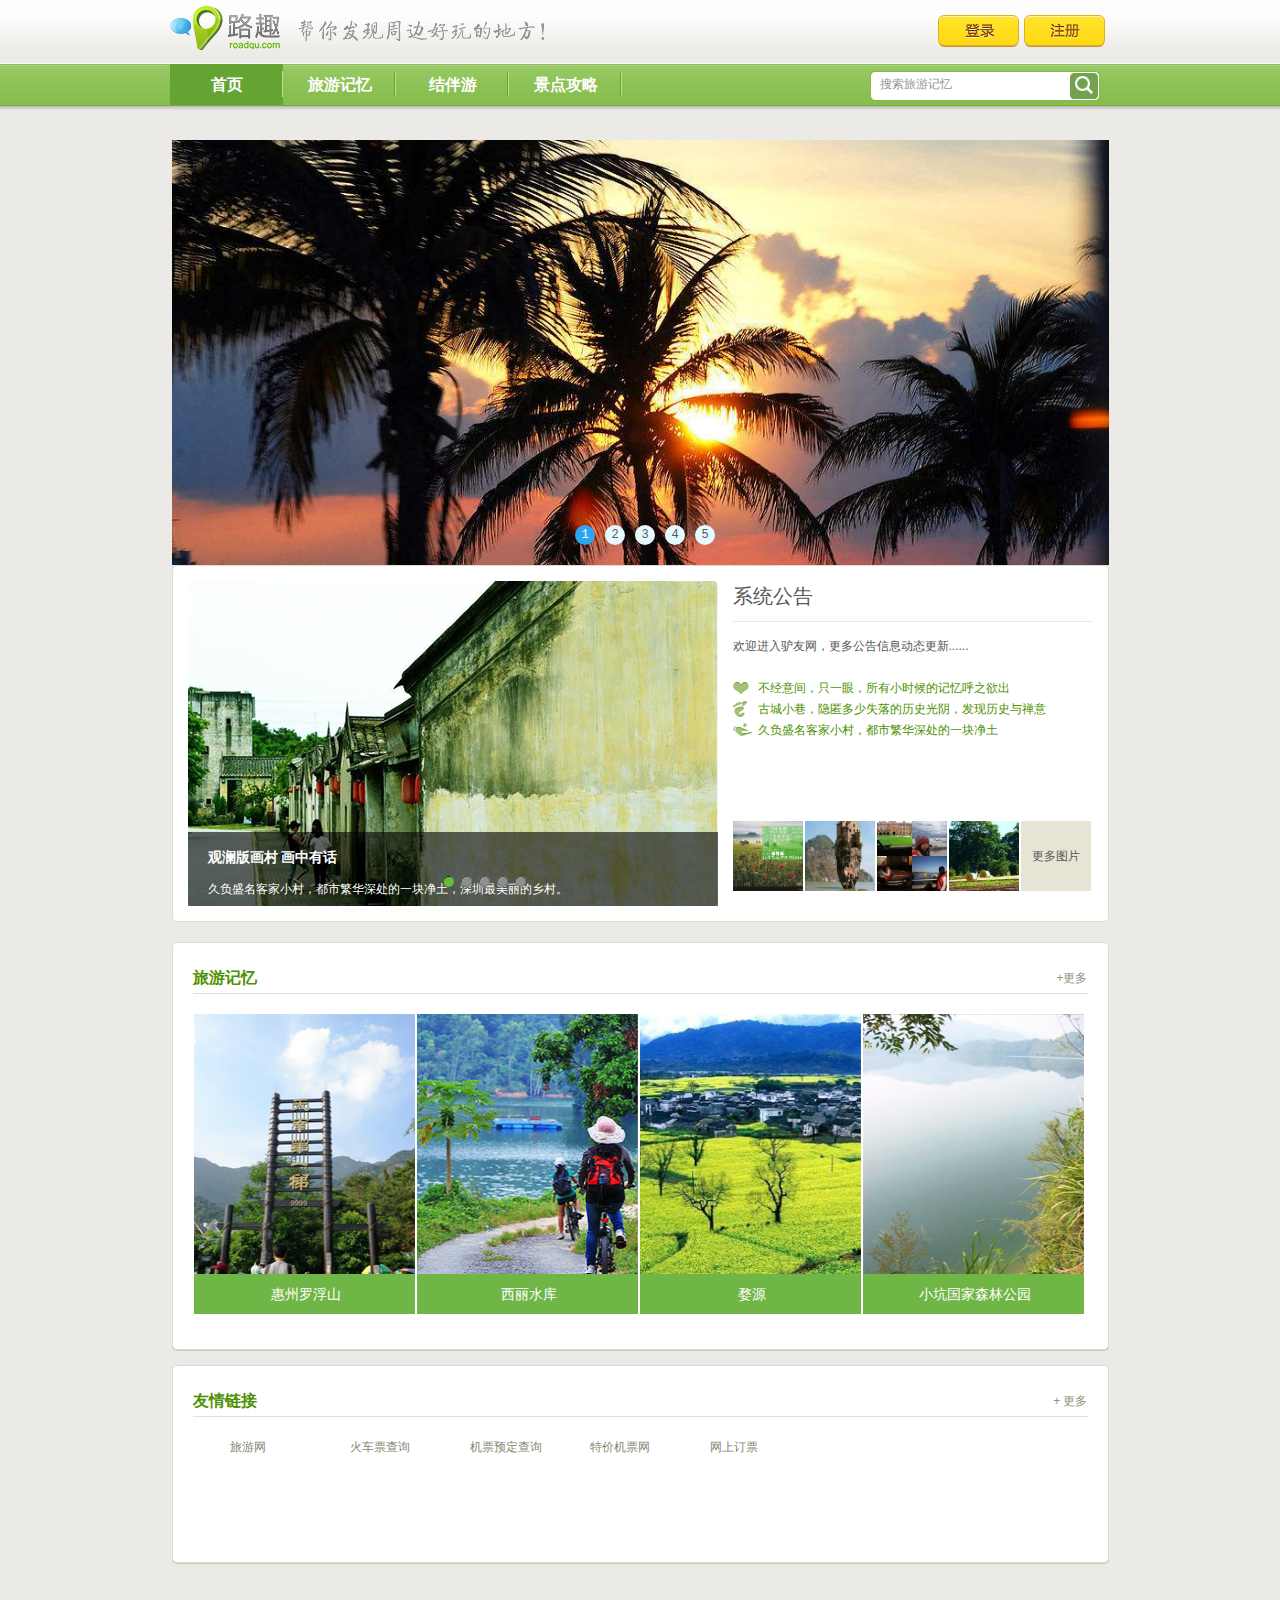
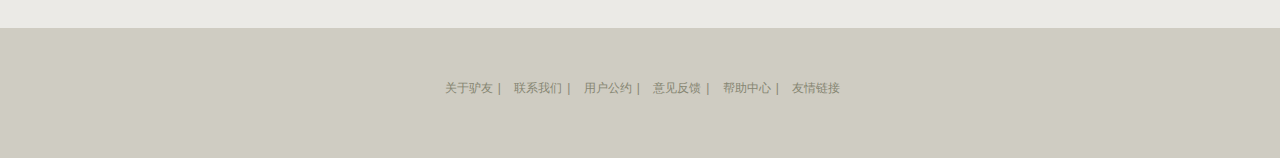
<file: 旅游网站/html/index.htm>
﻿<!DOCTYPE html>
<html>
<head>
    <meta charset="utf-8">
    <title>首页 | 驴友网</title>
    <meta name="Keywords" content="驴友网"/>
    <meta name="Description" content="旅游社交，在旅途中享受激情与欢乐"/>
	<meta http-equiv="X-UA-Compatible" content="IE=edge,chrome=1">
	<meta http-equiv="mobile-agent" content="format=html5; url=http://m.roadqu.com">
    <meta name="baidu-site-verification" content="fGdITGCHHMB5crjs" />
    <link rel="shortcut icon" href="favicon.ico"/>
    <meta http-equiv="X-UA-Compatible" content="IE=edge,chrome=1"/>
	<meta http-equiv="mobile-agent" content="format=html5; url=http://m.roadqu.com">
	<link rel="stylesheet" href="css/global.css" media="all"/>
	<link rel="stylesheet" href="css/boxy,jquery.fancybox-1.3.4.css"/>
	<link rel="stylesheet" type="text/css" href="css/cityguide.css"  />
    <link rel="stylesheet" type="text/css" href="css/index.css" media="all">
    <script src="js/jquery.min.js"></script>
    <script src="js/index.js"></script>
    <script type="text/javascript">
    let userjson = '';
    let c_cityinfo = '';
</script>
<!-- 合并jquery and $LAB -->
<script type="text/javascript" src="js/jquery-1.4.4.min,LAB.min.js"></script>
    <link rel="stylesheet" href="css/faxian.css">
</head>
<body>
<div class="header">
    <div class="headWrap">
        <div class="headTop fn-clear">
            <h1 class="logo">
                <a href="index.htm" title="驴友网" style="float: left;" >驴友网</a>
            </h1>
            <h2 class="slogan" title="在旅途中相遇">在旅途中相遇</h2>

            <div class="loginInfo">                
                <ul class="not_login">
                    <li style="float:right"><a href="login/register.htm" class="btn_reg">注册</a></li>
                    <li  style="float:right"><a href="login/login.htm"  id="top-nav-login" class="btn_login">登录</a></li>
                </ul>
            </div>
        </div>

        <ul class="dropdown">
            <li class="current">
                <a href="index.htm" >首页</a>
            </li>
            <li>
                <a href="memory/memory.htm">旅游记忆</a>
            </li>
            <li>
				<a href="traveller/traveller.htm">结伴游</a>
			</li>
            <li>
				<a href="strategy/strategy.htm">景点攻略</a>
			</li>
		</ul>
				 
		<div class="navSearch">
			<form action="memory/memory_search.htm" method="get" id="searchForm" target="_blank">
				<input name="k" type="text" class="top-search-input" id="searchKey" value="搜索旅游记忆" maxlength="50" autocomplete="off"/>
                <input name="" type="submit" value="搜索" class="search_btn">
            </form>
			<div id="keyword_tip_content"></div>
		</div>
	</div>
</div>
<!--top end-->

<!--main body-->
<div id="container">
<div id="mainWrapper" class="cf">
<div class="bg-box">
    <img class="first" src="images/b1.jpg" alt="">
    <img src="images/b2.jpg" alt="">
    <img src="images/b3.jpg" alt="">
    <img src="images/b4.jpg" alt="">
    <img src="images/b5.jpg" alt="">
    <code>
        <code class="first">1</code>
        <code>2</code>
        <code>3</code>
        <code>4</code>
        <code>5</code>
    </code>
    <div class="left">&lt;</div>
    <div class="right">&gt;</div>
</div>
<div class="sceneInfo">
    <div class="sceneView fn-clear ">
        <div class="scenePic">
			<ul id="slider" class="slider">
            	<li>
					<a href="">
						<img src="images/intro_201301102119_-1.jpg" width="530" height="325" alt="观澜版画村 画中有话" title="观澜版画村 画中有话">
					</a>
                    <div class="alpha-txt txt-info">
                        <h2>观澜版画村 画中有话</h2>
                        <p>久负盛名客家小村，都市繁华深处的一块净土，深圳最美丽的乡村。</p>
                    </div>
                </li>
                <li>
					<a href="">
						<img src="images/intro_201301102121_-1.jpg" width="530" height="325" alt="玩水嬉游 海滩撒欢" title="玩水嬉游 海滩撒欢">
					</a>
                    <div class="alpha-txt txt-info">
                        <h2>玩水嬉游 海滩撒欢</h2>
                        <p>深圳拥有滩长、浪软、沙细的多个海滩，去寻找最休闲最娱乐最美丽的那片海滩吧。</p>
                    </div>
                </li>
                <li>
                    <a href="">
                        <img src="images/intro_201301102121_-2.jpg" width="530" height="325" alt="大鹏古城 深圳发源地" title="大鹏古城 深圳发源地">
                    </a>
                    <div class="alpha-txt txt-info">
                        <h2>大鹏古城 深圳发源地</h2>
                        <p>古城小巷间，隐匿着多少失落的历史光阴，寻古探幽，发现历史与禅意。</p>
                    </div>
                </li>
                <li>
                    <a href="">
                        <img src="images/intro_201301102121_-3.jpg" width="530" height="325" alt="大望梧桐  深圳桃花源" title="大望梧桐  深圳桃花源">
                    </a>
                    <div class="alpha-txt txt-info">
                        <h2>大望梧桐  深圳桃花源</h2>
                        <p>不经意间，在深圳大望，发现那么一个地方，只一眼，所有小时候的记忆呼之欲出。 </p>
                    </div>
                </li>
                <li>
                    <a href="">
                        <img src="images/intro_201301102121_-4.jpg" width="530" height="325" alt="一街两制  中英街" title="一街两制  中英街">
                    </a>
                    <div class="alpha-txt txt-info">
                        <h2>一街两制  中英街</h2>
                        <p>沧桑和繁华的中英街，深圳特有的、全世界独一无二的“一街两制”免税商业街。 </p>
                    </div>
                </li>
			</ul>
		</div>
    
               
        <div class="sceneIntro">
            <div class="sceneIntro-head">
                <h2 class="fn-left">系统公告</h2></div>
			
			<p><span class="fn-clear">欢迎进入驴友网，更多公告信息动态更新......</span></p><br />
				
            <div class="scene-subcnt">
                <ul class="guide-tag">
                    <li> <a href="#" class="wantGo" >不经意间，只一眼，所有小时候的记忆呼之欲出</a></li>
                    <li class="gone"><a href="#" class="aleadyGo" >古城小巷，隐匿多少失落的历史光阴，发现历史与禅意</a></li>
                    <li class="tuijian"><a href="#" class="share-city" id="share-city">久负盛名客家小村，都市繁华深处的一块净土</a></li>
                </ul>
            </div>
			
			<div class="scoreSec"><br /><br /><br /><br /><br />
				<ul class="scene-thumbnail" id="scene-thumbnail">
					<li>
						<a href="images/5f45080874b9502e80cbfcc3e10c6dd3-175-175.jpg" target="_blank"
						   rel="gallery" class="thumbnail">
							<img src="images/5f45080874b9502e80cbfcc3e10c6dd3-175-175_c.jpg" alt="teamleader" width="70" height="70"></a>
					</li>
					<li>
						<a href="images/8ec44886bac029c30e931b67be5922ec-175-175.jpg" target="_blank"
						   rel="gallery" class="thumbnail">
							<img src="images/8ec44886bac029c30e931b67be5922ec-175-175_c.jpg" alt="teamleader" width="70" height="70"></a>
					</li>
					<li>
						<a href="images/d28a4f38621a9c8c7cfce41ddc367a68-175-175.jpg" target="_blank"
						   rel="gallery" class="thumbnail">
							<img src="images/d28a4f38621a9c8c7cfce41ddc367a68-175-175_c.jpg" alt="小u" width="70" height="70"></a>
					</li>
					<li>
						<a href="images/f7896dc56b2f4d349da6a945d10b2546-175-175.jpg" target="_blank"
						   rel="gallery" class="thumbnail">
							<img src="images/f7896dc56b2f4d349da6a945d10b2546-175-175_c.jpg" alt="teamleader" width="70" height="70"></a>
					</li>
					<li class="more-link">
						<a href="city/pic/shenzhen">更多图片</a>
					</li>
				</ul>
			</div>
		</div>
    </div>
</div>

<!--热门旅游记忆-->
<div class="ui-box fn-clear">
    <div class="ui-title">
        <h2 class="ui-title-cnt fn-left"><em>旅游记忆</em></h2>
        <div class="ui-title-subcnt fn-right"><a target="_blank" href="memory/memory.htm">+更多</a></div>
    </div>
    <ul class="poi_hot" id="poi_hot">
		<li>
            <a title="惠州罗浮山" href="memory/memory_detail.htm">
				<img src="images/login_poi_2013031109501.jpg" alt="惠州罗浮山" width="221" height="300">
            </a>
            <p class="alpha-txt alpha-txt-green"><a target="_blank" title="惠州罗浮山" href="#">惠州罗浮山</a></p>
            <div class="alpha-txt intro_info">
                <p>惠州罗浮山风景区是春天爬山、泡温泉休闲好去处。</p>
            </div>
		</li>
		<li>
            <a title="西丽水库" href="memory/memory_detail.htm">
				<img src="images/login_poi_2013031109362.jpg" alt="西丽水库" width="221" height="300">
            </a>
            <p class="alpha-txt alpha-txt-green"><a target="_blank" title="西丽水库" href="#">西丽水库</a></p>
            <div class="alpha-txt intro_info">
                <p>西丽水库历史悠久，风景优美，是春天骑行的好去处。</p>
            </div>
		</li>
		<li>
            <a title="婺源" href="memory/memory_detail.htm">
				<img src="images/login_poi_2013031109523.jpg" alt="婺源" width="221" height="300">
            </a>
            <p class="alpha-txt alpha-txt-green"><a target="_blank" title="婺源" href="#">婺源</a></p>
            <div class="alpha-txt intro_info">
                <p>漫步在婺源油菜花田间，不知有多么的诗情画意。</p>
            </div>
		</li>
		<li>
            <a title="小坑国家森林公园" href="memory/memory_detail.htm">
				<img src="images/login_poi_2013031110074.jpg" alt="小坑国家森林公园" width="221" height="300">
            </a>
            <p class="alpha-txt alpha-txt-green"><a target="_blank" title="小坑国家森林公园" href="#">小坑国家森林公园</a></p>
            <div class="alpha-txt intro_info">
                <p>韶关小坑国家森林公园清新宁静，诗歌释放压力的好地方。</p>
            </div>
		</li>  
    </ul>
</div>
<!--热门旅游记忆- end-->

<div class="ui-box fn-clear">
    <div class="ui-title">
        <h2 class="ui-title-cnt fn-left"><em>友情链接</em></h2>
        <div class="ui-title-subcnt fn-right"><a href="#">+ 更多</a></div>
    </div>
    <div class="friend-link">
        <div class="link-list" id="link-list">
			<!--第一屏-->
			<div>
				<ul>
					
                    <li><a href="http://www.maidou.cn " target="_blank">旅游网</a></li>
                  
                    <li><a href="http://huoche.mipang.com" target="_blank">火车票查询</a></li>
                   
                    <li><a href="http://www.dgairport.cn/ " target="_blank">机票预定查询</a></li>
					
                    <li><a href="http://www.cnutg.com" target="_blank">特价机票网</a></li>
                    
                    <li><a href="http://piao.gaotie.cn" target="_blank">网上订票</a></li>
                    
				</ul>
                       </div>			
		</div>
	</div>
</div>
<!--友情链接 end-->
</div>
</div>
<!--main body end-->

<div class="footer " >
    <div class="footerWrap fn-clear">
        <ul class="about_roadqu ">
            <li><a href="#">关于驴友</a>|</li>
            <li><a href="#">联系我们</a>|</li>
            <li><a href="#">用户公约</a>|</li>
            <li><a href="#">意见反馈</a>|</li>
            <li><a href="#">帮助中心</a>|</li>
            <li><a href="#">友情链接</a></li>   
        </ul>
        
	</div>
</div>
<!-- footer end -->


<a href="#map_picker_content" id="mappickerfancybox" class="disnone">更改</a>
<div class="disnone" id="map_picker_wrap">
    <div id="map_picker_content"></div>
</div>

<!-- STUFF YOU NEED FOR BEAUTYTIPS -->
<!--[if IE]>
<script src="/static/js/excanvas.js" type="text/javascript" charset="utf-8"></script><![endif]-->
<!-- /STUFF -->

<!-- 图片加载透明文字开始 -->
<script type="text/javascript">
    $(document).ready(function () {

        // 幻灯片
        $("#poi_hot li,#wanfa_pic li:first").hover(function () {
            var $this = $(this);
            $this.find('div.intro_info').show();

        }, function () {
            var $this = $(this);
            $this.find('div.intro_info').hide();

        })
        $LAB.script("js/jquery.bxSlider.min.js")
                .wait(function () {
                    $('#slider').bxSlider({ auto:true, pager:true});
                    $('#link-list').bxSlider({ speed:1000});
                })
        $("#guide_nav li").hover(function () {
            var $this = $(this);
            $this.addClass("guide_nav_item_hover");


        }, function () {
            var $this = $(this);
            $this.removeClass("guide_nav_item_hover");

        })

        //youhui pop

        var isInDiscountCard = false;


        $("#youhui-hot>li").bt(
                {
                    fill:'#FFFFFF',
                    strokeStyle:'#BFBFA8',
                    cornerRadius:5,
                    padding:20,
                    width:285,
                    spikeLength:10,
                    spikeGirth:10,
                    ajaxPath:["$(this).attr('data-href')"],
                    closeWhenOthersOpen:true,


                    hideTip:function (box, callback) {
                        if (!isInDiscountCard) {
                            $(box).hide();

                            callback();
                        }
                    },
                    hoverIntentOpts:{
                        interval:300,
                        timeout:1000
                    }

                });

        $('#pop-discount').live('mouseenter', function () {

            isInDiscountCard = true;
        });

        $('#pop-discount').live('mouseleave', function () {

            isInDiscountCard = false;
            $("#container").trigger('click');
        });

    });
	
</script>
<!-- 图片加载透明文字结束 -->
</body>
</html>
</file>
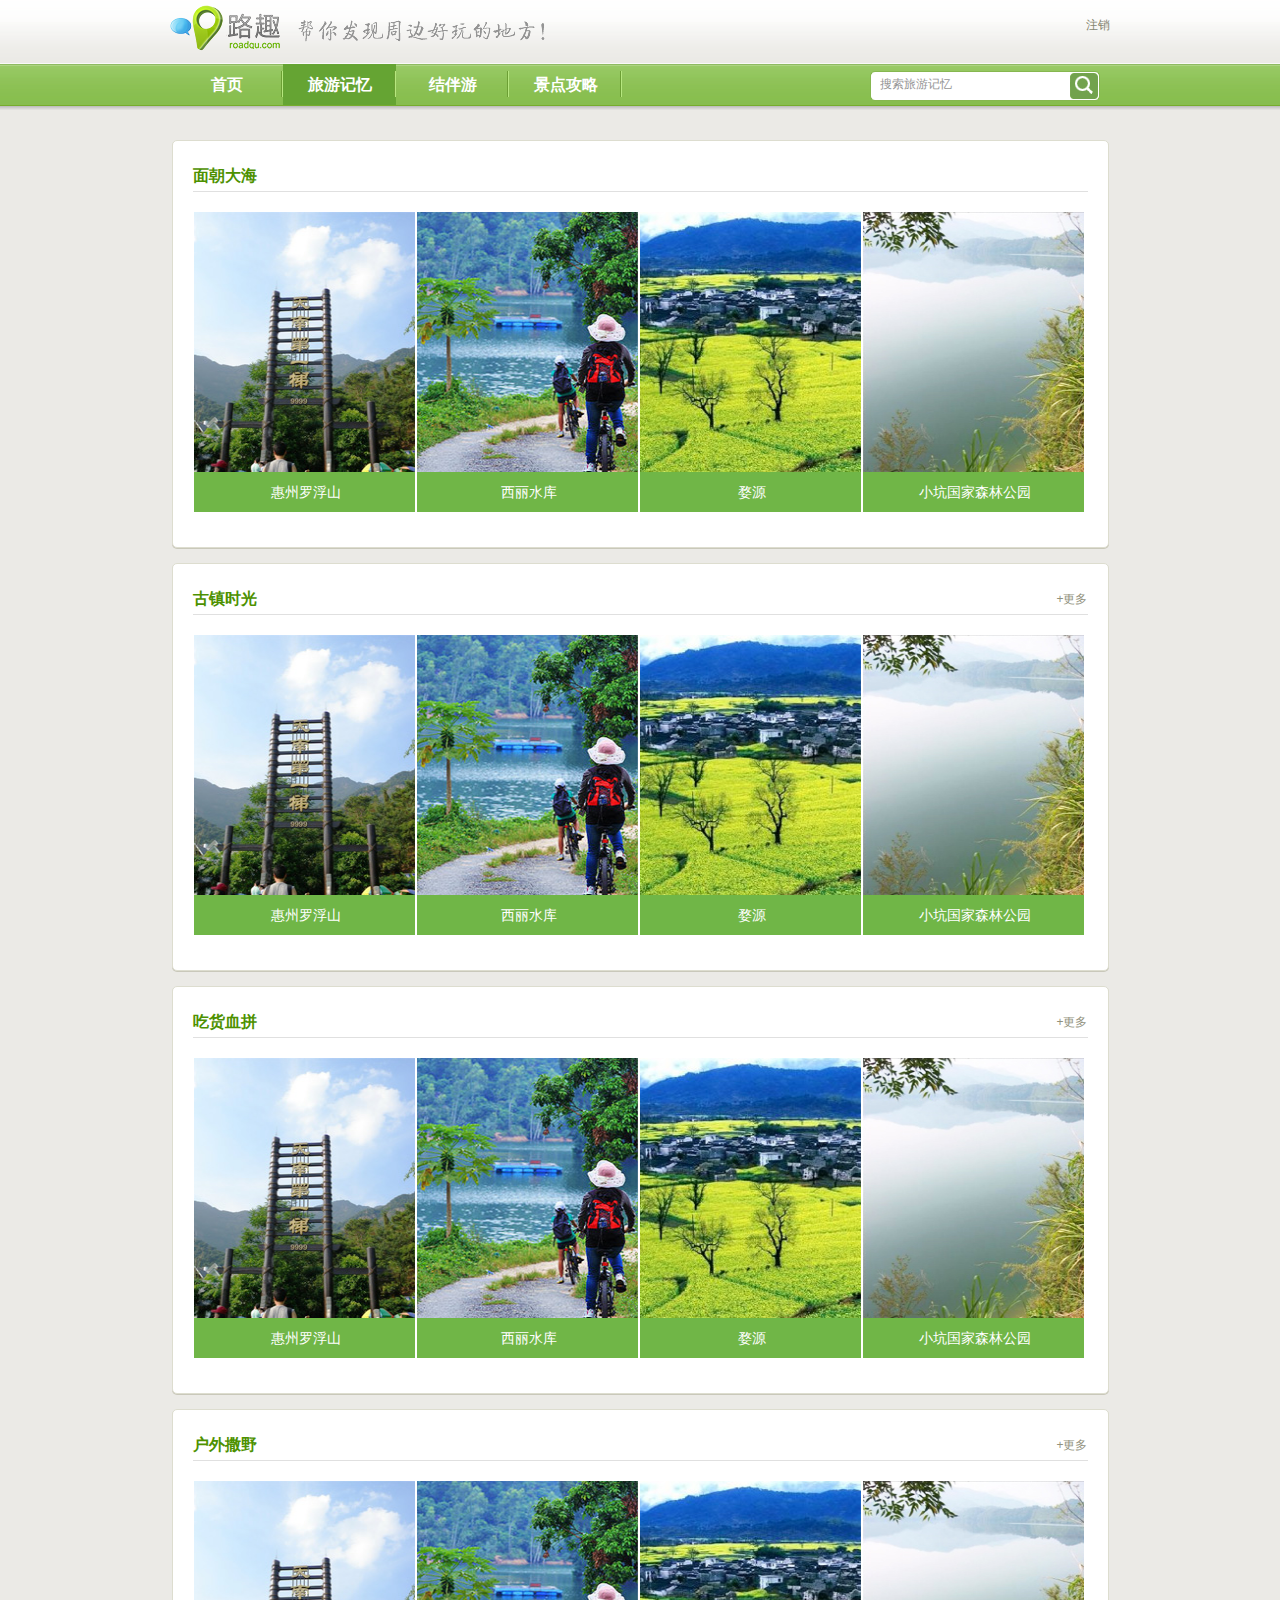
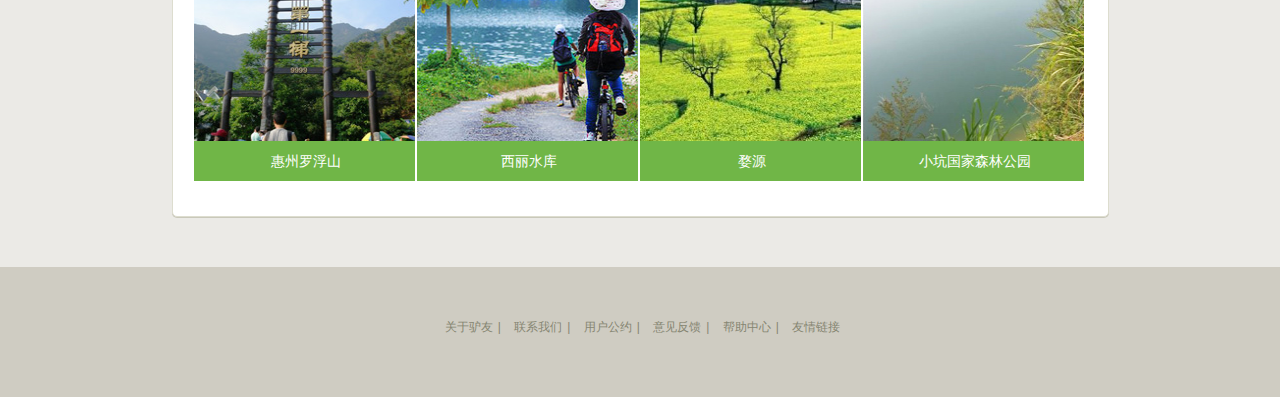
<file: 旅游网站/html/memory/memory.htm>
﻿<!DOCTYPE html>
<html>
<head>
    <meta charset="utf-8">
    <title>旅游记忆 | 驴友网</title>
    <meta name="Keywords" content="驴友网"/>
    <meta name="Description" content="旅游社交，在旅途中享受激情与欢乐"/>
    <meta name="baidu-site-verification" content="fGdITGCHHMB5crjs" />
    <link rel="shortcut icon" href="favicon.ico"/>
    <meta http-equiv="X-UA-Compatible" content="IE=edge,chrome=1"/>
	<meta http-equiv="mobile-agent" content="format=html5; url=http://m.roadqu.com">
	<link rel="stylesheet" href="../css/global.css" media="all"/>
	<link rel="stylesheet" href="../css/boxy,jquery.fancybox-1.3.4.css"/>
    <link rel="stylesheet" type="text/css" href="../css/index.css" media="all">
    <script type="text/javascript">
    var userjson = '';
    var c_cityinfo = '';
</script>
<!-- 合并jquery and $LAB -->

</head>

<body>
<div class="header">
    <div class="headWrap">
        <div class="headTop fn-clear">
            <h1 class="logo">
                <a href="index.htm" title="驴友网" style="float: left;" >驴友网</a>
            </h1>
            <h2 class="slogan" title="在旅途中相遇">在旅途中相遇</h2>

            <div class="loginInfo">                
                <ul class="not_login">
                    <!-- 未登录 
                    <li style="float:right"><a href="../login/register.htm" class="btn_reg">注册</a></li>
                    <li  style="float:right"><a href="../login/login.htm"  id="top-nav-login" class="btn_login">登录</a></li>
				-->
					<li style="float:right"><a href="#">注销</a></li>                                        
					
                </ul>
            </div>
        </div>

        <ul class="dropdown">
            <li>
                <a href="../index.htm" >首页</a>
            </li>
            <li class="current">
                <a href="memory.htm">旅游记忆</a>
            </li>
            <li>
				<a href="../traveller/traveller.htm">结伴游</a>
			</li>
            <li>
				<a href="../strategy/strategy.htm">景点攻略</a>
			</li>
		</ul>
				 
		<div class="navSearch">
			<form action="memory_search.htm" method="get" id="searchForm" target="_blank">
				<input name="k" type="text" class="top-search-input" id="searchKey" value="搜索旅游记忆" maxlength="50" autocomplete="off"/>
                <input name="" type="submit" value="搜索" class="search_btn">
            </form>
			<div id="keyword_tip_content"></div>
		</div>
	</div>
</div>
<!--top end-->

<!--main body-->
<div id="container">
<!--面朝大海-->
<div class="ui-box fn-clear">
    <div class="ui-title">
        <h2 class="ui-title-cnt fn-left"><em>面朝大海</em></h2>
        
    </div>
    <ul class="poi_hot" id="poi_hot">
		<li>
            <a target="_blank" title="惠州罗浮山" href="memory_detail.htm">
				<img src="../images/login_poi_2013031109501.jpg" alt="惠州罗浮山" width="221" height="300">
            </a>
            <p class="alpha-txt alpha-txt-green"><a target="_blank" title="惠州罗浮山" href="#">惠州罗浮山</a></p>
            <div class="alpha-txt intro_info">
                <p>惠州罗浮山风景区是春天爬山、泡温泉休闲好去处。</p>
            </div>
		</li>
		<li>
            <a target="_blank" title="西丽水库" href="memory_detail.htm">
				<img src="../images/login_poi_2013031109362.jpg" alt="西丽水库" width="221" height="300">
            </a>
            <p class="alpha-txt alpha-txt-green"><a target="_blank" title="西丽水库" href="#">西丽水库</a></p>
            <div class="alpha-txt intro_info">
                <p>西丽水库历史悠久，风景优美，是春天骑行的好去处。</p>
            </div>
		</li>
		<li>
            <a target="_blank" title="婺源" href="memory_detail.htm">
				<img src="../images/login_poi_2013031109523.jpg" alt="婺源" width="221" height="300">
            </a>
            <p class="alpha-txt alpha-txt-green"><a target="_blank" title="婺源" href="#">婺源</a></p>
            <div class="alpha-txt intro_info">
                <p>漫步在婺源油菜花田间，不知有多么的诗情画意。</p>
            </div>
		</li>
		<li>
            <a target="_blank" title="小坑国家森林公园" href="memory_detail.htm">
				<img src="../images/login_poi_2013031110074.jpg" alt="小坑国家森林公园" width="221" height="300">
            </a>
            <p class="alpha-txt alpha-txt-green"><a target="_blank" title="小坑国家森林公园" href="#">小坑国家森林公园</a></p>
            <div class="alpha-txt intro_info">
                <p>韶关小坑国家森林公园清新宁静，诗歌释放压力的好地方。</p>
            </div>
		</li>  
    </ul>
</div>
<!--面朝大海- end-->

<!--古镇时光-->
<div class="ui-box fn-clear">
    <div class="ui-title">
        <h2 class="ui-title-cnt fn-left"><em>古镇时光</em></h2>
        <div class="ui-title-subcnt fn-right"><a target="_blank" href="memory_list.htm">+更多</a></div>
    </div>
    <ul class="poi_hot" id="poi_hot">
		<li>
            <a target="_blank" title="惠州罗浮山" href="memory_detail.htm">
				<img src="../images/login_poi_2013031109501.jpg" alt="惠州罗浮山" width="221" height="300">
            </a>
            <p class="alpha-txt alpha-txt-green"><a target="_blank" title="惠州罗浮山" href="#">惠州罗浮山</a></p>
            <div class="alpha-txt intro_info">
                <p>惠州罗浮山风景区是春天爬山、泡温泉休闲好去处。</p>
            </div>
		</li>
		<li>
            <a target="_blank" title="西丽水库" href="memory_detail.htm">
				<img src="../images/login_poi_2013031109362.jpg" alt="西丽水库" width="221" height="300">
            </a>
            <p class="alpha-txt alpha-txt-green"><a target="_blank" title="西丽水库" href="#">西丽水库</a></p>
            <div class="alpha-txt intro_info">
                <p>西丽水库历史悠久，风景优美，是春天骑行的好去处。</p>
            </div>
		</li>
		<li>
            <a target="_blank" title="婺源" href="memory_detail.htm">
				<img src="../images/login_poi_2013031109523.jpg" alt="婺源" width="221" height="300">
            </a>
            <p class="alpha-txt alpha-txt-green"><a target="_blank" title="婺源" href="#">婺源</a></p>
            <div class="alpha-txt intro_info">
                <p>漫步在婺源油菜花田间，不知有多么的诗情画意。</p>
            </div>
		</li>
		<li>
            <a target="_blank" title="小坑国家森林公园" href="memory_detail.htm">
				<img src="../images/login_poi_2013031110074.jpg" alt="小坑国家森林公园" width="221" height="300">
            </a>
            <p class="alpha-txt alpha-txt-green"><a target="_blank" title="小坑国家森林公园" href="#">小坑国家森林公园</a></p>
            <div class="alpha-txt intro_info">
                <p>韶关小坑国家森林公园清新宁静，诗歌释放压力的好地方。</p>
            </div>
		</li>  
    </ul>
</div>
<!--古镇时光- end-->

<!--吃货血拼-->
<div class="ui-box fn-clear">
    <div class="ui-title">
        <h2 class="ui-title-cnt fn-left"><em>吃货血拼</em></h2>
        <div class="ui-title-subcnt fn-right"><a target="_blank" href="memory_list.htm">+更多</a></div>
    </div>
    <ul class="poi_hot" id="poi_hot">
		<li>
            <a target="_blank" title="惠州罗浮山" href="memory_detail.htm">
				<img src="../images/login_poi_2013031109501.jpg" alt="惠州罗浮山" width="221" height="300">
            </a>
            <p class="alpha-txt alpha-txt-green"><a target="_blank" title="惠州罗浮山" href="#">惠州罗浮山</a></p>
            <div class="alpha-txt intro_info">
                <p>惠州罗浮山风景区是春天爬山、泡温泉休闲好去处。</p>
            </div>
		</li>
		<li>
            <a target="_blank" title="西丽水库" href="memory_detail.htm">
				<img src="../images/login_poi_2013031109362.jpg" alt="西丽水库" width="221" height="300">
            </a>
            <p class="alpha-txt alpha-txt-green"><a target="_blank" title="西丽水库" href="#">西丽水库</a></p>
            <div class="alpha-txt intro_info">
                <p>西丽水库历史悠久，风景优美，是春天骑行的好去处。</p>
            </div>
		</li>
		<li>
            <a target="_blank" title="婺源" href="memory_detail.htm">
				<img src="../images/login_poi_2013031109523.jpg" alt="婺源" width="221" height="300">
            </a>
            <p class="alpha-txt alpha-txt-green"><a target="_blank" title="婺源" href="#">婺源</a></p>
            <div class="alpha-txt intro_info">
                <p>漫步在婺源油菜花田间，不知有多么的诗情画意。</p>
            </div>
		</li>
		<li>
            <a target="_blank" title="小坑国家森林公园" href="memory_detail.htm">
				<img src="../images/login_poi_2013031110074.jpg" alt="小坑国家森林公园" width="221" height="300">
            </a>
            <p class="alpha-txt alpha-txt-green"><a target="_blank" title="小坑国家森林公园" href="#">小坑国家森林公园</a></p>
            <div class="alpha-txt intro_info">
                <p>韶关小坑国家森林公园清新宁静，诗歌释放压力的好地方。</p>
            </div>
		</li>  
    </ul>
</div>
<!--吃货血拼- end-->

<!--户外撒野-->
<div class="ui-box fn-clear">
    <div class="ui-title">
        <h2 class="ui-title-cnt fn-left"><em>户外撒野</em></h2>
        <div class="ui-title-subcnt fn-right"><a target="_blank" href="memory_list.htm">+更多</a></div>
    </div>
    <ul class="poi_hot" id="poi_hot">
		<li>
            <a target="_blank" title="惠州罗浮山" href="memory_detail.htm">
				<img src="../images/login_poi_2013031109501.jpg" alt="惠州罗浮山" width="221" height="300">
            </a>
            <p class="alpha-txt alpha-txt-green"><a target="_blank" title="惠州罗浮山" href="#">惠州罗浮山</a></p>
            <div class="alpha-txt intro_info">
                <p>惠州罗浮山风景区是春天爬山、泡温泉休闲好去处。</p>
            </div>
		</li>
		<li>
            <a target="_blank" title="西丽水库" href="memory_detail.htm">
				<img src="../images/login_poi_2013031109362.jpg" alt="西丽水库" width="221" height="300">
            </a>
            <p class="alpha-txt alpha-txt-green"><a target="_blank" title="西丽水库" href="#">西丽水库</a></p>
            <div class="alpha-txt intro_info">
                <p>西丽水库历史悠久，风景优美，是春天骑行的好去处。</p>
            </div>
		</li>
		<li>
            <a target="_blank" title="婺源" href="memory_detail.htm">
				<img src="../images/login_poi_2013031109523.jpg" alt="婺源" width="221" height="300">
            </a>
            <p class="alpha-txt alpha-txt-green"><a target="_blank" title="婺源" href="#">婺源</a></p>
            <div class="alpha-txt intro_info">
                <p>漫步在婺源油菜花田间，不知有多么的诗情画意。</p>
            </div>
		</li>
		<li>
            <a target="_blank" title="小坑国家森林公园" href="memory_detail.htm">
				<img src="../images/login_poi_2013031110074.jpg" alt="小坑国家森林公园" width="221" height="300">
            </a>
            <p class="alpha-txt alpha-txt-green"><a target="_blank" title="小坑国家森林公园" href="#">小坑国家森林公园</a></p>
            <div class="alpha-txt intro_info">
                <p>韶关小坑国家森林公园清新宁静，诗歌释放压力的好地方。</p>
            </div>
		</li>  
    </ul>
</div>
</div>
<!--户外撒野- end-->
<!--main body end-->
<div class="footer " >
    <div class="footerWrap fn-clear">
        <ul class="about_roadqu ">
            <li><a href="#">关于驴友</a>|</li>
            <li><a href="#">联系我们</a>|</li>
            <li><a href="#">用户公约</a>|</li>
            <li><a href="#">意见反馈</a>|</li>
            <li><a href="#">帮助中心</a>|</li>
            <li><a href="#">友情链接</a></li>   
        </ul>
       
	</div>
</div>
<!-- footer end -->
</body>
</html>
</file>
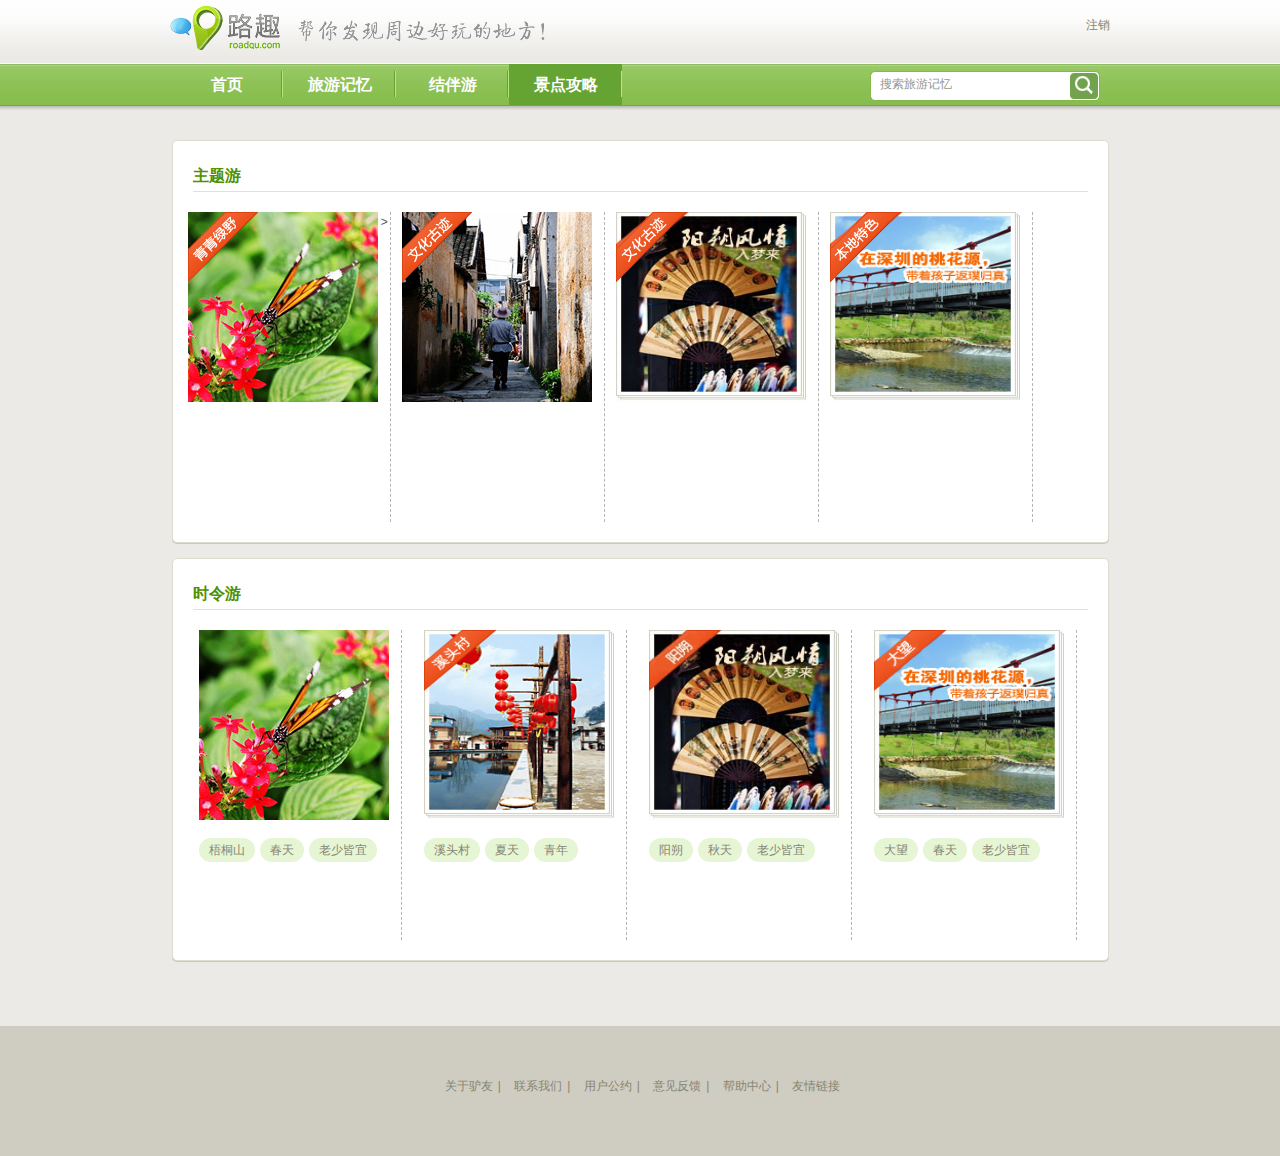
<file: 旅游网站/html/strategy/strategy.htm>
﻿<!DOCTYPE HTML>
<html lang="zh">
    <head >
	<meta charset="utf-8" />
    <title>景点攻略 | 驴友网</title>
    <meta name="Keywords" content="" />
    <meta name="Description" content="" />
	<meta http-equiv="X-UA-Compatible" content="IE=edge,chrome=1">
	<meta http-equiv="mobile-agent" content="format=html5; url=http://m.roadqu.com">
	<link rel="stylesheet" href="../css/global.css" media="all">
	<link rel="stylesheet" href="../css/boxy,jquery.fancybox-1.3.4.css">
    <link rel="stylesheet" type="text/css" href="../css/cityguide.css"  />
</head>
   
<body id="profile-homepage">
<div class="header">
    <div class="headWrap">
        <div class="headTop fn-clear">
            <h1 class="logo">
                <a href="index.htm" title="驴友网" style="float: left;" >驴友网</a>
            </h1>
            <h2 class="slogan" title="在旅途中相遇">在旅途中相遇</h2>

            <div class="loginInfo">                
                <ul class="not_login">
				<!-- 未登录 
                    <li style="float:right"><a href="../login/register.htm" class="btn_reg">注册</a></li>
                    <li  style="float:right"><a href="../login/login.htm"  id="top-nav-login" class="btn_login">登录</a></li>
				-->
					<li style="float:right"><a href="#">注销</a></li>                                        
					
					
                </ul>
            </div>
        </div>

		<ul class="dropdown">
            <li>
                <a href="../index.htm" >首页</a>
            </li>
            <li>
                <a href="../memory/memory.htm">旅游记忆</a>
            </li>
            <li>
				<a href="../traveller/traveller.htm">结伴游</a>
			</li>
            <li class="current">
				<a href="strategy.htm">景点攻略</a>
			</li>
		</ul>
		<div class="navSearch">
			<form action="../memory/memory_search.htm" method="get" id="searchForm" target="_blank">
				<input name="k" type="text" class="top-search-input" id="searchKey" value="搜索旅游记忆" maxlength="50" autocomplete="off"/>
                <input name="" type="submit" value="搜索" class="search_btn">
            </form>
			<div id="keyword_tip_content"></div>
		</div>
	</div>
</div>


<div id="container">
	<div id="mainWrapper" class="cf"> 
		<!-- 主题游 begin -->  
		<div class="ui-box fn-clear">
			<div class="ui-title">
				<h2 class="ui-title-cnt fn-left"><em>主题游</em></h2>    
			</div>
			
			<ul class="hot-spots fn-clear">
				<li>
					<a href="strategy_detail.htm"><img src="../images/scene_201301102122_0.jpg" width="190" height="190" alt="梧桐山" title="梧桐山"></a>
					<p></p>
					>
				</li>
				<li class="middle">
					<a href="strategy_detail.htm"><img src="../images/scene_201301111549_1.jpg" width="190" height="190" alt="溪头村" title="溪头村"></a>
					<p class="historic"></p>
					
				</li>
				<li>
					<a href="strategy_detail.htm"><img src="../images/41_201301181731_zhuanti.jpg" width="190" height="190" alt="阳朔" title="阳朔"></a>
					<p class="historic"></p>
					
				</li>
				<li class="middle">
					<a href="strategy_detail.htm"><img src="../images/31_201209260852_zhuanti.jpg" width="190" height="190" alt="大望" title="大望"></a>
					<p class="tese"></p>
					
				</li>
			</ul>
		</div>
		<!-- 主题游 end -->  
		
		<div class="ui-box fn-clear">
			<div class="ui-title">
				<h2 class="ui-title-cnt fn-left"><em>时令游</em></h2>    
			</div>
			
			<ul class="hot-spots fn-clear">
				<li class="middle">
					<a href="strategy_detail.htm"><img src="../images/scene_201301102122_0.jpg" width="190" height="190" alt="梧桐山" title="梧桐山"></a>
					<ul class="tag-info fn-clear">
						<li><a href="strategy_detail.htm" target="_blank">梧桐山</a></li>
						<li><a href="strategy_detail.htm" target="_blank">春天</a></li>
						<li><a href="strategy_detail.htm" target="_blank">老少皆宜</a></li>
					</ul>
				</li>
				<li class="middle">
					<a href="strategy_detail.htm"><img src="../images/44_201211261336_zhuanti.jpg" width="190" height="190" alt="溪头村" title="溪头村"></a>
					<ul class="tag-info fn-clear">
						<li><a href="strategy_detail.htm" target="_blank">溪头村</a></li>
						<li><a href="strategy_detail.htm" target="_blank">夏天</a></li>
						<li><a href="strategy_detail.htm" target="_blank">青年</a></li>
					</ul>
				</li>
				<li class="middle">
					<a href="strategy_detail.htm"><img src="../images/41_201301181731_zhuanti.jpg" width="190" height="190" alt="阳朔" title="阳朔"></a>
					<ul class="tag-info fn-clear">
						<li><a href="strategy_detail.htm" target="_blank">阳朔</a></li>
						<li><a href="strategy_detail.htm" target="_blank">秋天</a></li>
						<li><a href="strategy_detail.htm" target="_blank">老少皆宜</a></li>
					</ul>
				</li>
				<li class="middle">
					<a href="strategy_detail.htm"><img src="../images/31_201209260852_zhuanti.jpg" width="190" height="190" alt="大望" title="大望"></a>
					<ul class="tag-info fn-clear">
						<li><a href="strategy_detail.htm" target="_blank">大望</a></li>
						<li><a href="strategy_detail.htm" target="_blank">春天</a></li>
						<li><a href="strategy_detail.htm" target="_blank">老少皆宜</a></li>
					</ul>
				</li>
			</ul>
		</div>
	</div>
</div>

<div class="footer " >
    <div class="footerWrap fn-clear">
        <ul class="about_roadqu ">
            <li><a href="#">关于驴友</a>|</li>
            <li><a href="#">联系我们</a>|</li>
            <li><a href="#">用户公约</a>|</li>
            <li><a href="#">意见反馈</a>|</li>
            <li><a href="#">帮助中心</a>|</li>
            <li><a href="#">友情链接</a></li>   
        </ul>
        
	</div>
</div>
<!-- footer end -->
</body>
</html>
</file>
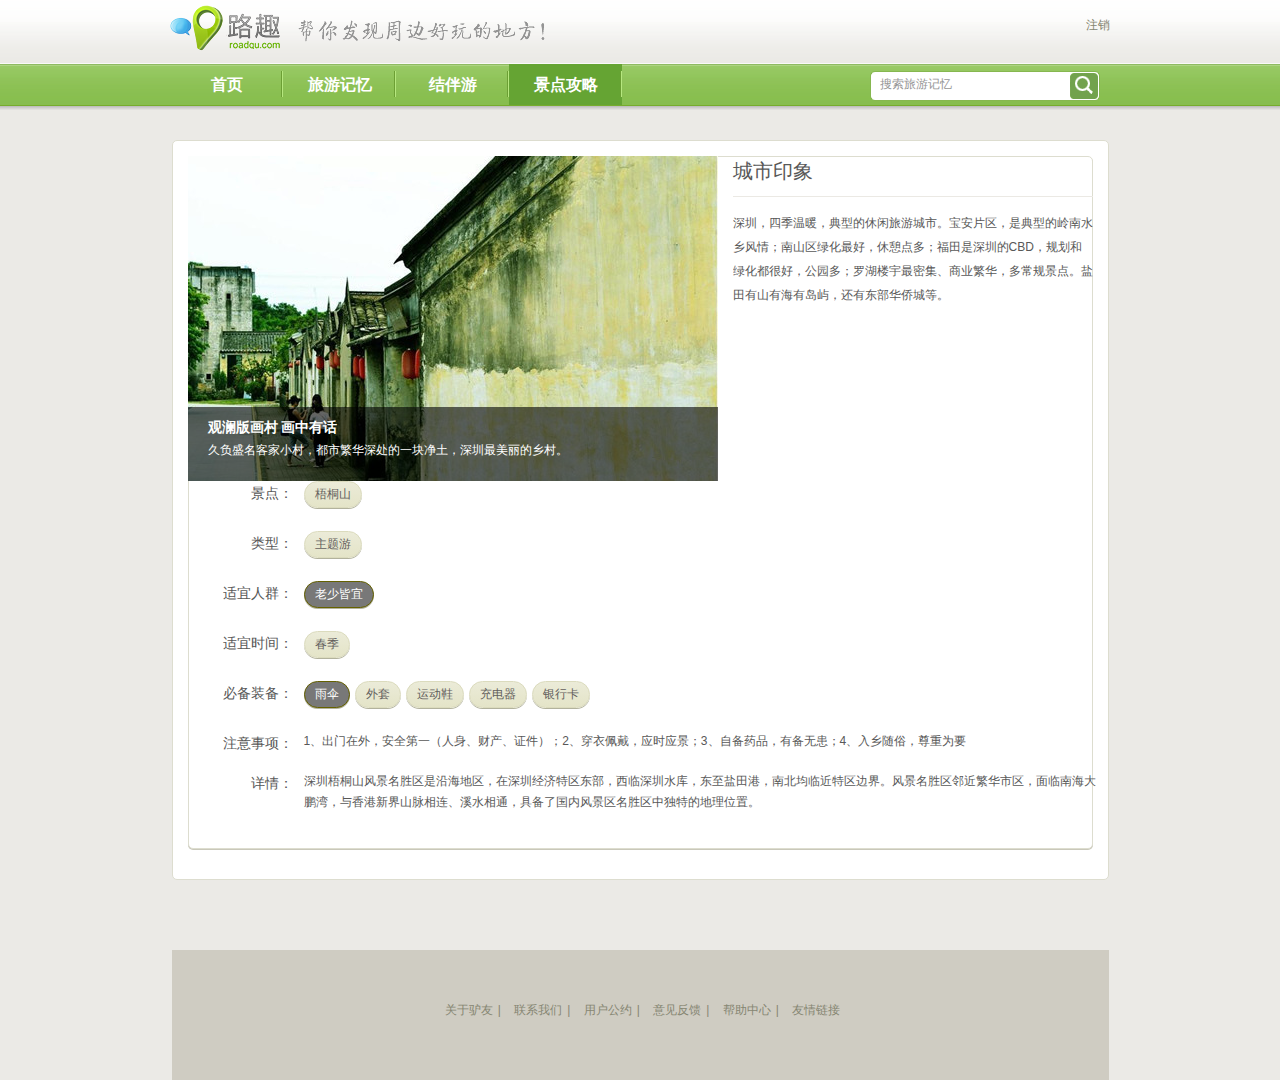
<file: 旅游网站/html/strategy/strategy_detail.htm>
﻿<!DOCTYPE HTML>
<html lang="zh">
    <head >
	<meta charset="utf-8" />
    <title>景点攻略 | 驴友网</title>
    <meta name="Keywords" content="" />
    <meta name="Description" content="" />
	<meta http-equiv="X-UA-Compatible" content="IE=edge,chrome=1">
	<meta http-equiv="mobile-agent" content="format=html5; url=http://m.roadqu.com">
	<link rel="stylesheet" href="../css/global.css" media="all">
	<link rel="stylesheet" href="../css/boxy,jquery.fancybox-1.3.4.css">
    <link rel="stylesheet" type="text/css" href="../css/cityguide.css"  />
	<link rel="stylesheet" type="text/css" href="../css/youhui.css" media="all">
</head>
   
<body id="profile-homepage">
<div class="header">
    <div class="headWrap">
        <div class="headTop fn-clear">
            <h1 class="logo">
                <a href="index.htm" title="驴友网" style="float: left;" >驴友网</a>
            </h1>
            <h2 class="slogan" title="在旅途中相遇">在旅途中相遇</h2>

            <div class="loginInfo">                
                <ul class="not_login">
                <!-- 未登录 
                    <li style="float:right"><a href="../login/register.htm" class="btn_reg">注册</a></li>
                    <li  style="float:right"><a href="../login/login.htm"  id="top-nav-login" class="btn_login">登录</a></li>
				-->
					<li style="float:right"><a href="#">注销</a></li>                                        
					
                </ul>
            </div>
        </div>

		<ul class="dropdown">
            <li>
                <a href="../index.htm" >首页</a>
            </li>
            <li>
                <a href="../memory/memory.htm">旅游记忆</a>
            </li>
            <li>
				<a href="../traveller/traveller.htm">结伴游</a>
			</li>
            <li class="current">
				<a href="strategy.htm">景点攻略</a>
			</li>
		</ul>
		<div class="navSearch">
			<form action="../memory/memory_search.htm" method="get" id="searchForm" target="_blank">
				<input name="k" type="text" class="top-search-input" id="searchKey" value="搜索旅游记忆" maxlength="50" autocomplete="off"/>
                <input name="" type="submit" value="搜索" class="search_btn">
            </form>
			<div id="keyword_tip_content"></div>
		</div>
	</div>
</div>

<div id="container">
<div id="mainWrapper" class="cf"> 

	<div class="sceneInfo">
    	<div class="sceneView fn-clear ">
       		<div class="scenePic">
				<ul id="slider" class="slider">
					<li>
						<a href="#"><img src="../images/intro_201301102119_-1.jpg" width="530" height="325" alt="观澜版画村 画中有话" title="观澜版画村 画中有话"></a>
						<div class="alpha-txt txt-info">
                        	<h2>观澜版画村 画中有话</h2>
                        	<p>久负盛名客家小村，都市繁华深处的一块净土，深圳最美丽的乡村。</p>
                    	</div>
                	</li>
				</ul>
			</div>
			
			<div class="sceneIntro">
				<div class="sceneIntro-head">
               		<h2 class="fn-left">城市印象</h2>
                	
            	</div>
				
				<p class="txt-desc-p">
                	<span class="fn-clear">深圳，四季温暖，典型的休闲旅游城市。宝安片区，是典型的岭南水乡风情；南山区绿化最好，休憩点多；福田是深圳的CBD，规划和绿化都很好，公园多；罗湖楼宇最密集、商业繁华，多常规景点。盐田有山有海有岛屿，还有东部华侨城等。</span>
           		</p>

           
    </div>
	
	<div class="ui-box fn-clear ">
	<!-- 发帖人 -->
        <div class="tag-list menu_select cf">
        	<span class="tag-notes fn-left">景点：</span>
            <span class="tag-cnt fn-right" id="lyq"><a href="#" data-lyq="0">梧桐山</a></span>
        </div>
         <!--end 发帖人 -->
        <!-- 发帖人 -->
        <div class="tag-list menu_select cf">
        	<span class="tag-notes fn-left">类型：</span>
            <span class="tag-cnt fn-right" id="lyq"><a href="#" data-lyq="0">主题游</a></span>
        </div>
         <!--end 发帖人 -->
		 
		 <!-- 目的地 -->
        <div class="tag-list menu_select cf">
        	<span class="tag-notes fn-left">适宜人群：</span>
            <span class="tag-cnt fn-right" id="lyq"><a href="#" class="tag-current" data-lyq="0">老少皆宜</a></span>
        </div>
         <!--end 目的地 -->
		 
		  <!-- 行程安排 -->
        <div class="tag-list menu_select cf">
        	<span class="tag-notes fn-left">适宜时间：</span>
            <span class="tag-cnt fn-right" id="lyq"><a href="#" data-lyq="0">春季</a></span>
        </div>
         <!--end 行程安排 -->
		 
		 <!-- 联系方式 -->
        <div class="tag-list menu_select cf">
        	<span class="tag-notes fn-left">必备装备：</span>
            <span class="tag-cnt fn-right" id="lyq"><a href="#" class="tag-current" data-lyq="0">雨伞</a>
													<a href="#" data-lyq="0">外套</a><a href="#" data-lyq="0">运动鞋</a>
													<a href="#" data-lyq="0">充电器</a><a href="#" data-lyq="0">银行卡</a></span>
        </div>
         <!--end 联系方式 -->
		  <!-- 联系方式 -->
        <div class="tag-list menu_select cf">
        	<span class="tag-notes fn-left">注意事项：</span>
            <span class="tag-cnt fn-right" id="lyq">1、出门在外，安全第一（人身、财产、证件）；2、穿衣佩戴，应时应景；3、自备药品，有备无患；4、入乡随俗，尊重为要</span>
        </div>
         <!--end 联系方式 -->
		 
		 <!-- 帖子详情 -->
        <div class="tag-list menu_select cf">
        	<span class="tag-notes fn-left">详情：</span>
            <span class="tag-cnt fn-right" id="lyq">深圳梧桐山风景名胜区是沿海地区，在深圳经济特区东部，西临深圳水库，东至盐田港，南北均临近特区边界。风景名胜区邻近繁华市区，面临南海大鹏湾，与香港新界山脉相连、溪水相通，具备了国内风景区名胜区中独特的地理位置。</span>
        </div>
         <!--end 帖子详情 -->
    </div>
</div>	
</div>
</div>



<div class="footer " >
    <div class="footerWrap fn-clear">
        <ul class="about_roadqu ">
            <li><a href="#">关于驴友</a>|</li>
            <li><a href="#">联系我们</a>|</li>
            <li><a href="#">用户公约</a>|</li>
            <li><a href="#">意见反馈</a>|</li>
            <li><a href="#">帮助中心</a>|</li>
            <li><a href="#">友情链接</a></li>   
        </ul>
        
	</div>
</div>
<!-- footer end -->
</body>
</html>
</file>
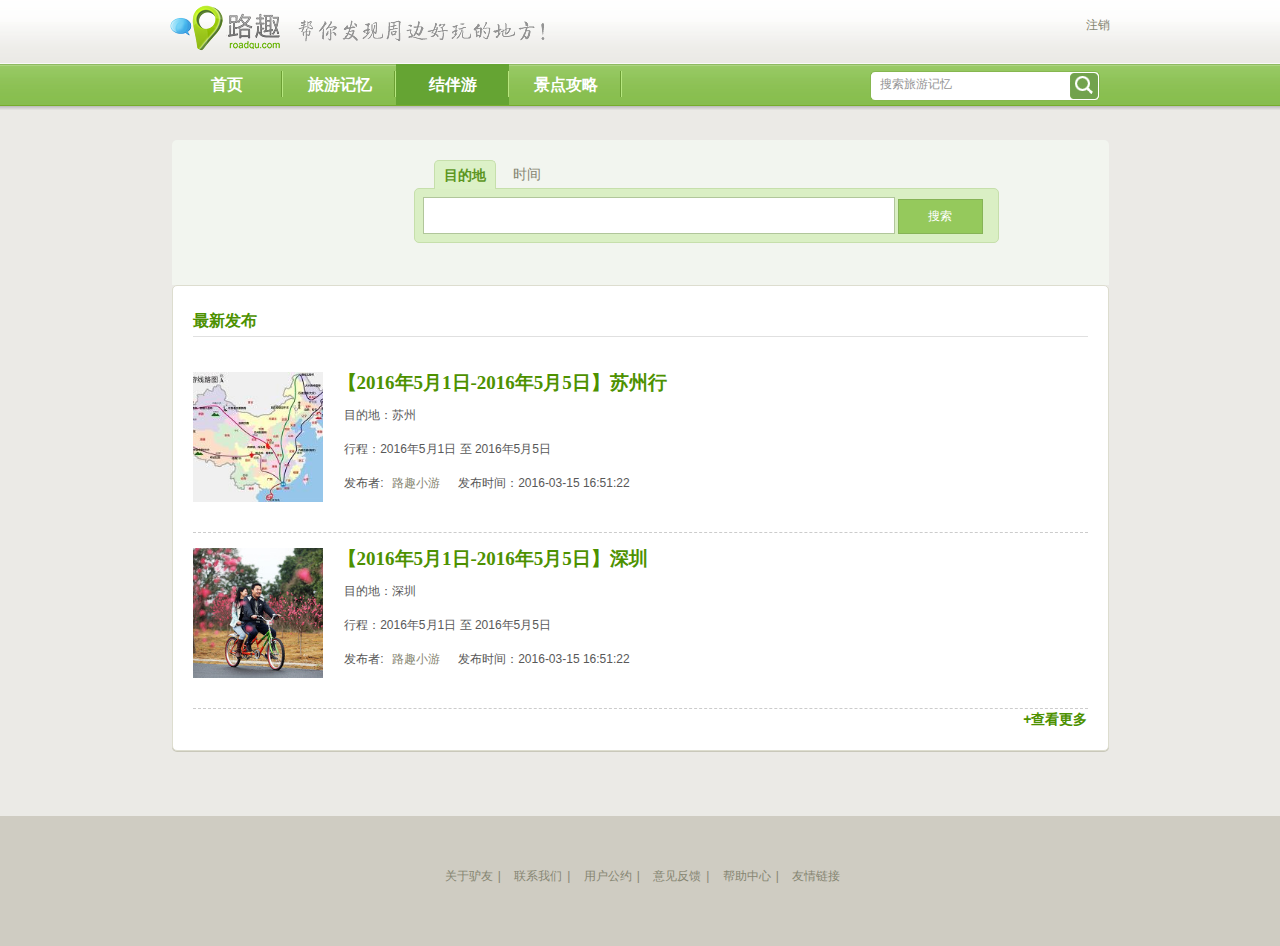
<file: 旅游网站/html/traveller/traveller.htm>
﻿<!DOCTYPE HTML>  
<html  lang="zh">
<!--<![endif]-->  
<head>
	<meta charset="utf-8">  
	<title>结伴游 | 驴友网</title>
	<meta name="Keywords" content="旅游社交，在旅途中享受激情与欢乐" />  
	<meta name="Description" content="旅游社交，在旅途中享受激情与欢乐" />  
    <link rel="shortcut icon"  href="favicon.ico" />  
    <meta http-equiv="X-UA-Compatible" content="IE=edge,chrome=1">
	<meta http-equiv="mobile-agent" content="format=html5; url=http://m.roadqu.com">
	<link rel="stylesheet" href="../css/global.css" media="all">
	<link rel="stylesheet" href="../css/boxy,jquery.fancybox-1.3.4.css">	 
	<link rel="stylesheet" type="text/css" href="../css/journey.css" >
		<link rel="stylesheet"  href="../css/search.css" /> 
    <script type="text/javascript">		
		var userjson = '';
		var c_cityinfo = '';
	</script>	
</head>

<body id="gongluo">
<div class="header">
    <div class="headWrap">
        <div class="headTop fn-clear">
            <h1 class="logo">
                <a href="index.htm" title="驴友网" style="float: left;" >驴友网</a>
            </h1>
            <h2 class="slogan" title="在旅途中相遇">在旅途中相遇</h2>

            <div class="loginInfo">                
                <ul class="not_login">
                <!-- 未登录 
                    <li style="float:right"><a href="../login/register.htm" class="btn_reg">注册</a></li>
                    <li  style="float:right"><a href="../login/login.htm"  id="top-nav-login" class="btn_login">登录</a></li>
				-->
					<li style="float:right"><a href="#">注销</a></li>                                        
					
                </ul>
            </div>
        </div>

        <ul class="dropdown">
            <li>
                <a href="../index.htm" >首页</a>
            </li>
            <li>
                <a href="../memory/memory.htm">旅游记忆</a>
            </li>
            <li class="current">
				<a href="traveller.htm">结伴游</a>
			</li>
            <li>
				<a href="../strategy/strategy.htm">景点攻略</a>
			</li>
		</ul>
		 <div class="navSearch">
			<form action="../memory/memory_search.htm" method="get" id="searchForm" target="_blank">
				<input name="k" type="text" class="top-search-input" id="searchKey" value="搜索旅游记忆" maxlength="50" autocomplete="off"/>
                <input name="" type="submit" value="搜索" class="search_btn">
            </form>
			<div id="keyword_tip_content"></div>
		</div>
	</div>
</div>      

<div id="container">
	<div class="mainWrap cf">
				<div class="search-box">
					<div class="search-body">
						<ul class="search-tab">
							<li class="select" >
                				<a href="#" >目的地</a>
            				</li>
            				<li  >
                                <a href="#" >时间</a>
                            </li>
						</ul>
						<form method="get"  action="traveller_search.htm" id="f1" class="search-form">
							<input type="text" id="k2" name="k"  class=" input-search" value="" autocomplete="off">
							<input  type="submit" class="search-btn" value="搜索">
						</form>
					</div>
				</div>
				
			<div class="ui-box cf">
				<div class="ui-title">
					<h2 class="ui-title-cnt fn-left"><em>最新发布</em> 
				</div>
				<ul class=" travel-log-list gonglue-list">
					<li>
						<a target="_blank" href="#" class="gonglue_img fn-left">
							<img src="../images/3aedfe2ee2f96e8778c5a61176f0d6ed_c.jpg" alt="【2016年5月1日-2016年5月5日】苏州行" width="130" height="130" /> 
						</a>
						<div class="gonglue_info fn-left">
							<h3> <a target="_blank" href="traveller_detail.htm"  title="【2016年5月1日-2016年5月5日】苏州行">【2016年5月1日-2016年5月5日】苏州行</a></h3>
							<p>&nbsp;&nbsp;目的地：苏州</p>
							<p>&nbsp;&nbsp;行程：2016年5月1日 至 2016年5月5日</p>
							<p>&nbsp;&nbsp;发布者: <a target="_blank" href="#">路趣小游</a>&nbsp;&nbsp;&nbsp;&nbsp;发布时间：2016-03-15 16:51:22</p>	
						</div>
					</li>
					
					<li>
						<a target="_blank" href="#" class="gonglue_img fn-left">
							<img src="../images/6f2c19ed430e457235c76dff76a7ce57_c.jpg" alt="【2016年5月1日-2016年5月5日】深圳" width="130" height="130" /> 
						</a>
						<div class="gonglue_info fn-left">
							<h3> <a target="_blank" href="traveller_detail.htm"  title="【2016年5月1日-2016年5月5日】深圳">【2016年5月1日-2016年5月5日】深圳</a></h3>
							<p>&nbsp;&nbsp;目的地：深圳</p>
							<p>&nbsp;&nbsp;行程：2016年5月1日 至 2016年5月5日</p>
							<p>&nbsp;&nbsp;发布者: <a target="_blank" href="#">路趣小游</a>&nbsp;&nbsp;&nbsp;&nbsp;发布时间：2016-03-15 16:51:22</p>	
						</div>
					</li>
					
				</ul>
				<div class="ui-title-subcnt fn-right">
					<a target="_blank" href="#" >+查看更多</a>
				</div>
			</div>  
		</div>
</div>

<!-- 底部footer 开始-->
<div class="footer " >
    <div class="footerWrap fn-clear">
        <ul class="about_roadqu ">
            <li><a href="#">关于驴友</a>|</li>
            <li><a href="#">联系我们</a>|</li>
            <li><a href="#">用户公约</a>|</li>
            <li><a href="#">意见反馈</a>|</li>
            <li><a href="#">帮助中心</a>|</li>
            <li><a href="#">友情链接</a></li>   
        </ul>
        
	</div>
</div>
<!-- footer end -->
</body>
</html>
</file>
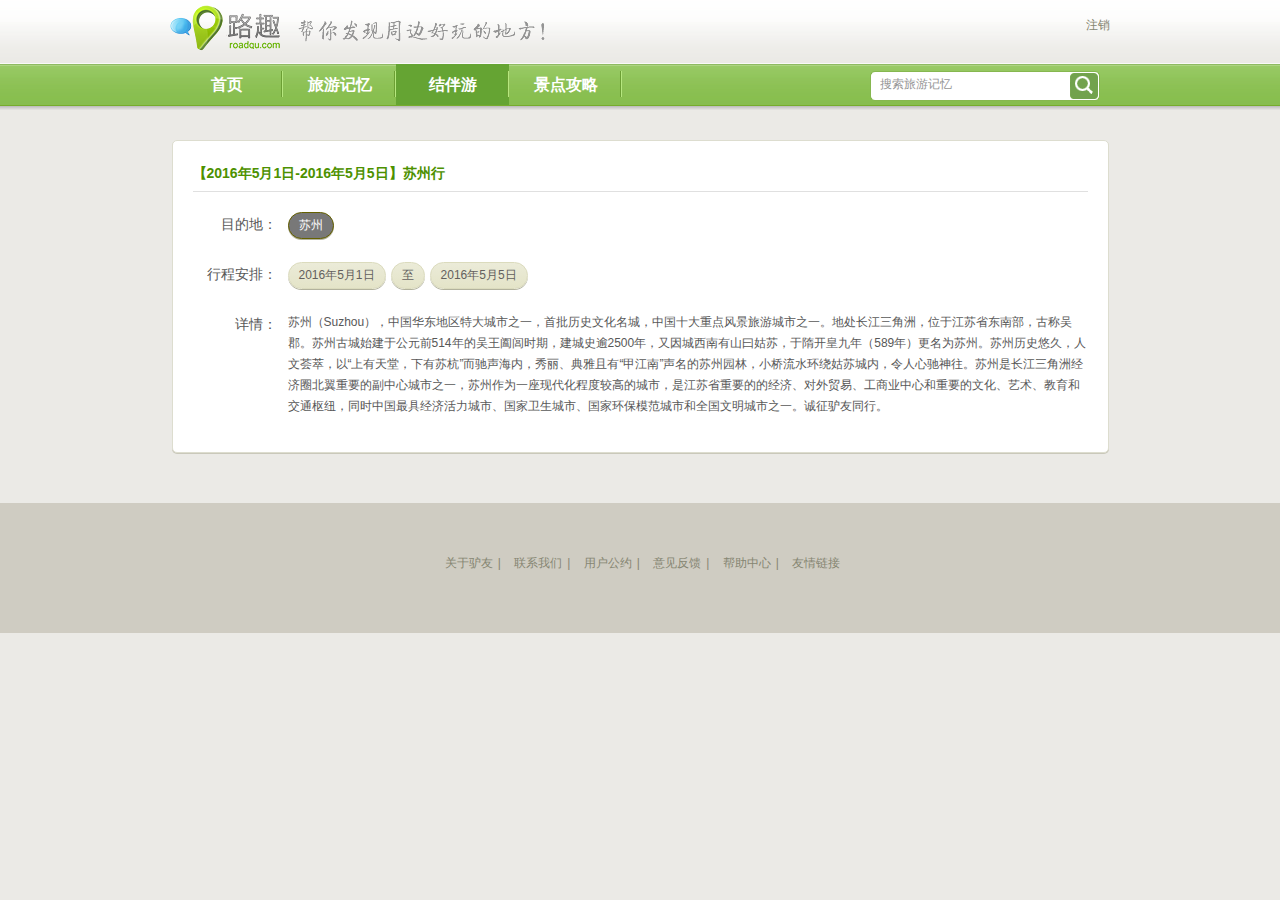
<file: 旅游网站/html/traveller/traveller_detail.htm>
﻿<!DOCTYPE html>
<html>
<head>
    <title>结伴游 | 驴友网</title>
    <meta charset="utf-8">
    <meta name="Keywords" content="" />
    <meta name="Description" content="" />
    <link rel="shortcut icon"  href="favicon.ico" />
    <meta http-equiv="X-UA-Compatible" content="IE=edge,chrome=1">
	<meta http-equiv="mobile-agent" content="format=html5; url=http://m.roadqu.com">
	<link rel="stylesheet" href="../css/global.css" media="all">
	<link rel="stylesheet" href="../css/boxy,jquery.fancybox-1.3.4.css">
     <link rel="stylesheet" type="text/css" href="../css/youhui.css" media="all">
    <script type="text/javascript">
		var userjson = '';
		var c_cityinfo = '';
	</script>
</head>

<body>
<!--top-->
<div class="header">
    <div class="headWrap">
        <div class="headTop fn-clear">
            <h1 class="logo">
                <a href="index.htm" title="驴友网" style="float: left;" >驴友网</a>
            </h1>
            <h2 class="slogan" title="在旅途中相遇">在旅途中相遇</h2>

            <div class="loginInfo">                
                <ul class="not_login">
                <!-- 未登录 
                    <li style="float:right"><a href="../login/register.htm" class="btn_reg">注册</a></li>
                    <li  style="float:right"><a href="../login/login.htm"  id="top-nav-login" class="btn_login">登录</a></li>
				-->
					<li style="float:right"><a href="#">注销</a></li>                                        
					
                </ul>
            </div>
        </div>

		<ul class="dropdown">
            <li>
                <a href="../index.htm" >首页</a>
            </li>
            <li>
                <a href="../memory/memory.htm">旅游记忆</a>
            </li>
            <li class="current">
				<a href="traveller.htm">结伴游</a>
			</li>
            <li>
				<a href="../strategy/strategy.htm">景点攻略</a>
			</li>
		</ul>
		<div class="navSearch">
			<form action="../memory/memory_search.htm" method="get" id="searchForm" target="_blank">
				<input name="k" type="text" class="top-search-input" id="searchKey" value="搜索旅游记忆" maxlength="50" autocomplete="off"/>
                <input name="" type="submit" value="搜索" class="search_btn">
            </form>
			<div id="keyword_tip_content"></div>
		</div>
	</div>
</div>
<!--top end-->

<!--main body-->
<div id="container">

    <div class="ui-box fn-clear ">
        <div class="city-guide">
            <div class="fn-left">
				<a href="#">【2016年5月1日-2016年5月5日】苏州行</a>
				
            </div>
		 </div>
		 
       
		 <!-- 目的地 -->
        <div class="tag-list menu_select cf">
        	<span class="tag-notes fn-left">目的地：</span>
            <span class="tag-cnt fn-right" id="lyq"><a title="苏州" href="#" class="tag-current" data-lyq="0">苏州</a></span>
        </div>
         <!--end 目的地 -->
		 
		  <!-- 行程安排 -->
        <div class="tag-list menu_select cf">
        	<span class="tag-notes fn-left">行程安排：</span>
            <span class="tag-cnt fn-right" id="lyq"><a href="#" data-lyq="0">2016年5月1日</a> <a href="#">至</a> <a href="#" data-lyq="0">2016年5月5日</a></span>
        </div>
         <!--end 行程安排 -->
		 
		 
		 
		 <!-- 帖子详情 -->
        <div class="tag-list menu_select cf">
        	<span class="tag-notes fn-left">详情：</span>
            <span class="tag-cnt fn-right" id="lyq">苏州（Suzhou），中国华东地区特大城市之一，首批历史文化名城，中国十大重点风景旅游城市之一。地处长江三角洲，位于江苏省东南部，古称吴郡。苏州古城始建于公元前514年的吴王阖闾时期，建城史逾2500年，又因城西南有山曰姑苏，于隋开皇九年（589年）更名为苏州。苏州历史悠久，人文荟萃，以“上有天堂，下有苏杭”而驰声海内，秀丽、典雅且有“甲江南”声名的苏州园林，小桥流水环绕姑苏城内，令人心驰神往。苏州是长江三角洲经济圈北翼重要的副中心城市之一，苏州作为一座现代化程度较高的城市，是江苏省重要的的经济、对外贸易、工商业中心和重要的文化、艺术、教育和交通枢纽，同时中国最具经济活力城市、国家卫生城市、国家环保模范城市和全国文明城市之一。诚征驴友同行。</span>
        </div>
         <!--end 帖子详情 -->
    </div>
  

</div>
</div>

<!--main body end-->

<div class="footer " >
    <div class="footerWrap fn-clear">
        <ul class="about_roadqu ">
            <li><a href="#">关于驴友</a>|</li>
            <li><a href="#">联系我们</a>|</li>
            <li><a href="#">用户公约</a>|</li>
            <li><a href="#">意见反馈</a>|</li>
            <li><a href="#">帮助中心</a>|</li>
            <li><a href="#">友情链接</a></li>   
        </ul>
       
	</div>
</div>
<!-- footer end -->
</body>
</html>
</file>
<file: 旅游网站/html/css/cityguide.css>
.fn-clear:before,
.fn-clear:after {
  content: "";
  display: table;
}
.fn-clear:after {
  clear: both;
}
.fn-clear {
  zoom: 1;
  /* for IE6 IE7  trigger hasLayout*/

}


body .fn-hide {
  display: none;
}


.fn-left,
.fn-right {
  display: inline;
}
.fn-left {
  float: left;
}
.fn-right {
  float: right;
}
.fl {
  float: left;
}
.fr {
  float: right;
}
.disnone {
  display: none;
}


.cf:before,
.cf:after {
  content: "";
  display: table;
}
.cf:after {
  clear: both;
}
/* For IE 6/7 (trigger hasLayout) */

.cf {
  zoom: 1;
}
.relative,
.pr {
  position: relative;
}
.absolute,
.pa {
  position: absolute;
}
.tc {
  text-align: center;
}
.tl {
  text-align: left;
}
.corner-box {
  -webkit-border-radius: 5px;
  -moz-border-radius: 5px;
  border-radius: 5px;
  -moz-box-shadow: 0 1px #c9c8ba;
  -webkit-box-shadow: 0 1px #c9c8ba;
  box-shadow: 0 1px #c9c8ba;
  border: 1px solid #ddddcf;
}
.word-wrap {
  word-break: break-all;
  word-wrap: break-word;
}
.SC-box {
  -moz-box-shadow: 0 1px #c9c8ba;
  -webkit-box-shadow: 0 1px #c9c8ba;
  box-shadow: 0 1px #c9c8ba;
  border: 1px solid #ddddcf;
}
.city-select {
  width: 937px;
  height: 100px;
  background: url("../images//city_line.png") 0 45px no-repeat;
  margin-bottom: 20px;
}
.city-select li {
  float: left;
  margin-right: 35px;
  text-align: center;
}
.city-select a {
  display: block;
  width: 75px;
  height: 70px;
  font-size: 17px;
  font-family: \9ED1\4F53;
  background: url("../images//dian.png") 18px -88px no-repeat;
  _background: url("../images/ie6/dian.gif") 18px -88px no-repeat;
}
.city-select a:hover {
  text-decoration: none;
}
.city-select .current a {
  background-position: 18px 30px;
}
.city-select .coming_soon {
  float: right;
  margin-right: 0;
}
.city-select .coming_soon a {
  width: 175px;
  background: url("../images/city_coming_soon.png") 0 8px no-repeat;
  _background: url("../images/ie6/city_coming_soon.gif") 0 8px no-repeat;
}
/*景点头部*/

.sceneView {
  background: white;
  padding: 15px;
  -webkit-border-radius: 10px;
  -moz-border-radius: 10px;
  border-radius: 5px;
  position: relative;
  margin-bottom: 20px;
  border: 1px solid #ddddcf;
}
.scenePic {
  position: relative;
  float: left;
  width: 530px;
  height: 325px;
  overflow: hidden;
}
.picNote {
  width: 530px;
  height: 23px;
  line-height: 23px;
  position: absolute;
  bottom: 0;
  left: 0;
  background: black;
  background: rgba(0, 0, 0, 0.5);
  color: white;
  text-indent: 10px;
}
.picNote a,
.picNote a:link,
.picNote a:visited {
  color: white;
}
.sceneIntro {
  float: right;
  width: 360px;
  height: 325px;
}
.sceneIntro-head {
  width: 360px;
  height: 40px;
  border-bottom: 1px solid #ebe9e4;
  margin-bottom: 14px;
}
.sceneIntro h2 {
  height: 30px;
  line-height: 30px;
  font-size: 20px;
  float: left;
  font-family: "黑体", "宋体", Verdana, Arial, sans-serif;
  margin-right: 5px;
}
.txt-desc-p {
  margin-bottom: 12px;
  line-height: 24px;
  width: 360px;
  height: 100px;
  overflow: hidden;
  word-break: break-all;
  word-wrap: break-word;
}
.scene_share {
  float: right;
  height: 25px;
  color: #515151;
  margin-bottom: 15px;
}
.scene_share1 {
  height: 25px;
  color: #515151;
  margin-bottom: 10px;
}
.scene-subcnt {
  height: 20px;
  margin-bottom: 18px;
}
.guide-tag {
  float: left;
}
.guide-tag li {
  float: left;
  -webkit-border-radius: 5px;
  -moz-border-radius: 5px;
  border-radius: 5px;
  color: #4d9100;
  margin-right: 25px;
  background: url("../images/btnGreen.png") -448px -394px no-repeat;
  _background: url("../images/ie6/btnGreen.gif") -448px -394px no-repeat;
  text-indent: 25px;
}
.guide-tag li a {
  color: #4d9100;
}
.guide-tag li span {
  margin: 0 10px;
}
.guide-tag .gone {
  background-position: -448px -422px;
}
.guide-tag .tuijian {
  background-position: -448px -451px;
}
.scoreSec {
  width: 360px;
  height: 35px;
  margin-bottom: 13px;
}
.scoreSec .load-gonglue-btn,
.scoreSec .load-map-btn {
  display: block;
  float: left;
  width: 119px;
  height: 28px;
  text-indent: -9999em;
  margin-right: 15px;
}
.scoreSec .load-gonglue-btn {
  background: url("../images/btnYellow.png") -142px -477px no-repeat;
  _background: url("../images/ie6/btnYellow.gif") -142px -477px no-repeat;
}
.scoreSec .load-map-btn {
  background: url("../images/btnGreen.png") -1px -393px no-repeat;
  _background: url("../images/ie6/btnGreen.gif") -1px -393px no-repeat;
}
.slider {
  width: 530px;
  /* Make sure your images are the same size */
  height: 325px;
  /* Make sure your images are the same size */

}
.slider li {
  position: relative;
}
.slider .txt-info {
  position: absolute;
  width: 530px;
  height: 75px;
  bottom: 6px;
  left: 0;
  text-align: left;
  *bottom: 3px;
}
.slider .txt-info h2 {
  padding: 10px 0 2px 20px;
  font-size: 14px;
  font-weight: bold;
}
.slider .txt-info p {
  padding-left: 20px;
}
.bx-captions {
  position: absolute;
  left: 0px;
  bottom: 0px;
  color: white;
  width: 100%;
  z-index: 8;
  padding: 15px 0 30px;
  background: black;
}
.bx-prev,
.bx-next {
  position: absolute;
  top: 100px;
  left: 2px;
  width: 53px;
  height: 53px;
  display: none;
  text-indent: -999999px;
  background: url("../images/icon_arrow.png") no-repeat 0 -55px;
  _background-image: url("../images/ie6/icon_arrow.gif");
}
.bx-prev:hover {
  background-position: 0 0;
}
.bx-next {
  left: 475px;
  background-position: -55px -55px;
}
.bx-next:hover {
  background-position: -55px 0;
}
/*pager*/

/*pager*/

.bx-pager {
  position: absolute;
  left: 42%;
  bottom: 15px;
}
.bx-pager a {
  position: relative;
  display: block;
  float: left;
  width: 13px;
  height: 13px;
  margin-right: 5px;
  text-indent: -99999em;
  background: url("../images/icon_arrow.png") -18px -155px no-repeat;
  _background-image: url("../images/ie6/icon_arrow.gif");
}
.bx-pager .pager-active,
.bx-pager a:hover {
  background-position: 0 -155px;
}
/*景点缩略图相�?*/

.scene-thumbnail {
  height: 70px;
}
.scene-thumbnail li {
  float: left;
  width: 70px;
  height: 70px;
  margin-right: 2px;
}
.more-link {
  background: #e7e3d5;
  line-height: 70px;
  text-align: center;
  margin-right: 0;
}
.more-link a:link,
.more-link a:visited {
  color: #585858;
}
.tabs {
  width: 937px;
}
.ui-title-side {
  font-size: 14px;
  height: 30px;
  line-height: 30px;
  margin-bottom: 0;
  width: 100%;
}
.ui-title-side h2 {
  margin-bottom: 0;
}
.side-cnt li {
  padding: 10px 0;
  border-bottom: 1px solid #d4d4cb;
}
.side-cnt li img {
  vertical-align: top;
}
.side-cnt li .right-cnt {
  float: right;
  width: 135px;
}
.side-cnt li .right-cnt h3 {
  font-size: 14px;
  font-weight: bold;
  margin-bottom: 8px;
}
.side-cnt li .right-cnt h3 a:link,
.side-cnt li .right-cnt h3 a:visited {
  color: #585858;
}
.side-cnt li .right-cnt em {
  color: #ff6600;
}
.side-cnt li .right-cnt .gonglue-load-btn {
  display: block;
  text-indent: -9999em;
  width: 86px;
  height: 26px;
  margin: 14px 0 10px;
  background: url("../images/btnGreen.png") -2px -429px no-repeat;
  _background: url("../images/ie6/btnGreen.gif") -2px -429px no-repeat;
}
.side-cnt li .right-cnt .book-now {
  display: block;
  text-align: center;
  color: #9a5b00;
  width: 81px;
  height: 26px;
  line-height: 26px;
  font-weight: bold;
  background: url("../images/btnYellow.png") -280px -65px no-repeat;
}
.side-cnt li .right-cnt p.price {
  margin-bottom: 11px;
}
.side-cnt li .right-cnt p.price b {
  font-family: \5FAE\8F6F\96C5\9ED1 ;
  color: #ff6600;
  font-size: 18px;
  margin-right: 5px;
  font-weight: normal;
}
.side-cnt li .right-cnt p.price span {
  color: #a4a4a4;
  text-decoration: line-through;
}
.side-cnt .last-item {
  border-bottom: none;
  padding-bottom: 0;
}
.practical-tips li {
  line-height: 24px;
}
.practical-tips li a:link,
.practical-tips li a:visited {
  color: #4d9100;
  text-decoration: none;
}
.hot-spots {
  margin: 5px -5px 0;
  overflow: hidden;
}
.hot-spots li {
  border-right: 1px dashed #b3b3b3;
  float: left;
  height: 310px;
  position: relative;
  width: 202px;
}
.hot-spots li img {
  vertical-align: top;
}
.hot-spots li p {
  position: absolute;
  width: 70px;
  height: 70px;
  top: 0;
  left: 0;
  text-indent: -9999em;
  background: url("../images/btnRed.png") -3px -254px no-repeat;
  _background: url("../images/ie6/btnRed.gif") -3px -254px no-repeat;
}
.hot-spots li .historic {
  background-position: -166px -254px;
}
.hot-spots li .tese {
  background-position: -84px -254px;
}
.hot-spots .middle {
  margin: 0 11px;
}
.hot-spots .last {
  margin-right: 0;
  border-right: none;
  width: 190px;
}
.tag-info {
  height: 105px;
  margin-top: 15px;
  overflow: hidden;
}
.tag-info li {
  position: static;
  float: left;
  margin: 0 5px 5px 0;
  height: 30px;
  line-height: 30px;
  border: none;
  width: auto;
}
.tag-info li a {
  background: #e6f5d4;
  border-radius: 15px;
  padding: 5px 10px;
  word-break: keep-all;
}
.splendid-line {
  margin-top: -15px;
}
.splendid-line li {
  padding: 20px 0;
  position: relative;
  border-bottom: 1px dashed #cccccc;
}
.splendid-line li .line-img {
  float: left;
  display: block;
  width: 120px;
  margin-right: 15px;
}
.splendid-line li .line-img img {
  vertical-align: top;
}
.splendid-line li .line-box {
  float: right;
  width: 470px;
  position: relative;
}
.splendid-line li .line-box h3 {
  font-size: 14px;
  color: #4d9100;
  font-weight: bold;
  margin-bottom: 10px;
}
.splendid-line li .line-box h3 a:link,
.splendid-line li .line-box h3 a:visited {
  color: #4d9100;
}
.splendid-line li .icon-expand {
  position: absolute;
  bottom: 10px;
  right: 5px;
  display: block;
  text-align: right;
  width: 45px;
  background: url("../images/icon.png") no-repeat scroll -10px -162px transparent;
}
.splendid-line li .height-auto {
  height: auto;
  overflow: 0;
}
.splendid-line li .dl-list {
  position: relative;
}
.splendid-line li .dl-list li {
  margin-bottom: 10px;
  color: #585858;
  padding: 0;
  border-bottom: none;
  height: auto;
}
.splendid-line li .dl-list li .xianlu-img {
  float: left;
  width: 48px;
  margin-right: 5px;
  line-height: 20px;
  text-align: center;
  background: url("../images/base.png") -2px -413px no-repeat;
  _background: url("../images/ie6/base.gif") -2px -413px no-repeat;
}
.splendid-line li .dl-list li .xianlu-info {
  float: right;
  width: 410px;
}
.splendid-line li .dl-list li .xianlu-info li {
  margin: 0 0 0 10px;
  float: left;
  padding-left: 20px;
  background: url("../images/dt-line.png") 0 center no-repeat;
}
.splendid-line li .dl-list li .xianlu-info li a {
  word-break: keep-all;
}
.splendid-line li .dl-list li .xianlu-info li a:link,
.splendid-line li .dl-list li .xianlu-info li a:visited {
  color: #585858;
}
.splendid-line li .dl-list li .xianlu-info .first-item {
  background: none;
  text-indent: 0;
  margin-left: 0;
}
.gonglue-list {
  margin-top: 0;
}
.gonglue-list li {
  height: 165px;
}
.gonglue-list li h3 {
  margin: 0;
}
.gonglue-list li.last {
  border-bottom: none;
}
.gonglue-list .gonglue_img {
  width: 145px;
  margin-top: 15px;
}
.gonglue-list .gonglue_info {
  width: 460px;
  margin-top: 15px;
}
.gonglue-list .gonglue_info p {
  line-height: 24px;
  margin-top: 8px;
}
.gonglue-list .favour-count {
  top: 15px;
}
.poi-select-tag {
  height: 28px;
  background-color: white;
  margin: 0 0 25px 10px;
}
.poi-select-tag li {
  float: left;
  width: 75px;
  height: 28px;
  line-height: 28px;
  text-align: center;
  margin-right: 5px;
  background-color: #f6f4ea;
  -webkit-border-radius: 5px;
  -moz-border-radius: 5px;
  border-radius: 5px;
}
.poi-select-tag .current {
  background-color: #9e9d97;
}
.poi-select-tag .current a {
  color: white;
}
.poi-list {
  margin-top: -10px;
  background-color: white;
}
.poi-list .even {
  background: #f8f9f6;
}
.poi-list li {
  padding: 0 0 0 10px;
  height: 110px;
  border-bottom: #e4e4dd 1px solid;
}
.poi-list p {
  line-height: 20px;
  width: 660px;
}
.place_item_pic {
  margin-top: 15px;
  width: 100px;
  height: 75px;
  background-repeat: no-repeat;
  -webkit-border-radius: 5px;
  -moz-border-radius: 5px;
  border-radius: 5px;
  overflow: hidden;
}
.place_item_content {
  margin-top: 15px;
  width: 470px;
  height: 95px;
}
h3.placeName {
  width: 450px;
  height: 25px;
  font-size: 14px;
  font-weight: bold;
}
.placeName a,
.placeName a:link,
.placeName a:visited {
  color: #4d9100;
}
.placeInfo li {
  float: left;
  width: 49%;
  height: 19px;
  line-height: 19px;
  border: none;
  padding: 0;
}
.placeInfo .long {
  width: 280px;
  overflow: hidden;
}
.placeInfo .short {
  width: 190px;
  overflow: hidden;
}
.placeInfo .entire {
  width: 450px;
}
.poi_index {
  display: block;
  float: left;
  margin-left: 10px;
  color: #ff6600;
}
.favour_index {
  background: url("../images/icon.png") 10px -160px no-repeat;
  _background: url("../images/ie6/icon.gif") 10px -160px no-repeat;
  text-indent: 30px;
}
.hot_index {
  background: url("../images/icon.png") 0 -128px no-repeat;
  _background: url("../images/ie6/icon.gif") 0 -128px no-repeat;
  text-indent: 30px;
}
.guideList {
  /*min-height: 350px;
    _height:350px;*/
  background: white;
  border: 1px solid #ddddcf;
  margin-bottom: 20px;
  padding: 25px 15px 20px;
  box-shadow: 0 1px #c9c8ba;
  -webkit-border-radius: 5px;
  -moz-border-radius: 5px;
  border-radius: 5px;
}
.guideList .guide-hd {
  width: 620px;
  position: relative;
  margin-bottom: 20px;
  background: url(../images/tab3.png) left -141px repeat-x;
}
.guideList h2 {
  float: left;
  width: 97px;
  height: 28px;
  margin-left: 10px;
  line-height: 28px;
  text-align: center;
  color: #4d9100;
  font-weight: 600;
  background: white url("../images/sprite.png") 0 -163px no-repeat;
}
.guideList .guide-cnt {
  margin-bottom: 5px;
  margin-left: 20px;
  font-size: 14px;
  line-height: 25px;
}
.guideList .guide-cnt a:link,
.guideList .guide-cnt a:visited {
  color: #4d9100;
  text-decoration: none;
}
.guideList .cnt-right {
  float: right;
  width: 110px;
  color: #4d9100;
}
.guideList .cnt-right a {
  margin: 0 8px 0 3px;
  color: #4d9100;
  text-decoration: none;
}
.guideList .metro-img {
  margin-left: 15px;
  vertical-align: top;
}
.guideList .map-img {
  float: left;
  width: 495px;
  height: 340px;
  margin-right: 10px;
  position: relative;
}
.guideList .map-img .click-show {
  position: absolute;
  width: 194px;
  height: 65px;
  text-indent: -9999em;
  left: 30%;
  top: 40%;
  z-index: 1000;
  background: url("../images/click-show.png") center center no-repeat;
  _background: url("../images/click-show.gif") center center no-repeat;
}
.guideList .list-map-img {
  float: right;
  width: 110px;
  height: 340px;
}
.guideList .list-map-img .scroll {
  height: 290px;
  overflow: hidden;
}
.guideList .list-map-img li {
  border-bottom: 1px solid #d4d4d4;
  margin-bottom: 5px;
  *margin-bottom: 8px;
}
.guideList .up {
  top: -45px;
}
.guideList .down {
  bottom: -45px;
}
.line-list {
  margin-top: -8px;
  padding-bottom: 13px;
  border-bottom: 1px solid #e0e0e0;
}
.line-list li {
  float: left;
  width: 200px;
  height: 26px;
  line-height: 26px;
  font-size: 5px;
  text-indent: 15px;
  color: #4d9100;
  background: url("../images/li_dot.png") no-repeat scroll 0 10px transparent;
}
.line-list li a:link,
.line-list li a:visited {
  color: #4d9100;
  font-size: 12px;
}
.perfect-line {
  margin-top: 15px;
  overflow: hidden;
  height: 272px;
}
.perfect-line li {
  float: left;
  position: relative;
  width: 195px;
  text-align: left;
  border-right: 1px dashed #c9c9c9;
}
.perfect-line li a {
  margin-bottom: 20px;
  display: block;
}
.perfect-line li a img {
  vertical-align: top;
}
.perfect-line li .info-txt {
  width: 185px;
  height: 32px;
  line-height: 32px;
  bottom: 20px;
  left: 0;
  text-align: left;
  text-indent: 1em;
}
.perfect-line .middle {
  margin-left: 14px;
  margin-right: 14px;
}
.perfect-line .last {
  width: 185px;
  border-right: none;
}
</file>
<file: 旅游网站/html/css/index.css>
.banner_index {
  width: 935px;
  height: 350px;
}
.banner_index .bx-wrapper {
  margin: 0 auto;
}
.banner_index .bx-prev,
.banner_index .bx-next {
  position: absolute;
  top: 170px;
  left: 2px;
  width: 53px;
  height: 53px;
  text-indent: -999999px;
  background: url("../images/icon_arrow.png") no-repeat 0 -55px;
  _background-image: url("../images/ie6/icon_arrow.gif");
}
.banner_index .bx-prev:hover {
  background-position: 0 0;
}
.banner_index .bx-next {
  left: 880px;
  background-position: -55px -55px;
}
.banner_index .bx-next:hover {
  background-position: -55px 0;
}
.bx-window {
  -webkit-border-radius: 5px;
  -moz-border-radius: 5px;
  border-radius: 5px;
}
.bx-window img {
  -webkit-border-radius: 5px;
  -moz-border-radius: 5px;
  border-radius: 5px;
}
/*pager*/

.bx-pager {
  position: absolute;
  left: 48%;
  bottom: 25px;
}
.bx-pager a {
  position: relative;
  display: block;
  float: left;
  width: 13px;
  height: 13px;
  margin-right: 5px;
  text-indent: -99999em;
  background: url("../images/icon_arrow.png") -18px -155px no-repeat;
  _background-image: url("../images/ie6/icon_arrow.gif");
}
.bx-pager .pager-active,
.bx-pager a:hover {
  background-position: 0 -155px;
}
.guide_nav {
  padding: 10px;
  background-color: #f6f6f2;
  margin-bottom: 15px;
}
.guide_nav_item_hover {
  background-color: #ededdc;
  border: 1px solid #dfdfcf;
  -webkit-border-radius: 5px;
  -moz-border-radius: 5px;
  border-radius: 5px;
  cursor: pointer;
}
.mobile-app {
  width: 485px;
  height: 66px;
  border-right: 1px solid #d7d7cd;
}
.mobile-app li {
  float: left;
  width: 215px;
  margin-right: 5px;
  padding: 0 10px;
  border: 1px solid #f6f6f2;
  _display: inline;
}
.mobile-app h3 {
  font-size: 14px;
}
.mobile-app h3 a {
  color: #4d9100;
}
.mobile-app .cnt-img {
  margin-top: 10px;
  height: 56px;
}
.mobile-app .cnt-txt {
  margin-top: 10px;
  width: 155px;
}
.mobile-app .btn-download {
  display: block;
  margin-top: 5px;
  width: 90px;
  height: 24px;
  background: url("../images/btnYellow.png") -413px -34px no-repeat;
  text-indent: -999em;
  visibility: hidden;
}
.app-list {
  width: 400px;
  font-size: 14px;
}
.app-list li {
  float: left;
  width: 120px;
  line-height: 50px;
  margin-right: 10px;
  border: 1px solid #f6f6f2;
  _display: inline;
}
.app-list li .cnt-img {
  width: 50px;
  height: 50px;
  margin: 10px 0 0 10px;
}
.app-list li .cnt-txt {
  margin-top: 10px;
}
.app-list li p {
  float: right;
  width: 60px;
  text-align: center;
  line-height: 60px;
}
.wanfa_pic {
  width: 577px;
  height: 362px;
}
.wanfa_pic li {
  float: left;
  position: relative;
  margin: 0 2px 2px 0;
}
.wanfa_pic img {
  vertical-align: top;
}
.wanfa_pic .intro_info {
  display: none;
  bottom: 40px;
  width: 285px;
  height: 83px;
  text-align: left;
}
.wanfa_pic .intro_info p {
  padding: 10px;
}
.wanfa_txt {
  width: 305px;
}
.wanfa_txt li {
  padding: 12px;
  background: #f8f9f6;
  margin-bottom: 10px;
  *float: left;
}
.wanfa_txt .cnt_img {
  display: block;
  width: 90px;
  height: 90px;
}
.wanfa_txt .cnt_txt {
  width: 170px;
}
.wanfa_txt h3 {
  font-size: 14px;
  margin-bottom: 10px;
}
.wanfa_txt h3 a {
  color: #4d9100;
}
.alpha-txt {
  width: 142px;
  height: 30px;
  line-height: 30px;
}
.alpha-txt-green {
  width: 285px;
  height: 40px;
  line-height: 40px;
  background: #70b647;
  font-size: 14px;
  filter: none;
}
.alpha-txt-green a:link,
.alpha-txt-green a:visited {
  color: white;
}
.poi_hot {
  height: 300px;
  margin-bottom: 15px;
}
.poi_hot li {
  position: relative;
  float: left;
  margin: 0 1px;
  width: 221px;
  height: 300px;
  overflow: hidden;
}
.poi_hot .alpha-txt-green {
  width: 225px;
}
.poi_hot .intro_info {
  display: none;
  bottom: 40px;
  line-height: 21px;
  width: 221px;
  height: 83px;
  text-align: left;
}
.poi_hot .intro_info p {
  padding: 10px;
}
.poi_more {
  height: 112px;
}
.poi_more img {
  vertical-align: top;
}
.poi_more li {
  float: left;
  margin: 0 1px;
  width: 87px;
  height: 112px;
  background: #f2f2ef;
}
.poi_more p {
  height: 24px;
  line-height: 24px;
  text-align: center;
}
.travel_guide {
  width: 595px;
}
.travel_guide .ui-title {
  width: 590px;
}
.travel_guide .cnt-pic {
  height: 165px;
}
.travel_guide .cnt-pic li {
  float: left;
  width: 285px;
  height: 165px;
  margin-right: 20px;
  _display: inline;
}
.travel_guide .cnt-pic li img {
  vertical-align: top;
}
.travel_guide .cnt-pic p {
  height: 30px;
  line-height: 30px;
  margin-top: 10px;
  text-align: center;
  background-color: #f2f2ef;
}
.travel_guide .cnt-pic .no_r_margin {
  margin-right: 0;
}
.travel_guide .cnt-txt {
  color: #91917d;
}
.travel_guide .cnt-txt li {
  float: left;
  width: 280px;
  height: 35px;
  margin: 20px 15px 0 0;
  border-bottom: 1px solid #e6e6e6;
}
.travel_guide .cnt-txt p {
  line-height: 15px;
  width: 245px;
}
.travel_guide a {
  color: #4d9100;
}
.travel_guide a.user_name {
  color: #585858;
}
.ui-box .no_r_margin {
  margin-right: 0;
}
.coupon {
  width: 285px;
}
.youhui-hot {
  height: 220px;
  margin-bottom: 15px;
}
.youhui-hot li {
  position: relative;
  float: left;
  width: 80px;
  height: 110px;
  margin: 0 20px 0 0;
  text-align: center;
}
.youhui-hot li .youhui_img {
  display: block;
  width: 80px;
  height: 80px;
}
.youhui_discount {
  position: absolute;
  right: -3px;
  top: 55px;
  color: white;
  width: 36px;
  height: 36px;
  overflow: hidden;
  line-height: 36px;
  font-weight: 600;
  font-size: 12px;
  font-family: arial;
  background: url("../images/btn_red.png") 0 0 no-repeat;
  _background: url("../images/ie6/btn_red.gif") 0 0 no-repeat;
}
.youhui-other {
  height: 125px;
  margin-bottom: 15px;
  border-top: 1px solid #e0e0e0;
}
.youhui-img {
  position: relative;
  margin-top: 15px;
  width: 100px;
  height: 100px;
}
.youhui-img .alpha-txt {
  width: 100px;
}
.youhui-txt {
  margin-top: 15px;
  width: 165px;
}
.youhui-txt li {
  width: 165px;
}
.vip_info a {
  color: #ff6600;
}
.zhuanti {
  width: 595px;
}
.zhuanti-list li {
  float: left;
  width: 185px;
  margin-right: 15px;
}
.zhuanti-list p {
  height: 63px;
  margin-top: 15px;
}
.zhuanti-list .btn_more {
  display: block;
  margin: 15px auto 0;
  width: 86px;
  height: 30px;
  line-height: 30px;
  background: url("../images/btn_green.png") 0 0 no-repeat;
  font-size: 14px;
  font-weight: 600;
  text-align: center;
}
.zhuanti-list .btn_more:link,
.zhuanti-list .btn_more:visited {
  color: white;
}
.event {
  width: 290px;
}
.event-list li {
  height: 100px;
  margin-bottom: 25px;
}
.event-list .cnt-pic {
  position: relative;
  display: block;
  width: 100px;
  height: 100px;
}
.event-list .cnt-txt {
  width: 170px;
}
.event-list em {
  color: #ff6600;
}
.event-list h3 {
  margin-bottom: 10px;
  font-size: 14px;
}
.event-list h3 a:link,
.event-list h3 a:visited {
  color: #4d9100;
}
.event_type {
  position: absolute;
  right: -10px;
  bottom: -10px;
  width: 54px;
  height: 54px;
  background: url("../images/btn_red.png") 0 -43px no-repeat;
  _background: url("../images/ie6/btn_red.gif") 0 -43px no-repeat;
  text-indent: -9999em;
}
.friend-link {
  width: 895px;
  height: 105px;
  overflow: hidden;
}
.friend-link .bx-prev,
.friend-link .bx-next {
  position: absolute;
  top: 30px;
  left: 0px;
  width: 27px;
  height: 27px;
  text-indent: -999999px;
  background: url("../images/icon_arrow.png") no-repeat 0 -113px;
  _background: url("../images/ie6/icon_arrow.gif") no-repeat 0 -113px;
}
.friend-link .bx-next {
  left: 855px;
  background-position: -81px -113px;
}
.link-list {
  width: 841px;
  height: 90px;
  margin-left: 27px;
}
.link-list li {
  float: left;
  width: 100px;
  margin: 0 10px;
  _display: inline;
}
.pop-discount {
  background-color: white;
}
.pop-discount .cnt-img {
  display: block;
  width: 120px;
  height: 120px;
}
.pop-discount .cnt-txt {
  width: 145px;
}
.pop-discount h2 {
  font-size: 14px;
  margin-bottom: 5px;
}
.pop-discount h2 a {
  color: #4d9100;
}
.pop-discount p {
  color: #a4a4a4;
}
.pop-discount h3 {
  margin-top: 5px;
  font-size: 14px;
  color: #ff6600;
  font-weight: 600;
}

#huandeng {width:560px; height:310px; float:left; overflow: hidden; background-color: white; -webkit-border-radius: 5px; -moz-border-radius: 5px;  border-radius: 5px; padding:15px;}
#denglu {width:318px; height:300px; float:left; margin-left:10px;}
#denglutop {width:316px; height:45px; background-image:url(../images/p1.png);}
#dengluindex {width:300px; height:300px; background-image:url(../images/p2.gif); margin-left:5px; margin-top:-5px;}
#denglukuang {width:260px; height:150px; padding:20px;}
#zhuce {width:300px; height:300px; background-image:url(../images/p2.gif); margin-left:5px; margin-top:-5px;}
#btn{background:url(../images/btn.png) no-repeat 0 -232px;text-align:center;height:50px;width:230px;color:#ee6699;margin:55px; 15px 0 25px;border:none;font-family:"Microsoft YaHei";font-size:18px;line-height:39px;}

.zhucetext { text-align:center; padding-top:10px;}

.bg-box{
  width: 100%;
  height: 425px;
  position: relative;
  overflow: hidden;
}
.bg-box img{
  width: 100%;
  position: absolute;
  left: 0;
  right: 0;
  opacity: 0;
  transition: all 1s;
}
.bg-box img.first{
  opacity: 1;
}
.bg-box > code{
   width: 150px;
  height: 20px;
  position: absolute;
  left: 50%;
  bottom: 20px;
  margin-left: -75px;
}
.bg-box > code > code{
  width: 20px;
  height: 20px;
  background: #e6f9ff;
  border-radius: 50px;
  margin-left: 10px;
  display: block;
  float: left;
  line-height: 20px;
  text-align: center;
}
.bg-box .left{
  width: 40px;
  height: 70px;
  background: rgba(255,255,255,.4);
  position: absolute;
  left: 0;
  top: 50%;
  margin-top: -35px;
  font-family: "宋体";
  font-size: 23px;
  line-height: 70px;
  text-align: center;
  color: #fff;
  font-weight: bold;
  border-radius: 0 10px 10px 0;
  display: none;
}
.bg-box .right{
  width: 40px;
  height: 70px;
  background: rgba(255,255,255,.4);
  position: absolute;
  right: 0;
  top: 50%;
  margin-top: -35px;
  font-family: "宋体";
  font-size: 23px;
  line-height: 70px;
  text-align: center;
  color: #fff;
  font-weight: bold;
  border-radius: 10px 0 0 10px;
  display: none;
}
.bg-box > code > code.first{
  background: #2ba6f3;
  color: #fff;
}
</file>
<file: 旅游网站/html/css/faxian.css>
.top-banner {
  padding: 15px;
}
.top-banner .btn_link {
  width: 194px;
  height: 52px;
  background: url("../images/zhuanti.png") 0px 0px no-repeat;
  _background: url("../images/ie6/btnYellow.gif") 0px -508px no-repeat;
  text-indent: -9999em;
}
.top-banner .btn_link:hover {
  background-position: 0 -60px;
}
.top-banner-info {
  background-color: #f0f0f0;
  padding: 15px;
}
.top-banner-info p {
  width: 665px;
  font-size: 14px;
}
.zhuanti-list li {
  height: 300px;
}
.zhuanti-list img {
  vertical-align: top;
}
.zhuanti-item {
  padding: 15px;
}
.zhuanti-item a:link,
.zhuanti-item a:visited {
  color: #4d9100;
}
.zhuanti-info {
  margin-top: 10px;
  width: 320px;
  height: 55px;
}
.zhuanti-info h3 {
  font-size: 16px;
  font-weight: 600;
  margin-bottom: 10px;
}
.zhuanti-info p {
  font-size: 12px;
}
.zhuanti-act {
  width: 325px;
  height: 31px;
  margin-top: 20px;
}
.zhuanti-act li {
  float: left;
  width: 100px;
  height: 31px;
  margin-left: 5px;
}
.btn-favor,
.btn-download,
.btn-link {
  display: block;
  width: 100px;
  height: 31px;
  line-height: 31px;
  text-indent: 40px;
  font-size: 14px;
  font-weight: 600;
}
.btn-favor:link,
.btn-download:link,
.btn-link:link,
.btn-favor:visited,
.btn-download:visited,
.btn-link:visited {
  color: #4d9100;
}
a.btn-favor {
  background: url("../images/btnGreen.png") -375px -100px no-repeat;
}
a.btn-download {
  background: url("../images/btnGreen.png") -375px -135px no-repeat;
}
a.btn-link {
  background: url("../images/btnYellow.png") -240px 0px no-repeat;
}
a.btn-link:link,
a.btn-link:visited {
  color: #a85900;
}
/*侧边栏户外兴�?*/

.interestImgList {
  width: 255px;
  margin-bottom: 10px;
  margin-left: -15px;
}
.interestImgList li {
  float: left;
  width: 70px;
  margin-left: 15px;
  text-align: center;
  font-size: 12px;
  color: #336699;
  margin-bottom: 10px;
  display: inline;
}
.interest-img {
  width: 70px;
  height: 70px;
  display: block;
}
.hot_zhuanti {
  height: 95px;
  border-bottom: 1px solid #d4d4cb;
  margin-bottom: 5px;
}
.hot_zhuanti p {
  width: 110px;
}
.tag_cloud a {
  font-size: 12px;
  padding: 2px 5px;
  margin: 5px;
  float: left;
  *float: none;
  zoom: 1;
}
.tag_cloud li {
  display: inline;
}
.tag_cloud .tag_cloud_item1 {
  background-color: #e8f6d7;
  border: 1px solid #bcdb9d;
  color: #518f16;
}
.tag_cloud .tag_cloud_item2 {
  background-color: #fff1d8;
  border: 1px solid #e6cba3;
  font-size: 14px;
  color: #ff5a00;
}
.tag_cloud .tag_cloud_item3 {
  background-color: #ddf4ff;
  border: 1px solid #bddae7;
  font-size: 24px;
  color: #2583b0;
}
.tag_cloud .tag_cloud_item4 {
  background-color: #e8f6d7;
  border: 1px solid #c0dda3;
  color: #518f16;
}
.tag_cloud .tag_cloud_item5 {
  background-color: #f4def3;
  border: 1px solid #e0bfde;
  color: #b025a8;
}
.tag_cloud .tag_cloud_item6 {
  background-color: #fff1d8;
  border: 1px solid #e6cba3;
  color: #bd2727;
  font-size: 18px;
}
.tag_cloud .tag_cloud_item7 {
  background-color: #e8f6d7;
  border: 1px solid #bddc9e;
  color: #518f16;
  font-size: 22px;
}
.tag_cloud .tag_cloud_item8 {
  background-color: #fff1d8;
  border: 1px solid #e6cba3;
  color: #bd2727;
  font-size: 24px;
}
.tag_cloud .tag_cloud_item9 {
  background-color: #fff1d8;
  border: 1px solid #e6cca4;
  color: #d34949;
  font-size: 14px;
}
.tag_cloud .tag_cloud_item10 {
  background-color: #fff1d8;
  border: 1px solid #e6cca4;
  color: #ff5a00;
  font-size: 17px;
}
.tag_cloud .tag_cloud_item11 {
  background-color: #ddf4ff;
  border: 1px solid #bfdbe7;
  color: #2583b0;
  font-size: 14px;
}
.select_filter {
  width: 608px;
}
.select_filter dt {
  float: left;
  width: 50px;
  height: 26px;
  line-height: 26px;
  text-align: center;
  color: white;
  font-weight: 600;
  margin-bottom: 8px;
  background: url("../images/btnGreen.png") -215px -169px no-repeat;
  _background: url("../images/ie6/btnGreen.gif") -215px -169px no-repeat;
}
.select_filter .tag-list {
  float: right;
  margin-bottom: 8px;
  width: 550px;
}
.gonglue-list {
  margin-top: 0;
}
.gonglue-list p {
  margin-top: 5px;
}
.gonglue-list li {
  height: 165px;
}
.gonglue-list li h3 {
  margin: 0;
}
.gonglue-list .gonglue_img {
  width: 145px;
  margin-top: 15px;
}
.gonglue-list .gonglue_info {
  width: 460px;
  margin-top: 15px;
}
.gonglue-list .gonglue_info p {
  line-height: 24px;
}
.gonglue-list .favour-count {
  top: 15px;
}
.poi-tag {
  margin-top: 10px;
}
.poi-tag li {
  float: left;
  height: 25px;
  border: 0 none;
  padding: 0;
  margin-right: 5px;
}
.poi-tag a {
  display: block;
  float: left;
  height: 25px;
  line-height: 25px;
  padding: 0 10px;
  background-color: #e6f5d4;
  -webkit-border-radius: 15px;
  -moz-border-radius: 15px;
  border-radius: 15px;
}
.my-cnt {
  padding: 0;
}
/*选项�?*/

.my-tabs {
  height: 43px;
  background: #f5f5f2;
  width: 685px;
  -webkit-border-top-left-radius: 5px;
  -webkit-border-top-right-radius: 5px;
  -moz-border-radius-topleft: 5px;
  -moz-border-radius-topright: 5px;
  border-top-left-radius: 5px;
  border-top-right-radius: 5px;
  margin-bottom: 20px;
}
.my-tabs ul {
  margin-left: 25px;
  float: left;
  display: inline;
}
.my-tabs li {
  float: left;
  height: 34px;
  width: auto;
  line-height: 34px;
  margin-top: 9px;
  display: inline;
  float: left;
  padding-left: 25px;
}
.my-tabs b {
  display: inline-block;
  text-align: right;
  padding-right: 30px;
  height: 34px;
  font-weight: normal;
}
.my-tabs .cur {
  background: url(../images/tab3.png) left -174px no-repeat;
  width: auto;
  height: 34px;
  padding-left: 15px;
  font-weight: bold;
  padding-right: 0;
}
.my-tabs .cur b {
  background: url(../images/tab3.png) right -209px no-repeat;
  display: inline-block;
  height: 34px;
  margin: 0;
  padding: 0px 15px 0 0;
  overflow: hidden;
  font-weight: bold;
}
.my-tabs .cur a {
  color: #4d9100;
}
.my-tabs li a,
.my-tabs li a:link,
.my-tabs li a:visited {
  color: #585858;
}
.my-list {
  background-color: white;
  padding: 0 20px 20px;
  font-size: 14px;
}
.my-list li {
  background: url(../images/news_arrow.png) 0 19px no-repeat;
  text-indent: 10px;
  line-height: 45px;
  border-bottom: 1px solid #e4e4dd;
}
</file>
<file: 旅游网站/html/css/youhui.css>
.youhui-ad{width:935px;height:60px;margin-bottom:15px}.city-guide{margin-bottom:20px;width:895px;height:30px;line-height:25px;border-bottom:1px solid #e0e0e0}.city-guide a{font-size:14px;font-weight:600;color:#4d9100}.city-guide span{color:#91917d;margin-left:10px}.menu_select{width:895px;margin-bottom:15px}.menu_select .tag-notes{width:84px;text-align:right;font-size:14px;line-height:25px;margin-right:10px}.menu_select .tag-cnt{width:800px}.sub-select li{float:left;width:90px}.youhui-list li{float:left;width:296px;padding:15px 0 0;margin:0 20px 20px 0;background:#fff}.youhui-list .no_r_margin{margin-right:0}.youhui-list .discount-pic{display:block;width:268px;margin:0 14px}.youhui-list .discount-info{width:268px;margin:0 14px 15px}.youhui-list .discount-info h3{width:268px;height:21px}.youhui-list .discount-poi{float:left;font-size:14px;font-weight:600;color:#4d9100}.youhui-list .discount-area{float:right;text-indent:15px;background:url("../images/icon.png") 0 -192px no-repeat;_background:url "../images/ie6/icon.gif" 0 -192px no-repeat}.youhui-list .discount-price{width:296px;height:75px;background:#fbf9e7;color:#e30000}.youhui-list .discount-price span{display:block;float:left;margin:20px 0 0 45px;width:110px;height:41px;line-height:41px;font-size:20px;font-weight:600;_display:inline}.youhui-list .discount-price em{font-family:arial;font-size:40px;color:#e30000}.youhui-list .note{color:#f60}.youhui-list .icon-buy{display:block;float:right;margin:20px 15px 0 0;width:106px;height:41px;text-indent:-9999em;background:url("../images/btnRed.png") 0 -190px no-repeat;_background:url("../images/ie6/btn_yellow.gif") 0 -80px no-repeat}.discount-details{padding:55px 20px 20px;background:#fff}.discount-details h2{font-family:\9ED1\4F53;font-size:24px;text-align:center;margin-bottom:15px}.discount-details span{color:#a4a4a4}.discount-details .discount-info{text-align:center;width:350px;height:40px;line-height:40px;margin:0 auto 20px}.discount-details .discount-info a{color:#4d9100;text-decoration:underline}.btn-coupon-download{display:block;width:132px;height:37px;text-indent:-9999em;margin-right:10px;background:url("../images/btnYellow.png") -215px -259px no-repeat}.btn-coupon-download:hover{background-position:-215px -298px}.btn-shangjia-info{display:block;width:132px;height:37px;text-indent:-9999em;background:url("../images/btnGreen.png") -373px -311px no-repeat}.btn-shangjia-info:hover{background-position:-373px -349px}.discount-cnt{text-align:center;margin-bottom:70px}.discount-intro{margin:0 0 20px 10px;border-bottom:1px solid #ededed}.discount-intro h3{font-size:16px;font-weight:600;margin:0 0 15px;text-indent:10px;background:url("../images/icon.png") 0 -45px no-repeat}.discount-intro h4{color:#f60;font-size:14px;margin-bottom:15px}.discount-intro p,.discount-intro ul{margin-left:10px}.discount-intro li{padding-left:10px;background:url("../images/icon_dot.png") 0 10px no-repeat}.discount-intro .cnt-txt{width:415px}.discount-intro .cnt-img{width:220px;height:130px;text-align:center}.discount-notes{margin-left:10px}.discount-notes h3{font-size:16px;font-weight:600;margin-bottom:10px;text-indent:10px;background:url("../images/icon.png") 0 -45px no-repeat}.discount-notes p,.discount-notes ul{margin-left:10px}.discount-notes li{padding-left:10px;background:url("../images/icon_dot.png") 0 10px no-repeat}.discount-notes li em{color:#f60;font-weight:600}.discount-notes li a:link,.discount-notes li a:visited{color:#4d9100}.share_roadqu{height:25px;margin:0 0 25px 62px}.side-discount img{vertical-align:top}.side-discount li{margin-bottom:15px}.side-discount em{font-weight:600}.side-discount p{margin-top:10px}.sceneMap{width:208px;height:245px;border:1px solid #899471;margin-bottom:10px}.subscribe-float{position:absolute;top:400px;right:-105px;width:63px}.ui-pop-title{height:40px;line-height:40px;background-color:#f5f5ef;font-size:14px;font-weight:600;text-indent:20px}.pop_subscribe{width:540px;height:315px;background:url("/themes/default/images/bg_email.png") 345px 121px no-repeat}.pop_subscribe .ui-pop-cnt{font-size:14px;padding:0 25px}.pop_subscribe h3{height:50px;line-height:50px;border-bottom:1px solid #dbdbdb;margin-bottom:20px}.pop_subscribe p{line-height:25px}.pop_subscribe p em{color:#4d9100;font-weight:600;font-size:16px}.pop_subscribe form .input-txt{margin-left:15px;width:230px;height:30px;line-height:30px;border:1px solid #dfdfdf;-webkit-box-shadow:none;-moz-box-shadow:none;box-shadow:none}.pop_subscribe form p{margin-top:25px}.pop_subscribe form a{color:#4d9100;text-decoration:underline}.pop_subscribe .btn_subcribe{border:0 none;width:130px;height:41px;background:url("/themes/default/images/btn_subscribe.png") 0 0 no-repeat;text-indent:-999em;margin-right:15px}.subscribe_success .success_info{width:315px;height:75px;margin-top:30px;background:url("/themes/default/images/ico_ok.png") 1px 1px no-repeat}.subscribe_success .success_info p{margin-left:70px}.subscribe_success .success_info em{color:#f60}.subscribe_success .success_tips{width:315px;padding:15px 0 0;background-color:#f2f5ef}.subscribe_success .success_tips p{margin:0 0 0 15px}.subscribe_success .success_tips a{font-size:12px;color:#4d9100;text-decoration:underline}.youhui-search{width:276px;height:24px}.youhui-search input{float:left;width:160px;height:22px;border:1px solid #ddd;line-height:22px}.youhui-search .btn-search{display:block;width:21px;height:24px;border:none;background:url(../images/main.png) -488px -244px no-repeat;text-indent:-9999em}.btn-subcribe{display:block;width:84px;height:24px;line-height:24px;text-indent:28px;background:url("../images/btnGreen.png") -101px -212px no-repeat}.btn-subcribe:link,.btn-subcribe:visited{font-size:12px;font-weight:400;color:#fff}
</file>
<file: 旅游网站/html/css/journey.css>
.fn-clear:before,.fn-clear:after{content:"";display:table}.fn-clear:after{clear:both}.fn-clear{zoom:1}body .fn-hide{display:none}.fn-left,.fn-right{display:inline}.fn-left{float:left}.fn-right{float:right}.fl{float:left}.fr{float:right}.disnone{display:none}.cf:before,.cf:after{content:"";display:table}.cf:after{clear:both}.cf{zoom:1}.relative,.pr{position:relative}.absolute,.pa{position:absolute}.tc{text-align:center}.tl{text-align:left}.corner-box{-webkit-border-radius:5px;-moz-border-radius:5px;border-radius:5px;-moz-box-shadow:0 1px #c9c8ba;-webkit-box-shadow:0 1px #c9c8ba;box-shadow:0 1px #c9c8ba;border:1px solid #ddddcf}.word-wrap{word-break:break-all;word-wrap:break-word}.SC-box{-moz-box-shadow:0 1px #c9c8ba;-webkit-box-shadow:0 1px #c9c8ba;box-shadow:0 1px #c9c8ba;border:1px solid #ddddcf}#journey .mainWrap{background:#fff}#journey .main{width:700px;margin:30px 0 20px 20px;_display:inline}#journey .side{width:165px;margin:30px 20px 20px 0px;_display:inline}#journey .SC{border:none;border-radius:0;box-shadow:none;background:#fff}#journey .SC{padding:0}#journey .SC h2{line-height:20px;padding-bottom:10px;border-bottom:1px solid #d0d0d0}#journey .SC .alpha-txt,#journey .SC .focus-img{width:165px}#journey .zfWrap,#journey .comtWrap{border-radius:0}#journey .side-txt-topic li{height:auto;line-height:30px}.crumb{width:937px;margin:0px auto 20px}.crumb a{padding:0 5px;color:#585858}.journey-details{background:#fff}.journet-title{margin:0 0 25px}.journet-title h2{float:left;font-size:19px;font-family:\9ED1\4F53;font-weight:600;color:#4d9100}.journet-title-subcnt{float:right;width:200px}.bshare-custom{margin-top:3px}.btn-journey-share{display:block;width:67px;height:25px;margin-left:5px;line-height:25px;text-align:center;background:url("images/main.png") -226px -118px no-repeat}.journey-info{padding:10px;margin-bottom:25px;border:1px solid #e1ecd1;background:#f5ffe8}.journey-info p{width:610px;height:25px;line-height:25px;color:#a4a4a4;text-align:left}.journey-info p a{color:#4d9100}.journey-content{overflow:hidden;font-size:14px;margin-bottom:40px;width:700px}.journey-content p{line-height:26px;margin-bottom:10px}.journey-content a{color:#4d9100;text-decoration:underline}.journey-content .journey-page-content{overflow:hidden}.journey-content .no-pages a{color:#6c6c4d;text-decoration:none}.journey-act{position:relative;height:70px;margin-bottom:35px}.journey-commentbox{float:none;margin-bottom:35px;padding:0 15px}.journey-commentbox .talkBox{width:470px}.journey-commentbox .SA{left:15px}.journey-commentbox .bot-checkbox{float:left;_margin-top:5px}.journey-commentbox .change_place{margin-left:5px}.journey-commentbox .change_place:link,.journey-commentbox .change_place:visited{color:#4d9100}.journey-commentbox .cont,.journey-commentbox .bot{width:560px}.journey-commentbox .comment_img{background:none;padding-left:0}.journey-commentbox .comment_img .SA{left:80px}.journey-wrap-right{float:right}.comment-details-all{min-height:300px;font-size:12px}.comment-details-all li{border-bottom:1px solid #e6e5e0;margin-bottom:15px;padding:10px 0 5px}.comment-details-all .head_pic-warp{width:30px}.comment-details-all .sms{margin-top:0}.comment-details-all .upload-img{margin:0}.comment-details-all .upload-img li{margin-bottom:5px;border:none}.comment-details-all .feed_content,.comment-details-all .feed_from{width:615px}.comment-details-all .feed_from{height:25px}.journey-details h3{margin-bottom:15px;font-weight:600;font-size:14px;color:#91917d}.journey-poi-img{width:165px;height:123px;margin-bottom:15px}.SC .btn_map{position:static;display:block;width:18px;height:18px;background:#fff url("images/btnGreen.png") -190px -215px no-repeat;text-indent:-9999px}.journey-poi-list{margin-bottom:35px}.journey-poi-list a{line-height:27px;background:none}.journey-poi-list span{float:left;width:63px;height:27px;line-height:27px;text-indent:10px;color:#4d9100}.journey-poi-act{position:absolute;top:-41px;right:0;width:46px;height:21px}.ico-journey-wantgo,.icon-journey-go-yes{display:block;float:left;width:20px;height:21px;background:url("../images/icon.png") right 0 no-repeat;text-indent:-9999em}.ico-journey-wantgo:hover,.icon-journey-go-yes:hover{background-position:right -59px}.icon-journey-go-yes{margin-left:5px;background-position:right -30px}.icon-journey-go-yes:hover{background-position:right -85px}.journet-area{height:17px;margin-top:10px;color:#8f8f85;font-weight:600;line-height:17px;text-indent:20px;background:url("../images/icon.png") -10px -213px no-repeat}.journey-map{height:420px;width:700px}.journey-view-user{margin-bottom:35px}.journey-view-user .count{text-align:center;margin-top:5px}.journey-user-list{margin-bottom:10px}.journey-user-list li{float:left;width:30px;height:30px;margin:0 5px 10px}.journey-user-list .person-pic{width:30px;height:30px}.btn-live-journey{display:block;width:100px;height:34px;line-height:34px;margin:0 auto;text-indent:46px;font-size:14px;font-weight:600;background:url("../images/btnYellow.png") -436px -386px no-repeat}.btn-live-journey:hover{background-position:-436px -423px}.btn-live-journey:link,.btn-live-journey:visited{color:#f15b09}.copyright-notes{background:#f8f8f8;padding:15px;border:1px solid #dedede;margin-bottom:20px}.copyright-notes p{line-height:21px}.journey_act{position:relative;width:700px;height:50px;margin-bottom:50px}.journeyNav{height:25px;font-size:14px}.journeyNav li{margin-bottom:10px}.journeyNav alink,.journeyNav a:visited{color:#4d9100}.journey-zhuanti li{float:left;width:240px;height:75px;margin-bottom:15px;border-bottom:1px solid #e1e1de}.journey-zhuanti .zhuanti-pic{display:block;float:left;width:60px;height:60px}.journey-zhuanti .zhuanti-content{float:right;width:155px;word-break:break-all;word-wrap:break-word}.journey-help{padding:0;height:67px}.journey-help a{display:block;margin-bottom:0;width:270px;height:67px;text-indent:-9999em;background:url("images/journey-help.jpg") 0 0 no-repeat}.send-sms-form{width:465px;height:235px}.send-sms-form h3{width:465px;height:38px;line-height:38px;background:#f5f5ef;text-indent:30px;font-size:14px;font-weight:600;margin-bottom:15px}.send-sms-form label{width:55px;float:left;text-align:right;margin-right:10px}.send-sms-form p{width:410px;margin-top:15px;line-height:25px}.send-sms-form textarea{margin-left:30px;width:400px;height:85px}.foot-btn{width:465px;height:45px;background:#f5f5ef;text-align:center;margin-top:30px}.foot-btn .btns{width:76px;height:26px;border:none;line-height:23px;vertical-align:middle;color:#63635a;margin-top:10px;margin-right:10px;background:#dcded4 url(../imagesIndex.png?v=20120214) -166px -265px no-repeat;-moz-box-shadow:none;-webkit-box-shadow:none;box-shadow:none}.img-link{position:relative;display:block}.pop-img{position:absolute;top:0;left:0}.feed_cite img{margin-right:5px}.cite-title{margin-bottom:10px;color:#a4a4a4}.btn_img_share{width:85px;height:18px;background:url("../images/btn_pic_s.gif") 0 0 no-repeat;border:0px none;cursor:pointer}.btn_img_comment{width:85px;height:18px;background:url("../images/btn_pic_r.gif") 0 0 no-repeat;border:0px none;cursor:pointer;margin-left:4px}.shareBtn{background:black}.journey-float{position:relative;z-index:100;_display:none}.journey-float li{height:85px;margin-top:10px;border-bottom:1px solid #e1e1de;-webkit-box-shadow:0 1px 0 #fff;-moz-box-shadow:0 1px 0 #fff;box-shadow:0 1px 0 #fff}.journey-float a:link,.journey-float a:visited{color:#4d9100}.journey_img{float:left;width:70px;height:70px}.journey-cnt{float:right;width:155px;height:75px}.journey-cnt h3{line-height:normal;margin-bottom:5px}.journey-cnt p{line-height:20px}.float_close{display:block;position:absolute;top:15px;right:20px;width:12px;height:12px;background:#fff url("../images/main.png") -525px -1164px no-repeat;text-indent:-999em;overflow:hidden;visibility:hidden}.newsList{background:#fff;padding:35px 25px 40px;font-size:14px;color:#585858}.newsList li{height:40px;line-height:40px;background:url(../images/news_arrow.png) 0 15px no-repeat;border-bottom:1px dashed #dcdcdc;text-indent:10px}.newsList span{margin-left:10px}.gonglue-list{margin-top:0}.gonglue-list li{height:165px}.gonglue-list li h3{margin:0}.gonglue-list li.last{border-bottom:none}.gonglue-list .gonglue_img{width:145px;margin-top:15px}.gonglue-list .gonglue_info{width:460px;margin-top:15px}.gonglue-list .gonglue_info p{line-height:24px;margin-top:10px}.gonglue-list .favour-count{top:15px}.gongluo_top_search{margin-bottom:20px}.gongluo_top_search .gongluo_search{float:left;width:527px;height:40px;margin-bottom:0}.gongluo_top_search .searchForm{margin:4px 6px 4px 7px;width:515px;height:32px}.gongluo_top_search .searchForm i{width:468px;height:30px;border:0 none;margin:1px 0 0 0;-webkit-border-radius:0;-moz-border-radius:0;border-radius:0}.gongluo_top_search .inputPlaceName{width:435px}.gongluo_top_search .journey-search-btn{margin-left:0;width:46px;height:32px;background:url("../images/btnGreen.png") -375px -275px no-repeat}.btn_write_gongluo{display:block;float:left;width:111px;height:40px;background:url("../images/btnGreen.png") -101px -168px no-repeat;_background:url("../images/ie6/btnGreen.gif") -101px -169px no-repeat;margin-left:7px;text-indent:-9999em}.poi_hot{margin-bottom:15px}.poi_hot li{position:relative;float:left;width:197px;height:410px;border-right:1px dashed #b3b3b3}.poi_hot .middle{margin:0 13px}.poi_hot .last{width:185px;border-right:none}.poi_hot .last .comment-info{margin-right:0}.poi_hot .alpha-txt-green{position:absolute;left:0;top:220px;display:block;width:185px;height:30px;line-height:30px;text-align:center;color:#fff;background-color:#70b647}.poi_hot .intro_info{display:none;bottom:40px;line-height:21px;width:221px;height:83px;text-align:left}.poi_hot .intro_info p{padding:10px}.comment-info{padding:0 10px 0 10px;margin-right:12px;background:#f4f4f1 url("../images/moreX.png") right bottom no-repeat}.comment-info li{float:none;width:155px;height:65px;border-bottom:1px dashed #e5e5de;border-right:none}.comment-info .user_name:link,.comment-info .user_name:visited{color:#4d9100}.comment-info .user_img{margin-top:14px}.comment-info .cnt_sub_txt{margin-top:15px;width:110px}.comment-info .more_link{height:22px;border-bottom:none;text-align:right}.comment-info .more_link a{text-align:left;padding-right:50px}.comment-info .more_link a:link,.comment-info .more_link a:visited{color:#f4f4f1}.txt-info{padding-top:10px;border-top:1px dashed #b5b5b5}.txt-info li{float:left;width:49%;text-indent:10px;background:url("../images/li_dot.png") 0 7px no-repeat}.txt-info a:link,.txt-info a:visited{color:#4d9100}#gongluo .ui-title-subcnt{font-size:14px;font-weight:600}#gongluo .ui-title-subcnt a:link,#gongluo .ui-title-subcnt a:visited{color:#4d9100}#gongluo .ui-title-cnt{font-size:12px}#gongluo .ui-title-cnt em{font-size:16px;margin-right:5px}.ui-zhuanti-tuijian{position:fixed;right:0px;bottom:0px;width:25px;height:148px;background-color:#72bc4a;border:1px solid #517724}.ui-zhuanti-tuijian a:link,.ui-zhuanti-tuijian a:visited{color:#fff}.ico_close,.ico_expend,.ico_shrink{display:block;margin-top:3px;width:20px;height:20px;background:url("../images/btn_zhuanti.png") 0 -50px no-repeat;text-indent:-999em}.ico_expend{background-position:0 0}.ico_shrink{background-position:0 -25px}.btn-tuijian{float:right;margin:10px 0 0 0;width:1.5em;font-size:14px;font-weight:600;text-align:left;line-height:normal;color:#fff}.journey-float{position:fixed;bottom:110px;right:0px;width:265px;height:338px;background-color:#72bc4a;border:1px solid #517724}.journey-float .list-title{margin:3px 0;width:265px;height:20px;line-height:20px}.journey-float h3{float:left;width:160px;height:20px;font-size:14px;font-weight:600;text-indent:8px;color:#fff}.journey-float a{margin-top:0}.journey-float .sub-list-title{width:20px;height:20px;margin-right:6px;background:red}.journey-float .list-info{background:#fff;height:305px;margin:0 8px}.zhuanti-List{margin:0px 8px 0;width:225px;background-color:#fff}.zhuanti-List li{float:left;margin:10px 0 0;width:225px;height:80px;text-align:center}.zhuanti-List img{vertical-align:top}.zhuanti-List p{width:140px;margin-top:5px;line-height:20px;text-align:left}.refresh_data{text-align:right;margin-right:10px}
</file>
<file: 旅游网站/html/css/search.css>
/*用于链接、选中标题 全站只要是绿色只有这一�?*/
/*用于辅助说明*/
/* 深灰�? 用于文本框里的提示等*/
/*用于重要提示 全站只要是橙红色只有这一�?*/
/*用于标题，或个别链接*/

/* 清理浮动 */

.fn-clear:before,
.fn-clear:after {
  content: "";
  display: table;
}
.fn-clear:after {
  clear: both;
}
.fn-clear {
  zoom: 1;
  /* for IE6 IE7  trigger hasLayout*/

}
/* 隐藏, 通常用来�? JS 配合 */

body .fn-hide {
  display: none;
}
/* 设置内联, 减少浮动带来的bug */

.fn-left,
.fn-right {
  display: inline;
}
.fn-left {
  float: left;
}
.fn-right {
  float: right;
}
.fl {
  float: left;
}
.fr {
  float: right;
}
.disnone {
  display: none;
}
/*老版清理浮动cf，逐渐废弃，请使用新版�?.fn-clear替代*/

.cf:before,
.cf:after {
  content: "";
  display: table;
}
.cf:after {
  clear: both;
}
/* For IE 6/7 (trigger hasLayout) */

.cf {
  zoom: 1;
}
.relative,
.pr {
  position: relative;
}
.absolute,
.pa {
  position: absolute;
}
.corner-box {
  -webkit-border-radius: 5px;
  -moz-border-radius: 5px;
  border-radius: 5px;
  -moz-box-shadow: 0 1px #c9c8ba;
  -webkit-box-shadow: 0 1px #c9c8ba;
  box-shadow: 0 1px #c9c8ba;
  border: 1px solid #ddddcf;
}
.word-wrap {
  word-break: break-all;
  word-wrap: break-word;
}
.SC-box {
  -moz-box-shadow: 0 1px #c9c8ba;
  -webkit-box-shadow: 0 1px #c9c8ba;
  box-shadow: 0 1px #c9c8ba;
  border: 1px solid #ddddcf;
}
#searchG .main {
  width: 940px;
  background: white;
  min-height: 500px;
  _height: 500px;
  -webkit-border-radius: 5px;
  -moz-border-radius: 5px;
  border-radius: 5px;
  border: 1px solid #d2d4c2;
}
#searchG .no-pages {
  margin-top: 20px;
}
/*新版搜索�?*/

.search-box {
  height: 125px;
  padding: 20px 110px 0;
  background: #f2f5ef;
  -webkit-border-top-left-radius: 5px;
  -webkit-border-top-right-radius: 5px;
  -moz-border-radius-topleft: 5px;
  -moz-border-radius-topright: 5px;
  border-top-left-radius: 5px;
  border-top-right-radius: 5px;
}
.search-logo {
  float: left;
  width: 125px;
  height: 35px;
  margin-top: 40px;
  background: url("/themes/default/images/sprite/btnGreen.png??v=20120726") 0 -250px;
}
.search-body {
  float: right;
  width: 585px;
  height: 80px;
}
.search-tab {
  height: 28px;
  margin-left: 20px;
}
.search-tab li {
  float: left;
  width: 60px;
  height: 28px;
  font-size: 14px;
  line-height: 28px;
  text-align: center;
  border-left: 1px solid #f2f5ef;
  border-right: 1px solid #f2f5ef;
}
.search-tab .select {
  border-left: 1px solid #c6dfab;
  border-top: 1px solid #c6dfab;
  border-right: 1px solid #c6dfab;
  background: #dcf1c7;
  -webkit-border-top-left-radius: 5px;
  -webkit-border-top-right-radius: 5px;
  -moz-border-radius-topleft: 5px;
  -moz-border-radius-topright: 5px;
  border-top-left-radius: 5px;
  border-top-right-radius: 5px;
}
.search-tab .select a {
  font-weight: 600;
}
.search-tab .select a:link,
.search-tab .select a:visited {
  color: #5c961f;
}
.search-form {
  border: 1px solid #c6dfab;
  padding: 8px;
  background: #daefc4;
  -webkit-border-radius: 5px;
  -moz-border-radius: 5px;
  border-radius: 5px;
}
.input-search {
  width: 470px;
  height: 35px;
  border: 1px solid #b1c69b;
}
.search-btn {
  width: 85px;
  height: 35px;
  border: 1px solid #86b356;
  background: #95c95c;
  color: white;
  cursor: pointer;
}
.ie8 .search-btn {
  float: right;
}
.searchResult {
  width: 880px;
  margin: 0 auto;
}
.searchResult h2 {
  font-size: 14px;
  font-weight: 600;
  border-bottom: 1px dashed #e3eaec;
  height: 27px;
  margin: 20px 0 10px;
}
.searchResult h2 em {
  color: #ff6600;
  padding: 0 5px;
}
.searchResult .noresult {
  text-align: center;
  margin-top: 100px;
}
.searchResult .search-list .keywords {
  color: #ff6600;
}
/*微薄搜索列表*/

.feed_list {
  width: 880px;
}
.feed_list .maxImgLink {
  width: 600px;
}
.feed_list li {
  width: 100%;
  padding: 12px 0 10px;
  height: auto;
  border-bottom: 1px #e4e4dd solid;
}
.head_pic {
  overflow: hidden;
}
.feed_content {
  width: 744px;
  float: right;
}
.userNums,
.userTags,
.sms {
  width: 744px;
  float: left;
}
#searchG .multiBigPic {
  float: left;
}
.searchResult .oriTxt {
  float: left;
}
.searchResult .feed_from {
  width: 744px;
  float: left;
}
/*用户搜索列表*/

.relation-list {
  width: 880px;
}
.relation-list li {
  float: left;
  width: 100%;
  padding: 12px 0 10px;
  border-bottom: 1px #e4e4dd solid;
  background: white;
}
.relation-list .feed-head {
  height: 25px;
}
.userNums {
  line-height: 21px;
  color: #999999;
}
.userNums a,
.userNums a:link,
.userNums a:visited {
  color: #57880a;
  font-weight: 600;
}
.userTags {
  height: 21px;
  line-height: 21px;
  color: #999999;
}
.userTags a,
.userTags a:link,
.userTags a:visited {
  color: #57880a;
}
/*地点列表*/

.pic-poi {
  width: 880px;
  float: left;
}
.pic-poi ul {
  float: left;
  margin-right: 3px;
}
.pic-poi li {
  float: left;
  width: 185px;
  margin: 0 15px;
  text-align: center;
  display: inline;
}
.placeListArea {
  width: 100%;
}
.poi-list .even {
  background: #f8f9f6;
}
.poi-list li {
  padding: 0 0 0 10px;
  height: 120px;
  border-bottom: #e4e4dd 1px solid;
}
.poi-list p {
  line-height: 20px;
  width: 660px;
}
.place_item_pic {
  margin-top: 15px;
  width: 100px;
  height: 75px;
  background-repeat: no-repeat;
  -webkit-border-radius: 5px;
  -moz-border-radius: 5px;
  border-radius: 5px;
  overflow: hidden;
}
.place_item_content {
  margin-top: 15px;
  width: 745px;
  height: 105px;
}
h3.placeName {
  width: 450px;
  height: 25px;
  line-height: 25px;
  font-size: 14px;
  font-weight: bold;
  margin-bottom: 5px;
}
.placeName a,
.placeName a:link,
.placeName a:visited {
  color: #4d9100;
}
.placeInfo li {
  float: left;
  width: 49%;
  height: 21px;
  border: none;
  padding: 0;
}
.certificate {
  background: url(/static/image/icon-certificate.png) left 5px no-repeat;
  width: 80px;
  height: 20px;
  display: block;
  text-indent: 20px;
}
.certificate,
.certificate:link,
.certificate:visited {
  color: #ff5400;
}
.placeNameList {
  padding: 0 10px 0 0;
}
/*边栏地点名列�?*/

/*话题列表*/

.topicList {
  width: 880px;
  font-size: 14px;
  color: #a5a5a5;
}
.topicList li {
  line-height: 25px;
  float: left;
  background: url(/themes/default/images/spriteIndex.png) -520px -256px no-repeat;
  text-indent: 25px;
  width: 880px;
  margin-bottom: 5px;
}
.topicList a {
  color: #6a9328;
}
/*文字活动列表*/

.eventList {
  width: 885px;
  margin-left: 25px;
}
.eventList li {
  float: left;
  width: 885px;
  border-bottom: #e4e4dd 1px solid;
  padding: 25px 0;
  margin-bottom: 5px;
}
.eventPic {
  width: 130px;
  height: 105px;
  float: left;
  display: block;
  background-repeat: no-repeat;
  -webkit-border-radius: 5px;
  -moz-border-radius: 5px;
  border-radius: 5px;
  position: relative;
}
.eventIntro {
  width: 705px;
  height: 105px;
  float: right;
}
.eventIntro p {
  line-height: 21px;
  color: #878787;
}
.eventIntro p a {
  color: #33659a;
  font-size: 12px;
}
.eventIntro h3 {
  font-weight: bold;
  color: #336699;
  font-size: 14px;
  height: 30px;
  line-height: 30px;
}
.eventIntro h3 a,
.eventIntro h3 a:link,
.eventIntro h3 a:visited {
  color: #5c961f;
  float: left;
}
.eventList .txt-event-join {
  width: 81px;
  height: 26px;
  margin-left: 5px;
  line-height: 26px;
  text-align: center;
  display: block;
  background: url(/themes/default/images/spriteIndex.png) -280px -391px no-repeat;
  float: left;
  font-size: 12px;
  color: #9a5b00;
}
/*兴趣列表*/

.interest-list {
  color: #6d6d6d;
}
.interest-list a:link,
.interest-list a:visited {
  color: #4d9100;
}
.interest-list li {
  float: left;
  width: 270px;
  height: 90px;
  margin-right: 10px;
  margin-bottom: 10px;
  -webkit-border-radius: 5px;
  -moz-border-radius: 5px;
  border-radius: 5px;
  position: relative;
}
.interestlist-img {
  width: 70px;
  height: 70px;
  float: left;
  display: block;
  margin-bottom: 15px;
  -webkit-border-radius: 5px;
  -moz-border-radius: 5px;
  border-radius: 5px;
  background-color: white;
  background-repeat: no-repeat;
}
.interestiInfo {
  float: right;
  width: 180px;
}
.interestiInfo p {
  line-height: 18px;
}
.interestiInfo h3 {
  font-size: 14px;
  font-weight: bold;
  margin-bottom: 10px;
}
.journey-list li {
  border-bottom: 1px solid #e4e4dd;
}
.journey-list h3 {
  font-size: 14px;
  font-weight: bold;
  margin: 25px 0 10px;
}
.journey-list h3 a {
  color: #4d9100;
}
.journey-list p a {
  color: #c3c3c3;
}
.journey-list p.other-info {
  color: #c3c3c3;
  margin: 5px 0 15px;
}
</file>
<file: 旅游网站/html/css/global.css>
@charset "utf-8";
/* 
	@: reset
	@: Ĭʽ
*/

/* ֹûԶ屳ɫҳӰ죬ûԶ */

html {
  color: #585858;
  /*ɫģҲõĻɫ */
  background: #ebeae6;
  -webkit-text-size-adjust: 100%;
  -ms-text-size-adjust: 100%;
}
/* ԰ about:blank óCSSļַ */

html,
html body {
  _background-image: url(about:blank);
  _background-attachment: fixed;
}
/* ߾ͨøʽıλòͬ */

body,
div,
dl,
dt,
dd,
ul,
ol,
li,
h1,
h2,
h3,
h4,
h5,
h6,
pre,
code,
form,
fieldset,
legend,
input,
textarea,
p,
blockquote,
th,
td,
hr,
button,
article,
aside,
details,
figcaption,
figure,
footer,
header,
hgroup,
menu,
nav,
section {
  margin: 0;
  padding: 0;
}
/*  HTML5 ǩ, IE Ҫ js  createElement(TAG) */

article,
aside,
details,
figcaption,
figure,
footer,
header,
hgroup,
menu,
nav,
section {
  display: block;
}
/* HTML5 ýļ img һ */

audio,
canvas,
video {
  display: inline-block;
  *display: inline;
  *zoom: 1;
}
/* Ҫע��Ԫز̳и font  */

body,
button,
input,
select,
textarea {
  font: 12px/21px tahoma,arial,\5b8b\4f53;
}
input,
select,
textarea {
  font-size: 100%;
}
/* ȥTable  cell ı߾ಢغ */

table {
  border-collapse: collapse;
  border-spacing: 0;
}
/* IE bug fixed: th ̳ text-align*/

th {
  text-align: inherit;
}
/* ȥĬϱ߿ */

fieldset,
img {
  border: 0;
}
/* ie6 7 8(q) bug ʾΪڱ */

iframe {
  display: block;
}
/* ȥ firefox ´Ԫصı߿ */

abbr,
acronym {
  border: 0;
  font-variant: normal;
}
/* һµ del ʽ */

del {
  text-decoration: line-through;
}
address,
caption,
cite,
code,
dfn,
em,
th,
var {
  font-style: normal;
  font-weight: 500;
}
/* ȥбǰıʶ, li ̳ */

ol,
ul {
  list-style: none;
}
/* ŰҪ, ʲô */

caption,
th {
  text-align: left;
}
/* yahoo, ñⶼԶ, ӦϵͳӦ */

h1,
h2,
h3,
h4,
h5,
h6 {
  font-size: 100%;
  font-weight: 500;
}
q:before,
q:after {
  content: '';
}
/* ͳһϱ± */

sub,
sup {
  font-size: 75%;
  line-height: 0;
  position: relative;
  vertical-align: baseline;
}
sup {
  top: -0.5em;
}
sub {
  bottom: -0.25em;
}
input,
select,
textarea {
  outline: none;
}
/*  hover ״̬ʾ» */

/*ɫ*/

a {
  outline: none;
}
/* Ĭϲʾ»ߣҳ */

ins,
a {
  text-decoration: none;
}
/*ӡѡб ȫվֻҪɫֻһ*/
/*ڸ˵*/
/* ɫ ıʾ*/
/*Ҫʾ ȫվֻҪǳȺɫֻһ*/
/*ڱ⣬*/

/* �� */

.fn-clear:before,
.fn-clear:after {
  content: "";
  display: table;
}
.fn-clear:after {
  clear: both;
}
.fn-clear {
  zoom: 1;
  /* for IE6 IE7  trigger hasLayout*/

}
/* , ͨ JS  */

body .fn-hide {
  display: none;
}
/* , ٸbug */

.fn-left,
.fn-right {
  display: inline;
}
.fn-left {
  float: left;
}
.fn-right {
  float: right;
}
.fl {
  float: left;
}
.fr {
  float: right;
}
.disnone {
  display: none;
}
/*ϰ��cf𽥷ʹ°.fn-clear*/

.cf:before,
.cf:after {
  content: "";
  display: table;
}
.cf:after {
  clear: both;
}
/* For IE 6/7 (trigger hasLayout) */

.cf {
  zoom: 1;
}
.relative,
.pr {
  position: relative;
}
.absolute,
.pa {
  position: absolute;
}
.tc {
  text-align: center;
}
.tl {
  text-align: left;
}
.corner-box {
  -webkit-border-radius: 5px;
  -moz-border-radius: 5px;
  border-radius: 5px;
  -moz-box-shadow: 0 1px #c9c8ba;
  -webkit-box-shadow: 0 1px #c9c8ba;
  box-shadow: 0 1px #c9c8ba;
  border: 1px solid #ddddcf;
}
.word-wrap {
  word-break: break-all;
  word-wrap: break-word;
}
.SC-box {
  -moz-box-shadow: 0 1px #c9c8ba;
  -webkit-box-shadow: 0 1px #c9c8ba;
  box-shadow: 0 1px #c9c8ba;
  border: 1px solid #ddddcf;
}
/*  (ò) */

#container {
  position: relative;
  width: 937px;
  margin: 30px auto 0;
}
.mainWrap {
  width: 937px;
  height: auto;
  margin: 0 auto 50px;
}
.main {
  float: left;
  width: 650px;
  height: auto;
}
.wrapList {
  background: white;
  -webkit-border-radius: 5px;
  -moz-border-radius: 5px;
  border-radius: 5px;
  border: 1px solid #d4d4c4;
  -moz-box-shadow: 0 1px #c9c8ba;
  -webkit-box-shadow: 0 1px #c9c8ba;
  box-shadow: 0 1px #c9c8ba;
}
.side {
  float: right;
  width: 272px;
  height: auto;
}
.btn-help {
  position: absolute;
  top: 160px;
  right: 0;
}
.placeholder {
  color: #a4a4a4;
  padding-left: 5px;
}
input::-webkit-input-placeholder {
  padding-left: 5px;
}
input:-moz-placeholder {
  padding-left: 5px;
}
a:link {
  color: #868672;
  text-decoration: none;
}
a:visited {
  color: #868672;
  text-decoration: none;
}
a:hover {
  color: #868672;
  text-decoration: underline;
}
.new-layout .main {
  width: 687px;
}
.new-layout .side {
  width: 242px;
}
.one_column .main,
.one_column .tabs {
  width: 937px;
}
.last {
  margin-right: 0;
}
/* --------------------------------
ͷheader
-------------------------------* /

/* ͷ */

.header {
  width: 100%;
  height: 110px;
  background: url("../images/x_bg.png") left top repeat-x;
}
.headWrap {
  width: 940px;
  height: 111px;
  margin: 0 auto;
}
.headTop {
  position: relative;
  padding-top: 5px;
  z-index: 12;
}
.logo {
  float: left;
  width: 120px;
  height: 46px;
}
.logo a {
  display: block;
  width: 120px;
  height: 46px;
  text-indent: -999em;
  background: url("../images/logo.png") left top no-repeat;
  _background: url("../images/logo.png") left top no-repeat;
}
.chunjie {
  float: left;
  width: 130px;
  height: 46px;
  background: url("../images/chunjie.png") left top no-repeat;
}
.slogan {
  float: left;
  width: 280px;
  height: 46px;
  text-indent: -999em;
  background: url("../images/logo.png") -120px top no-repeat;
  _background: url("../images/ie6/logo.png") -120px top no-repeat;
}
/* ˲˵ */

.loginInfo {
  float: right;
  width: 400px;
  height: 46px;
  color: white;
  z-index: 10;
}
.write-journey {
  float: left;
  width: 82px;
  height: 32px;
  background: url("../images/main.png") -2px -2px no-repeat;
  margin-left: 30px;
  text-indent: 35px;
  line-height: 32px;
  margin-top: 10px;
  _display: inline;
}
.write-journey a:hover {
  text-decoration: none;
}
.logined_write {
  margin-left: 135px;
  margin-top: 12px;
  _display: inline;
}
.not_login {
  float: right;
  width: 355px;
  height: 34px;
  margin-top: 10px;
}
.not_login li {
  float: left;
}
.btn_reg,
.btn_login {
  display: block;
  margin-right: 5px;
  width: 81px;
  height: 34px;
  background: url("../images/btnYellow.png") -342px 0 no-repeat;
  text-align: center;
  font-size: 14px;
  text-indent: -999em;
}
.btn_reg:hover {
  background-position: -427px 0;
}
.btn_login {
  background-position: -353px -303px;
}
.btn_login:hover {
  background-position: -435px -303px;
}
.login_sina,
.login_qq {
  display: block;
  margin: 7px 5px 0 25px;
  width: 75px;
  height: 25px;
  text-indent: 20px;
  background: url("../images/icon.png") 0 3px no-repeat;
}
.login_sina em,
.login_qq em {
  display: none;
}
.login_qq {
  background-position: 0 -22px;
  margin-left: 0;
  margin-right: 0;
}
/* ˵ */

/*
    LEVEL ONE
*/

ul.dropdown {
  position: relative;
  float: left;
  z-index: 10;
  width: 700px;
  height: 41px;
  margin-top: 13px;
  font-weight: bold;
}
ul.dropdown li {
  float: left;
  zoom: 1;
  background: #cccccc;
  width: 113px;
  height: 41px;
  line-height: 41px;
  text-align: center;
  font-size: 16px;
  background: url("../images/x_bg.png") right -112px no-repeat;
  _background: url("../images/nav_line.png") right 10px no-repeat;
}
ul.dropdown li:hover ul {
  visibility: visible;
}
ul.dropdown li.current {
  color: white;
  background-color: #65a433;
}
ul.dropdown li a {
  display: block;
  text-decoration: none;
}
ul.dropdown li a:link,
ul.dropdown li a:visited {
  color: white;
}
ul.dropdown li a.has_child {
  background: url("../images/a.png") 95px -30px no-repeat;
  _background: url("../images/ie6/a.gif") 95px -30px no-repeat;
}
ul.dropdown li a.has_child:hover {
  background-position: 95px 20px;
}
/*
    LEVEL TWO
*/

ul.dropdown ul.sub_menu {
  width: 111px;
  visibility: hidden;
  position: absolute;
  top: 41px;
  left: 0px;
  border-left: 1px solid #6c9f34;
  border-right: 1px solid #6c9f34;
  border-bottom: 1px solid #6c9f34;
  background-color: white;
}
ul.dropdown ul.sub_menu li {
  float: none;
  width: 111px;
  height: 35px;
  font-size: 14px;
  line-height: 35px;
  color: #4d9100;
  background: #e8f8d9 none;
  border-top: 1px solid #dfe7d5;
  font-weight: normal;
}
ul.dropdown ul.sub_menu a {
  height: 35px;
}
ul.dropdown ul.sub_menu a:link,
ul.dropdown ul.sub_menu a:visited {
  color: #4d9100;
  background: white none;
}
ul.dropdown ul.sub_menu a:hover {
  background: #e8f8d9 none;
}
ul.dropdown li.hover,
ul.dropdown li:hover {
  color: white;
  background-color: #65a433;
  position: relative;
}
.userMenu {
  position: relative;
  float: right;
  z-index: 10;
  width: 170px;
  height: 32px;
  line-height: 32px;
  margin-top: 12px;
}
.userMenu:hover .select-menu {
  visibility: visible;
}
.no_tips {
  position: absolute;
  display: block;
  top: -10px;
  left: 30px;
  width: 26px;
  height: 16px;
  line-height: normal;
  text-align: center;
  font-size: 10px;
  font-family: arial;
  font-weight: 600;
  background: url("../images/btnRed.png") -332px -92px no-repeat;
}
.no_tips:link,
.no_tips:visited {
  color: white;
}
.user_dropdown {
  background: url("../images/base.png") -118px -80px no-repeat;
}
.select-user {
  display: block;
  width: 160px;
  height: 32px;
  line-height: 28px;
  _float: left;
}
.select-user img {
  vertical-align: middle;
  margin: 0 10px;
}
.select-menu {
  position: absolute;
  top: 32px;
  right: 0;
  z-index: 15;
  display: block;
  width: 168px;
  visibility: hidden;
  border-left: 1px solid #b8b6ab;
  border-right: 1px solid #b8b6ab;
  -webkit-border-bottom-right-radius: 5px;
  -webkit-border-bottom-left-radius: 5px;
  -moz-border-radius-bottomright: 5px;
  -moz-border-radius-bottomleft: 5px;
  border-bottom-right-radius: 5px;
  border-bottom-left-radius: 5px;
  background: white;
  overflow: hidden;
}
.select-menu li {
  width: 168px;
  height: 30px;
}
.select-menu a {
  display: block;
  width: 168px;
  height: 29px;
  border-bottom: 1px solid #e2e8da;
  text-indent: 45px;
  background: url(../images/sprite-png8.png) 12px -582px no-repeat;
}
.select-menu a:hover {
  color: #4d9100;
  background-color: #e8f8d9;
  text-decoration: none;
}
.select-menu .icon-setting {
  background-position: 12px -608px;
}
.select-menu .icon-weibo {
  background-position: 12px -635px;
}
.select-menu .icon-topic {
  background-position: 12px -665px;
}
.select-menu .icon-poi {
  background-position: 12px -697px;
}
.select-menu .icon-order {
  background-position: 12px -754px;
}
.select-menu .icon-logout {
  background-position: 12px -726px;
}
/*  */

.navSearch {
  position: relative;
  float: left;
  z-index: 2;
  width: 230px;
  height: 30px;
  margin-top: 20px;
  background: url("../images/base.png") 0 -32px no-repeat;
}
.top-search-input {
  float: left;
  width: 185px;
  height: 25px;
  margin: 1px 0 0 10px;
  line-height: 25px;
  color: #969696;
  border: 0 none;
}
.search_btn {
  float: left;
  width: 29px;
  height: 29px;
  text-indent: -9999em;
  border: none;
  background: none;
  cursor: pointer;
}
/* ҵʾ*/

.mainNav .my-nav-tips {
  position: relative;
  width: 33px;
  height: 17px;
  line-height: 17px;
  margin-top: 17px;
  border: 1px solid #a3140d;
  color: white;
  background: #d3170e;
  font-size: 10px;
}
.my-nav-tips .SA {
  position: absolute;
  top: -3px;
  left: -6px;
}
.my-nav-tips .SA em,
.my-nav-tips .SA span {
  width: 6px;
  height: 18px;
  font-size: 10px;
}
.my-nav-tips .SA em {
  left: 0;
  color: #a3140d;
}
.my-nav-tips .SA span {
  color: #d3170e;
}
.my-nav-tips a {
  display: inline;
}
/* ʾ */

.resultTip {
  position: absolute;
  top: 26px;
  left: 0;
  z-index: 10;
  width: 155px;
  border: 1px solid #cccccc;
  text-align: left;
  background: white;
  padding: 0 2px;
  color: #666666;
}
.resultTip dd {
  float: left;
  width: 155px;
  cursor: pointer;
  height: 20px;
  line-height: 20px;
  margin-bottom: 0;
}
.resultTip .cur {
  background: #e8f4fc;
}
.resultTip dd cite {
  color: red;
}
/* δ¼ʾ */

.login-notice {
  float: right;
  width: 285px;
  height: 33px;
  line-height: 33px;
  font-size: 14px;
  margin: 10px 20px 0 0;
  color: #bfbfbf;
}
.login-notice h2 {
  text-indent: -9999em;
  width: 0;
  height: 0;
  display: none;
}
.top-login-btn {
  width: 78px;
  height: 33px;
  display: block;
  background: url("../images/btnYellow.png") -418px -142px no-repeat;
  text-indent: -9999em;
  float: left;
}
.login-notice a {
  float: left;
}
.login-notice a,
.login-notice a:link,
.login-notice a:visited {
  color: white;
}
.login-notice span {
  padding: 0 10px 0 10px;
  float: left;
}
.ie6 .login-notice {
  display: inline;
}
.ie6 .top-login-btn {
  background: url(../images/icon-top-login.png) 0 0;
}
.spring_swf {
  position: absolute;
  left: -38px;
  display: block;
  width: 180px;
  height: 46px;
}
/*--------------------------------
ײfooter
-------------------------------*/

.footer {
  width: 100%;
  background: #cfccc2;
  margin-top: 50px;
  color: #868672;
}
.footerWrap {
  width: 935px;
  padding: 45px 0;
  margin: 0 auto;
}
.about_roadqu {
  height: 30px;
  line-height: 30px;
  text-align: center;
  margin-bottom: 10px;
}
.about_roadqu li {
  margin-left: 10px;
  display: inline;
}
.about_roadqu li a {
  margin-right: 5px;
}
.about_roadqu p {
  line-height: 22px;
}
.foot p {
  margin: 0 auto 15px;
  width: 600px;
  height: 25px;
  text-align: center;
  line-height: 25px;
}
.foot p a {
  margin-left: 10px;
}
.foot p img {
  vertical-align: text-bottom;
}
.foot iframe {
  float: right;
}
.foot .sns {
  margin: 0 auto;
  width: 460px;
}
.foot .sns span,
.foot .sns a {
  float: left;
  margin: 0 5px 0;
}
/*--------------------------------
ȡ
-------------------------------*/

.ui-box {
  -webkit-border-radius: 5px;
  -moz-border-radius: 5px;
  border-radius: 5px;
  -moz-box-shadow: 0 1px #c9c8ba;
  -webkit-box-shadow: 0 1px #c9c8ba;
  box-shadow: 0 1px #c9c8ba;
  border: 1px solid #ddddcf;
  background-color: white;
  padding: 20px 20px 20px;
  margin-bottom: 15px;
}
.ui-title {
  width: 100%;
  height: 30px;
  line-height: 30px;
  font-size: 14px;
  border-bottom: 1px solid #e0e0e0;
  margin-bottom: 20px;
}
.ui-title-cnt {
  color: #a4a4a4;
  font-size: 16px;
}
.ui-title-cnt em {
  font-weight: 600;
  margin-right: 10px;
  color: #4d9100;
}
.ui-title-cnt b {
  color: red;
}
.ui-title-subcnt {
  font-size: 12px;
}
.ui-title-subcnt a {
  color: #91917d;
}
/* tab ˵ʽ */

.tabs {
  width: 650px;
  height: 45px;
  margin: 0 auto 10px;
}
.tabs ul {
  float: left;
}
.tabs li {
  float: left;
  font-size: 16px;
  font-weight: 600;
  width: 101px;
  height: 45px;
  line-height: 38px;
  margin-right: 5px;
  background: url("../images/main.png") -153px -147px no-repeat;
  color: #a1a1a0;
  text-align: center;
}
.tabs li.select {
  background: url("../images/btnGreen.png") -258px 0 no-repeat;
}
.tabs a,
.tabs a:link,
.tabs a:visited {
  color: #a1a1a0;
}
.select a,
.select a:link,
.select a:visited {
  color: white;
}
.tab_ico {
  margin-top: 10px;
  display: block;
  line-height: 18px;
  margin-left: 20px;
}
.weibo-btn,
.btn-list-create-journey {
  width: 111px;
  height: 40px;
  display: block;
  float: right;
  text-indent: -9999em;
  background: url("../images.png") 0px -105px no-repeat;
}
.btn-list-create-journey {
  background-position: -115px -105px;
}
.order-change-btn {
  float: right;
  width: 80px;
  height: 15px;
  margin-top: 30px;
  color: #a5a594;
  text-indent: 15px;
  background: url("../images/main.png") -532px -704px no-repeat;
}
.order-desc {
  background-position: -532px -725px;
}
.crumb {
  width: 937px;
  margin: 0px auto 20px;
}
.crumb a {
  padding: 0 5px;
  color: #585858;
}
/* tag */

.info-tag {
  display: block;
  position: absolute;
  top: 8px;
  left: 10px;
  background: #333333;
  background: rgba(0, 0, 0, 0.5);
  color: white;
  height: 18px;
  line-height: 18px;
  padding: 0 10px;
  -webkit-border-radius: 5px;
  -moz-border-radius: 5px;
  border-radius: 5px;
}
/* Сͼ */

.icon-person {
  background: url("../images/main.png") -522px -206px no-repeat;
}
/* Сͼ */

.icon-comment-number {
  background-position: -519px -263px;
}
/* new hot ͼ */

.ico_hot,
.ico_new {
  display: inline-block;
  overflow: hidden;
  width: 25px;
  height: 11px;
  background: url(../images/icon_hot_new.png) no-repeat;
  margin-left: 2px;
  line-height: 10em;
}
.ico_new {
  background-position: left top;
}
.ico_hot {
  background-position: left -14px;
}
.ico_admin {
  background: url("../images/main.png") right -858px no-repeat;
  padding-right: 25px;
  height: 25px;
  line-height: 25px;
  display: inline-block;
}
/* ͼƬ΢רģ */

.thumbList {
  width: 648px;
  background: white;
  padding-bottom: 10px;
  margin-bottom: 20px;
}
.thumbList li {
  float: left;
  width: 200px;
  height: 220px;
  margin: 15px 0 0 11px;
  position: relative;
  background: #e9e9df;
  border: 1px solid #ddddcf;
  -webkit-border-radius: 5px;
  -moz-border-radius: 5px;
  border-radius: 5px;
  _display: inline;
}
.thumb-img {
  display: block;
  width: 175px;
  height: 175px;
  background: no-repeat;
  margin: 15px 0 0 13px;
  -webkit-border-radius: 5px;
  -moz-border-radius: 5px;
  border-radius: 5px;
}
.thumb-intro {
  display: none;
  width: 175px;
  height: 175px;
  background: #606060;
  color: white;
  margin: 15px 0 0 13px;
  -webkit-border-radius: 5px;
  -moz-border-radius: 5px;
  border-radius: 5px;
}
.thumb-intro:hover {
  text-decoration: none;
}
.thumb-intro em {
  color: #63a934;
}
.thumb-intro p {
  color: lightgray;
  padding: 12px 12px 0;
  line-height: 18px;
}
.thumb-from {
  color: #9b9b9b;
  padding: 30px 12px 0;
}
.pic-statics {
  padding: 12px 0 0 12px;
}
.pic-statics a {
  background-image: url("../images/main.png");
  background-repeat: no-repeat;
  padding: 0 5px 0 30px;
  display: block;
  height: 14px;
  line-height: 14px;
  float: left;
  color: #599d0c;
  font-weight: 600;
}
.pic-hot {
  background-position: -517px -312px;
}
.pic-zhuanfa {
  background-position: -519px -286px;
}
.pic-comment {
  background-position: -519px -263px;
}
/* ͼƬǩ */

.pic-label {
  width: 620px;
  margin: 15px 15px 10px 15px;
}
.pic-label li {
  float: left;
  height: 30px;
  margin: 0 5px 5px 0;
}
.pic-label a {
  display: block;
  float: left;
  height: 30px;
  line-height: 30px;
  padding: 0 10px;
  background: #f6f4ea;
  -webkit-border-radius: 5px;
  -moz-border-radius: 5px;
  border-radius: 5px;
  word-wrap: break-word;
  word-break: break-all;
  overflow: hidden;
}
.pic-label a,
.pic-label a:link {
  color: #747474;
}
.pic-label .current,
.pic-label a:hover {
  background: #9e9d97;
  color: white;
  text-decoration: none;
}
.pic-label a:hover {
  background: #9e9d97;
  color: white;
  text-decoration: none;
}
.pic-label .current:link {
  color: white;
}
/*--------------------------------

-------------------------------*/

.corner-box {
  webkit-border-radius: 5px;
  -moz-border-radius: 5px;
  border-radius: 5px;
  -moz-box-shadow: 0 1px #c9c8ba;
  -webkit-box-shadow: 0 1px #c9c8ba;
  box-shadow: 0 1px #c9c8ba;
  border: 1px solid #ddddcf;
}
/* ͨ */

.SC {
  line-height: 21px;
  padding: 15px;
  background: #f6f6f2;
  margin-bottom: 10px;
  -webkit-border-radius: 5px;
  -moz-border-radius: 5px;
  border-radius: 5px;
  -moz-box-shadow: 0 1px #c9c8ba;
  -webkit-box-shadow: 0 1px #c9c8ba;
  box-shadow: 0 1px #c9c8ba;
  border: 1px solid #ddddcf;
}
.SC .no-info {
  padding: 45px;
}
.SC h2 {
  font-size: 14px;
  font-weight: 600;
  color: #91917d;
  margin-bottom: 20px;
}
.SC-hd {
  height: 40px;
}
.SC-hd h2 {
  float: left;
  margin-bottom: 0;
}
.SC-hd a {
  float: right;
}
.SC .txtlist li {
  height: 25px;
  line-height: 25px;
  overflow: hidden;
}
.SC .alist {
  height: 50px;
  overflow: hidden;
}
.SC .alist li {
  height: 25px;
  line-height: 25px;
  float: left;
  margin-right: 5px;
  font-size: 14px;
}
.sideFun {
  text-align: right;
  color: #999999;
}
.SC .noteBox {
  width: 183px;
  padding: 0 0 0 15px;
  margin: 0;
  font-size: 12px;
}
.SC h2 a {
  position: absolute;
  z-index: 2;
}
.SC a.btn {
  z-index: 1;
  right: 11px;
  top: 10px;
  display: block;
  width: 187px;
  height: 25px;
  background-position: -132px -236px;
}
.SC a.btn em {
  display: none;
  position: absolute;
  top: 9px;
  right: 0;
  width: 13px;
  height: 8px;
  overflow: hidden;
}
.SC a.btn b {
  display: block;
  width: 100%;
  height: 100%;
  background-position: -134px -50px;
  _padding: 50px 0 0 134px;
  _margin: -50px 0 0 -134px;
  cursor: pointer;
}
.SC a.btn:hover {
  background-position: -160px -253px;
}
.SC a.btn:hover b {
  background-position: -116px -50px;
  _padding: 50px 0 0 116px;
  _margin: -50px 0 0 -116px;
}
.side_ad {
  display: block;
  margin-bottom: 10px;
}
.side_ad img {
  vertical-align: top;
}
/*򿨻Ҳ*/

.app-guide {
  padding-left: 0;
  padding-right: 0;
}
.app-guide h2,
.app-guide .app-banner {
  padding-left: 15px;
  padding-right: 15px;
}
.app-guide ul {
  width: 252px;
  margin-bottom: 10px;
  margin-left: 7px;
}
.app-guide li {
  float: left;
  width: 82px;
  height: 85px;
  background: url("../images/base.png") 0 -150px no-repeat;
  margin-left: 2px;
  text-align: center;
  font-size: 12px;
  color: #336699;
  margin-bottom: 5px;
  _display: inline;
}
.app-img {
  display: block;
  width: 50px;
  height: 50px;
  text-align: center;
  margin: 9px auto 0;
}
/*********************************
          ûϢ
**********************************/

.userInfoPanel {
  padding: 0;
  width: 270px;
  -moz-box-shadow: none;
  -webkit-box-shadow: none;
  box-shadow: none;
}
.user-info-wrap {
  padding: 15px;
  overflow: hidden;
}
.user-info-head {
  width: 240px;
  height: 100px;
}
.user-info-head a {
  background-position: center center;
  background-repeat: no-repeat;
}
.userPicM {
  display: block;
  float: left;
  width: 100px;
  height: 100px;
  -webkit-border-radius: 5px;
  -moz-border-radius: 5px;
  border-radius: 5px;
}
.userStatics {
  float: left;
  width: 100px;
  height: 100px;
  color: darkgray;
  margin-left: 20px;
}
.userStatics li {
  float: left;
  width: 105px;
  height: 25px;
  text-align: left;
  line-height: 25px;
}
.userStatics a {
  color: #aeaead;
  font-size: 18px;
  padding-left: 10px;
  font-family: Arial;
}
.userInfoPanel .user-other-info {
  height: 20px;
  line-height: 20px;
  font-size: 14px;
  padding-top: 10px;
  margin-bottom: 15px;
  width: 215px;
  color: #6c9729;
}
.userInfoPanel .username {
  display: block;
  float: left;
  font-weight: bold;
  margin-right: 10px;
  font-size: 14px;
  height: 25px;
  line-height: 25px;
}
.user-self-intro {
  color: #747474;
  margin-bottom: 10px;
}
.user-self-intro a {
  text-decoration: underline;
  color: #4d9100;
  margin-left: 10px;
}
.userInfoPanel .font_12 {
  _margin-left: -20px;
}
.level-name {
  float: left;
  font-size: 14px;
  margin-left: 10px;
}
/* ûȼ */

.level {
  display: block;
  float: left;
  width: 39px;
  height: 20px;
  background: url("../images/main.png") -331px -240px;
  margin-top: 3px;
}
.lv10,
.lv1,
.lv2,
.lv3,
.lv4,
.lv5,
.lv6,
.lv7,
.lv8,
.lv9 {
  width: 10px;
  height: 9px;
  background: url("../images/main.png") -309px -266px;
  display: block;
  text-indent: -9999em;
  float: right;
  margin: 4px 5px 0 0;
}
.lv2 {
  background-position: -320px -266px;
}
.lv3 {
  background-position: -330px -266px;
}
.lv4 {
  background-position: -342px -266px;
}
.lv5 {
  background-position: -355px -266px;
}
.lv6 {
  background-position: -368px -266px;
}
.lv7 {
  background-position: -381px -266px;
}
.lv8 {
  background-position: -395px -266px;
}
.lv9 {
  background-position: -406px -266px;
}
.lv10 {
  background-position: -294px -266px;
}
.score-details {
  width: 225px;
}
.levelDetails h6 {
  color: #333333;
}
.levelDetails strong {
  color: #fe6500;
  font-family: Arial;
  font-size: 12px;
  font-weight: 600;
}
.scoreBox {
  width: 225px;
  height: 25px;
  margin: 10px 0;
}
.scoreBox span {
  float: left;
}
.scoreBox .level {
  height: 25px;
  margin-top: 5px;
}
.scoreBar {
  float: left;
  width: 135px;
  border: 1px solid #cacbc5;
  margin: 5px;
  overflow: hidden;
  line-height: 7 PX;
}
.Barbg {
  height: 14px;
  background: url(../images/score-bar-bg.png);
  display: block;
  color: #ffb400;
  text-indent: -200px;
}
.hislevel {
  float: left;
  height: 23px;
  line-height: 23px;
  margin-top: 7px;
  margin-left: 7px;
}
/*  */

.invite-link {
  float: left;
  display: block;
  width: 47px;
  height: 15px;
  margin: 3px 0 0 5px;
  line-height: 16px;
  font-size: 12px;
  color: white;
  background: url(../images/btnRed.png) -177px -60px no-repeat;
  text-indent: 15px;
}
.invite-link:hover {
  background-position: -226px -60px;
  text-decoration: none;
}
.invite-link:link,
.invite-link:visited {
  color: white;
}
/* ѫ */

.badgeBox {
  width: 220px;
  height: auto;
}
.ico_badge {
  display: inline-block;
  height: 35px;
  margin-bottom: 5px;
  margin-right: 7px;
  vertical-align: middle;
  width: 30px;
}
.leader {
  background-position: -38px -413px;
}
/* ѫ¼ */

.badgeIntro {
  width: 270px;
  height: 80px;
}
.badgeImg {
  float: left;
  width: 80px;
  height: 80px;
}
.badgeDetails {
  float: left;
  width: 180px;
  margin-left: 10px;
  margin-top: 10px;
}
.ie6 .badgeDetails {
  display: inline;
}
.badge-name {
  color: #ff4e00;
  font-weight: bold;
  font-size: 14px;
  margin-bottom: 5px;
}
.badgeDetails p {
  line-height: 21px;
}
/* ߵ-ҵ˽  ᵽҵ */

.boxRNav {
  width: 270px;
  height: 43px;
  background: url("../images/btnGreen.png") -102px -66px no-repeat;
  color: white;
  padding: 0;
}
.boxRNav li {
  float: left;
  height: 43px;
  padding: 0 5px 0 25px;
  line-height: 43px;
}
.myAt,
.myMsg {
  background: url("../images/main.png") -520px -128px no-repeat;
}
.myMsg {
  background-position: -520px -162px;
}
.myAt {
  margin-left: 30px;
}
.boxRNav a,
.boxRNav a:link,
.boxRNav a:visited {
  color: white;
}
.boxRNav em {
  padding: 0 5px;
  font-family: Constantia, Georgia;
  font-size: 18px;
  text-align: center;
}
/* ǩ */

.check-in-btn {
  display: block;
  width: 270px;
  height: 44px;
  margin: 10px 0;
  background: url("../images/btnYellow.png") left -135px no-repeat;
  font-family: "΢ź", "";
  font-size: 20px;
  color: #8d4700;
  line-height: 42px;
  text-indent: 25px;
}
.check-in-btn:link,
.check-in-btn:visited {
  color: #8d4700;
}
.check-in-btn:hover {
  text-decoration: none;
}
/*********************************
       ͨ  һ
**********************************/

/* ҲཹͼƬ */

.focus-img {
  position: relative;
  width: 240px;
  height: 90px;
  margin-bottom: 10px;
}
.alpha-txt {
  position: absolute;
  left: 0;
  bottom: 0;
  width: 240px;
  text-align: center;
  color: white;
  background: rgba(0, 0, 0, 0.6);
  background: none\9;
  filter:  progid:DXImageTransform.Microsoft.Gradient(GradientType=0, StartColorStr='#99000000', EndColorStr='#99000000');
  zoom: 1;
}
.sidemore {
  width: 30px;
  height: 74px;
  background: url("../images/main.png") -258px -145px no-repeat;
  position: absolute;
  top: 20px;
  right: -31px;
  display: block;
  text-indent: -9999em;
  visibility: hidden;
}
.sidemore:hover {
  background-position: -348px 0;
}
.side-refresh {
  background-position: -258px -221px;
}
.side-refresh:hover {
  background-position: -379px 0;
}
/* ܸȤ */

.interesteduser a,
.interesteduser a:link,
.interesteduser a:visited {
  color: #6a9328;
}
.side-people {
  margin-bottom: -5px;
  color: #999999;
  width: 240px;
  margin: 0 auto;
  overflow: hidden;
}
.side-people li {
  float: left;
  margin-bottom: 10px;
}
.side-person {
  width: 240px;
  height: 60px;
  zoom: 1;
}
.person_pic {
  float: left;
  width: 50px;
  height: 50px;
}
.person_pic a {
  display: block;
  width: 50px;
  height: 50px;
  background-repeat: no-repeat;
  -webkit-border-radius: 5px;
  -moz-border-radius: 5px;
  border-radius: 5px;
}
.person-intro {
  float: right;
  width: 170px;
  height: 50px;
}
.person-name {
  float: left;
  display: block;
  width: 170px;
  height: 21px;
  overflow: hidden;
}
.person-info {
  float: left;
  width: 170px;
  position: relative;
}
.person-info em {
  padding-right: 15px;
}
.side-reason {
  border: 1px solid #dbdbcc;
  -webkit-border-radius: 5px;
  -moz-border-radius: 5px;
  border-radius: 5px;
  background: white;
  padding: 10px;
  position: relative;
  float: left;
  width: 218px;
}
.side-reason .SA {
  top: -21px;
  left: 7px;
}
.side-reason .SA span {
  top: 2px;
  color: white;
}
.side-reason .SA em {
  color: #dbdbcc;
}
.to-top {
  display: block;
  overflow: hidden;
  width: 0;
  height: 0;
  border: 6px solid #cccccc;
  border-color: #cccccc #f6f6f2;
  border-width: 0 6px 6px 6px;
  position: absolute;
  right: 0;
  top: 0;
  margin-top: 9px;
}
.to-bottom {
  display: block;
  overflow: hidden;
  width: 0;
  height: 0;
  border: 6px solid #cccccc;
  border-color: #cccccc #f6f6f2;
  border-width: 6px 6px 0 6px;
  position: absolute;
  right: 0;
  bottom: 0;
  margin-bottom: 10px;
}
.to-left {
  display: block;
  overflow: hidden;
  width: 0;
  height: 0;
  border: 6px solid #cccccc;
  border-color: white #cccccc;
  border-width: 6px 6px 6px 0;
  position: absolute;
  left: 0;
  bottom: 30px;
  margin-left: -15px;
}
.to-right {
  display: block;
  overflow: hidden;
  width: 0;
  height: 0;
  border: 6px solid #cccccc;
  border-color: white #cccccc;
  border-width: 6px 0 6px 6px;
  position: absolute;
  right: 0;
  top: 30px;
  margin-right: -15px;
}
/* Ż */

.sideHotTopic {
  width: 240px;
}
.sideHotTopic li {
  margin-bottom: 5px;
}
.topic_tips {
  width: 240px;
  padding-top: 7px;
  position: relative;
}
.topic_tips p {
  border: 1px solid #dbdbcc;
  background: white;
  padding: 10px;
  color: #767676;
}
.topic_tips .SA {
  left: 30px;
  top: -10px;
  font-size: 12px;
}
.topic_tips .SA span {
  color: white;
}
.sideHotTopic a,
.sideHotTopic:link,
.sideHotTopic:visited {
  color: #6a9328;
}
/* ıб */

.side-txt-topic {
  color: #a5a5a5;
}
.side-txt-topic li {
  height: 25px;
  line-height: 25px;
}
.side-txt-topic a {
  color: #6a9328;
}
/*  */

.daren .username {
  font-size: 12px;
  color: #57880a;
}
/* б */

.people-list {
  width: 240px;
  height: auto;
  color: #515151;
  margin-bottom: 10px;
}
.people-list li {
  float: left;
  width: 120px;
  height: 50px;
  margin-bottom: 15px;
}
.person-pic {
  display: block;
  width: 50px;
  height: 50px;
  -webkit-border-radius: 5px;
  -moz-border-radius: 5px;
  border-radius: 5px;
  background-repeat: no-repeat;
}
.person-Info {
  float: left;
  margin-left: 5px;
  width: 65px;
  height: 50px;
  overflow: hidden;
}
.person-Info h4,
.person-Info p {
  height: 21px;
  overflow: hidden;
}
.person-Info p a {
  color: #515151;
}
.person-Info h4 a {
  color: #4d9100;
}
/* ÿ */

.new-people-list li {
  float: left;
  width: 50px;
  height: 75px;
  margin-bottom: 10px;
  margin-right: 10px;
  text-align: center;
  overflow: hidden;
  _display: inline;
}
.new-people-list .person-pic {
  margin-bottom: 5px;
}
/* ͻ */

.client {
  width: 270px;
  margin-top: 10px;
}
/* ϵб */

.his-title {
  width: 245px;
  margin: 10px 0;
  padding-top: 15px;
  border-top: 1px solid #d4d4cb;
  color: #91917d;
}
/* ͨñǩ tag*/

.tag-list {
  width: 240px;
}
.tag-list li {
  float: left;
  margin: 0 5px 8px 0;
}
.tag-list a {
  height: 25px;
  line-height: 25px;
  float: left;
  display: block;
  padding: 0 10px;
  margin: 0 5px 8px 0;
  white-space: nowrap;
  border: 1px solid #dbdbbd;
  -moz-box-shadow: 0 1px #b2b29d;
  -webkit-box-shadow: 0 1px #b2b29d;
  box-shadow: 0 1px #b2b29d;
  -webkit-border-radius: 15px;
  -moz-border-radius: 15px;
  border-radius: 15px;
  background: #e8e8d0;
  /* Old browsers */
  background: -moz-linear-gradient(top, #ebebd8 0%, #e4e4c8 100%);
  /* FF3.6+ */
  background: -webkit-gradient(linear, left top, left bottom, color-stop(0%, #ebebd8), color-stop(100%, #e4e4c8));
  /* Chrome,Safari4+ */
  background: -webkit-linear-gradient(top, #ebebd8 0%, #e4e4c8 100%);
  /* Chrome10+,Safari5.1+ */
  background: -o-linear-gradient(top, #ebebd8 0%, #e4e4c8 100%);
  /* Opera 11.10+ */
  background: -ms-linear-gradient(top, #ebebd8 0%, #e4e4c8 100%);
  /* IE10+ */
  background: linear-gradient(top, #ebebd8 0%, #e4e4c8 100%);
  /* W3C */

}
.tag-list a:link,
.tag-list a:visited {
  color: #635f5d;
}
.tag-list a:hover,
.tag-list a.tag-current {
  color: white;
  background: #787878;
  border: 1px solid #656100;
}
.tag-list a.tag-current:link,
.tag-list a.tag-current:visited {
  color: white;
}
/* ÿһ */

.daily-scene {
  padding: 10px 8px 10px 7px;
  position: relative;
}
.daily-scene img {
  width: 255px;
}
.dailyScene-name {
  width: 255px;
  height: 25px;
  margin: 10px 0;
}
.daily-scene h2 {
  float: left;
  width: 190px;
  height: 25px;
  line-height: 25px;
  padding-left: 10px;
  margin-bottom: 0;
  color: #57880a;
  font-weight: 600;
}
.daily-scene h2 a {
  position: static;
  z-index: auto;
}
.daily-scene h2 a:link,
.daily-scene h2 a:visited {
  color: #4d9100;
}
.daily-scene-action {
  float: left;
  width: 50px;
  height: 25px;
}
.scene-listen,
.scene-wantGo {
  display: block;
  float: left;
  width: 16px;
  height: 16px;
  margin-top: 4px;
  margin-left: 5px;
  background: url(../images-png8.png) -14px -480px no-repeat;
  font-size: 12px;
  text-indent: -999em;
}
.scene-listenCancel {
  background-position: -14px -502px;
}
.scene-wantGo {
  background-position: -12px -450px;
}
.daily-scene p {
  padding: 0 10px;
  color: #747474;
}
.daily-scene-icon {
  width: 85px;
  height: 85px;
  background: url("../images/btnRed.png") -85px 0 no-repeat;
  position: absolute;
  top: -4px;
  left: -4px;
  text-indent: -9999em;
  z-index: 0;
}
/*  ûϢʾ */

.noinfo {
  height: 80px;
  line-height: 80px;
  font-size: 14px;
  text-align: center;
}
/**/

.profile-sidenav li {
  float: left;
  font-size: 14px;
  margin: 0 2px 10px;
  background: url("../images/main.png") -101px -1140px no-repeat;
}
.profile-sidenav li:hover {
  background-position: -216px -1140px;
}
.sideNav-ico {
  display: block;
  width: 115px;
  height: 45px;
  text-indent: 40px;
  line-height: 45px;
  background: url("../images/main.png") -506px -903px no-repeat;
}
.square-ico {
  background-position: -506px -903px;
}
.game-ico {
  background-position: -506px -935px;
}
.app-ico {
  background-position: -506px -970px;
}
.arena-cion {
  background-position: -506px -1005px;
}
.event-icon {
  background-position: -506px -1042px;
}
.pk-icon {
  background-position: -506px -1075px;
}
.ie6 .profile-sidenav li {
  background: url(../images/profile-sidenav-bg.png) 0 0 no-repeat;
}
.ie6 .sideNav-ico {
  background-image: url("../images/ie6-png8.png");
}
.ie6 .square-ico {
  background-position: 5px -442px;
}
.ie6 .game-ico {
  background-position: 3px -473px;
}
.ie6 .app-ico {
  background-position: 3px -510px;
}
.ie6 .arena-cion {
  background-position: 3px -545px;
}
.ie6 .event-icon {
  background-position: 3px -580px;
}
.ie6 .pk-icon {
  background-position: 3px -615px;
}
/* ΢Banner  */

.home-banner {
  position: relative;
  width: 650px;
  height: 90px;
  margin: 9px auto 10px;
  overflow: hidden;
  font-size: 12px;
}
.home-banner ul {
  width: 9999px;
}
.home-banner li {
  float: left;
}
.banner-img {
  display: block;
  width: 650px;
  height: 90px;
  *zoom: 1;
  overflow: hidden;
}
.homeBanner-close:hover {
  background-position: -217px -134px;
}
.nums_list {
  position: absolute;
  bottom: 5px;
  right: 10px;
  cursor: pointer;
}
.nums_list a {
  display: block;
  float: left;
  width: 16px;
  height: 16px;
  line-height: 16px;
  vertical-align: middle;
  text-align: center;
  border: 1px solid #cccccc;
  background: white;
  margin: 0 2px;
}
.nums_list .on {
  background: #ff6600;
  color: white;
}
/* Ȥ  */

.class-list {
  margin: 15px;
  font-size: 14px;
}
.class-list li {
  float: left;
  width: 88px;
  height: 30px;
  line-height: 30px;
  background: url(../images/class-line-bg.png) repeat-y;
  text-align: center;
}
.class-list a {
  float: left;
  width: 84px;
  text-align: center;
  display: block;
  margin: 0 1px 0 1px;
}
.class-list a:hover {
  background: #727272;
  color: white;
}
.class-list .current {
  background: #e6f7d3;
  color: #4d9100;
  font-weight: 600;
}
.extend-class {
  margin: 15px 15px 15px 0;
  height: 21px;
}
.more-list-class {
  display: block;
  background: url("../images/main.png") -530px -377px no-repeat;
  text-indent: 15px;
  float: right;
  color: #909082;
}
.shrink {
  background-position: -530px -400px;
}
/* ;˵ͼƬŴר */

a.artZoom {
  position: relative;
  display: inline-block;
  padding: 3px;
  background: white;
  border: solid 1px #f1f1f1;
  text-decoration: none;
  color: #cccccc;
  cursor: url(../images/blog/zoomin.cur) pointer;
  _zoom: 1;
  _display: inline;
}
a.artZoom:hover {
  text-decoration: none;
}
a.artZoom span.loading {
  display: block;
  width: 16px;
  height: 16px;
  line-height: 16px;
  overflow: hidden;
  text-indent: -9999em;
  padding-left: 20px;
  margin: 2px 0;
  font-size: 9px;
  background: white url(../images/blog/loading.gif) no-repeat 0 0;
}
.artZoomBox {
  position: relative;
  font-size: 12px;
  margin: 10px 0;
  display: inline-block;
}
.artZoomBox .tool {
  text-align: center;
}
.artZoomBox .tool a {
  display: block;
  float: left;
  text-indent: -9999em;
  overflow: hidden;
  color: white;
  background-color: white;
  text-decoration: none;
}
.artZoomBox .tool a.hideImg {
  width: 54px;
  height: 20px;
  background: url(../images/hideimg_0625.gif) no-repeat;
}
.artZoomBox .tool a.imgLeft {
  width: 60px;
  height: 20px;
  background: url(../images/righimg_0625.gif) no-repeat;
}
.artZoomBox .tool a.imgRight {
  width: 60px;
  height: 20px;
  background: url(../images/leftimg_0625.gif) no-repeat;
}
.artZoomBox .tool a.viewImg {
  width: 73px;
  height: 20px;
  background: url(../images/viewimg_0625.gif) no-repeat;
}
.artZoomBox a.maxImgLink {
  cursor: url(../images/blog/zoomout.cur), pointer;
  display: block;
}
.artZoomBox a.maxImgLink .maxImg {
  padding: 5px;
  background: white;
  border: solid 1px #cccccc;
}
.artZoomBox .miniImg {
  float: left;
}
a.miniImg:hover,
.artZoomBox .maxImgLink .maxImg,
.artZoomBox .tool span {
  border-color: #8294c8;
  -moz-border-radius: 5px;
  -webkit-border-radius: 5px;
  border-radius: 5px;
  -moz-box-shadow: 0 0 3px rgba(58, 110, 165, 0.5);
  -webkit-box-shadow: 0 0 3px rgba(58, 110, 165, 0.5);
  box-shadow: 0 0 3px rgba(58, 110, 165, 0.5);
}
.notice_float {
  position: absolute;
  top: -20px;
  right: 0;
  z-index: 1;
  width: 200px;
  padding: 5px 10px;
  border: 1px solid #ffecb0;
  font-size: 12px;
  background-color: #fffee0;
  -moz-box-shadow: 1px 1px 2px rgba(0, 0, 0, 0.2);
  -webkit-box-shadow: 1px 1px 2px rgba(0, 0, 0, 0.2);
  box-shadow: 1px 1px 2px rgba(0, 0, 0, 0.2);
  -moz-border-radius: 5px;
  -webkit-border-radius: 5px;
  border-radius: 5px;
}
.notice_float .close-ico {
  position: absolute;
  top: 5px;
  right: 5px;
  display: block;
  width: 16px;
  height: 16px;
  background-image: url(../images/close-ico.png);
  text-indent: -900px;
  overflow: hidden;
}
.notice_float .close-ico:hover {
  background-position: 0 -16px;
}
.notice_float p {
  line-height: 22px;
}
.notice_new {
  right: 251px;
  _right: 265px;
  width: 225px;
  top: 25px;
}
.notice_new .newGoUrl {
  text-decoration: underline;
}
.arrow {
  width: 0;
  height: 0;
  border: 8px;
  border-color: #fffee0 transparent transparent transparent;
  border-style: solid dashed dashed dashed;
  position: absolute;
  top: 32px;
  left: 113px;
}
/* ͨɫť */

.btngrn,
.btngray {
  display: inline-block;
  line-height: 23px;
  margin: 10px 5px 20px 0;
  padding-left: 14px;
  background: url(../images/btn_all.png) no-repeat left -231px;
  text-align: left;
}
.btngrn:hover {
  background-position: left -277px;
}
.btngrn em,
.btngray em,
.btngray27 em {
  background: url(../images/btn_all.png) no-repeat right -254px;
  color: white;
  display: inline-block;
  line-height: 23px;
  padding: 0 14px 0 0;
  float: left;
}
.btngrn em:hover {
  background-position: right -300px;
}
.btngray {
  background-position: left -93px;
  color: #454545;
}
.btngray em {
  background-position: right -116px;
}
.btngray27,
.btngrn27 {
  display: inline-block;
  line-height: 27px;
  margin: 10px 5px 20px 0;
  padding-left: 14px;
  background: url(../images/btn_all.png) no-repeat left -485px;
  text-align: left;
}
.btngrn27 em,
.btngray27 em {
  background: url(../images/btn_all.png) no-repeat right -512px;
  color: white;
  display: inline-block;
  line-height: 27px;
  padding: 0 14px 0 0;
  float: left;
}
.btngray27 {
  background-position: left -323px;
  color: #454545;
}
.btngray27 em {
  background-position: right -350px;
}
a.btngray em,
a.btngray27 em {
  color: #454545;
}
/* @  */

.recipients-tips {
  position: absolute;
  background: white;
  z-index: 2147483647;
  padding: 2px;
  border: 1px solid #cccccc;
  display: none;
}
.recipients-tips li a {
  display: block;
  padding: 2px 5px;
  color: #333333;
  cursor: pointer;
  font-family: Tahoma, Arial;
}
.recipients-tips li a em {
  font-weight: 700;
  color: black;
  font-family: Tahoma, Arial;
}
.autoSelected {
  background: #d2e9fa;
  font-family: Tahoma, Arial;
}
/* Զ */

.ac_results {
  overflow: hidden;
  z-index: 99999;
  padding: 0;
  border: 1px solid #cccccc;
  background-color: white;
}
.ac_results ul {
  width: 100%;
  list-style-position: outside;
  list-style: none;
  padding: 0;
  margin: 0;
}
.ac_results li {
  display: block;
  margin: 0;
  padding: 2px 5px;
  cursor: default;
  /* 	if width will be 100% horizontal scrollbar will apear 	when scroll mode will be used	*/
  /*width: 100%;*/
  font: menu;
  font-size: 12px;
  /*	it is very important, if line-height not setted or setted 	in relative units scroll will be broken in firefox	*/
  line-height: 16px;
  overflow: hidden;
}
.ac_loading {
  background: white url(../images/indicator.gif) right center no-repeat;
}
.ac_odd {
  background-color: beige;
}
.ac_over {
  background-color: #d2e9fa;
  color: #666666;
}
/* ضť */

.gotop-btn {
  border: 1px solid black;
  position: fixed;
  _position: absolute;
  bottom: 45px;
  right: 0px;
  width: 54px;
  height: 54px;
  background: url("../images/gotop.png") 0 0 no-repeat;
  opacity: 0.3;
  filter: alpha(opacity = 30);
}
.gotop-btn:hover {
  opacity: 0.6;
  filter: alpha(opacity = 60);
}
/* ͨinput ʽ */

.input-txt {
  height: 28px;
  line-height: 28px\9;
  border: 1px solid #d1d1d1;
  -moz-box-shadow: 0 4px #f2f2f2 inset;
  -webkit-box-shadow: 0 4px #f2f2f2 inset;
  box-shadow: 0 4px #f2f2f2 inset;
  vertical-align: middle;
}
.input-textarea {
  height: 110px;
  border: 1px solid #d1d1d1;
  -moz-box-shadow: 0 4px #f2f2f2 inset;
  -webkit-box-shadow: 0 4px #f2f2f2 inset;
  box-shadow: 0 4px #f2f2f2 inset;
  margin-bottom: 10px;
  line-height: 24px;
}
.input-select {
  height: 21px;
  border: 1px solid #d1d1d1;
  line-height: 21px;
  width: 90px;
}
.input-select option {
  height: 21px;
  line-height: 25px;
}
.input-file {
  font-size: 13px;
}
.form-btns,
.form-ft .form-btns-disabled {
  width: 76px;
  height: 26px;
  border: none;
  font-size: 12px;
  line-height: 26px;
  vertical-align: middle;
  color: #63635a;
  margin-right: 10px;
  background: url("../images.png") 0 -76px no-repeat;
  -moz-box-shadow: none;
  -webkit-box-shadow: none;
  box-shadow: none;
  cursor: pointer;
}
.form-btns-disabled {
  color: #949494;
  text-shadow: 1px 1px 0 white;
  background-position: 0 -103px;
}
/* ״̬ͼ */

.eventGoing,
.eventEnd {
  width: 50px;
  height: 53px;
  display: block;
  background: url("../images/btnRed.png") -226px 0 no-repeat;
  text-indent: -99999em;
  position: absolute;
  bottom: -10px;
  right: -16px;
}
.eventEnd {
  background: url("../images/base.png") -294px 0 no-repeat;
}
.ie6 .eventReady,
.ie6 .eventGoing,
.ie6 .eventEnd {
  background: url(../images/event-status.png) 0 0 no-repeat;
}
.ie6 .eventEnd {
  background-position: 0 -67px;
}
/* Ȥ Ŀĵ */

.searchSec {
  width: 650px;
  height: 50px;
  border: 1px solid #7ca555;
  margin-bottom: 20px;
  -webkit-border-radius: 5px;
  -moz-border-radius: 5px;
  border-radius: 5px;
  -moz-box-shadow: 0 1px #5f863a;
  -webkit-box-shadow: 0 1px #5f863a;
  box-shadow: 0 1px #5f863a;
  background: #89ba5a;
  /* Old browsers */
  background: -moz-linear-gradient(top, #b7d994 0%, #8ebe5e 1%, #88b958 100%);
  /* FF3.6+ */
  background: -webkit-gradient(linear, left top, left bottom, color-stop(0%, #b7d994), color-stop(1%, #8ebe5e), color-stop(100%, #88b958));
  /* Chrome,Safari4+ */
  background: -webkit-linear-gradient(top, #b7d994 0%, #8ebe5e 1%, #88b958 100%);
  /* Chrome10+,Safari5.1+ */
  background: -o-linear-gradient(top, #b7d994 0%, #8ebe5e 1%, #88b958 100%);
  /* Opera 11.10+ */
  background: -ms-linear-gradient(top, #b7d994 0%, #8ebe5e 1%, #88b958 100%);
  /* IE10+ */
  background: linear-gradient(top, #b7d994 0%, #8ebe5e 1%, #88b958 100%);
  /* W3C */

}
.searchForm {
  width: 630px;
  height: 31px;
  margin: 7px 0 15px 12px;
  float: left;
  position: relative;
  *display: inline;
}
.scene-search-label {
  position: absolute;
  left: 5px;
  top: 11px;
  text-indent: 25px;
  line-height: 15px;
}
.inputPlaceName {
  float: left;
  width: 485px;
  height: 15px;
  line-height: 15px;
  background: white;
  border: none;
  margin-top: 9px;
  margin-left: 25px;
}
.searchForm i {
  float: left;
  width: 515px;
  height: 32px;
  border: 1px solid #80a955;
  background: url("../images/main.png") -513px -225px no-repeat white;
  -webkit-border-radius: 5px;
  -moz-border-radius: 5px;
  border-radius: 5px;
  display: block;
}
.interest-search-btn,
.scene-search-btn,
.journey-search-btn {
  width: 100px;
  height: 34px;
  background: url("../images/btnYellow.png") -325px -184px no-repeat;
  border: none;
  color: #9a5300;
  font-size: 14px;
  font-weight: 600;
  float: left;
  margin-left: 10px;
  text-indent: -9999em;
  cursor: pointer;
}
.scene-search-btn:hover {
  background-position: -325px -220px;
}
.interest-search-btn {
  background-position: -221px -184px;
}
.interest-search-btn:hover {
  background-position: -221px -220px;
}
.journey-search-btn {
  background-position: -119px -184px;
}
.journey-search-btn:hover {
  background-position: -119px -220px;
}
.searchSec p {
  margin-left: 12px;
}
.searchSec p a,
.searchSec p a:visited {
  color: white;
  padding: 0 5px;
}
.searchSec p a em {
  color: yellow;
}
.ie6 .searchForm i {
  background: url(../images-gray.png) -150px -152px no-repeat white;
}
.ie6 .scene-search-btn {
  background: url(../images-gray.png) 0 -47px no-repeat;
}
/*  */

.pop-box {
  width: 575px;
  background: white;
}
.pop-box h2 {
  width: 100%;
  height: 40px;
  line-height: 40px;
  background: #f5f5ef;
  font-size: 14px;
  font-weight: 600;
  color: #585858;
  text-indent: 10px;
  margin-bottom: 10px;
}
.pop-box .pop-content {
  padding-left: 30px;
  background: white;
  margin-bottom: 5px;
}
.pop-box .input-textarea {
  width: 395px;
}
.pop-box .pop-foot {
  width: 100%;
  height: 45px;
  background: #f5f5ef;
  text-align: center;
}
.pop-box .btns {
  width: 76px;
  height: 26px;
  border: none;
  line-height: 23px;
  vertical-align: middle;
  color: #63635a;
  margin-top: 10px;
  margin-right: 10px;
  background: #dcded4 url(../imagesIndex.png) -166px -265px no-repeat;
  -moz-box-shadow: none;
  -webkit-box-shadow: none;
  box-shadow: none;
}
/*ҳõ*/

.profile-menu {
  width: 935px;
  height: 50px;
  -webkit-border-radius: 5px;
  -moz-border-radius: 5px;
  border-radius: 5px;
  background: url(../images/profile-tab-bg.png) repeat-x;
  margin-bottom: 10px;
  border: 1px solid #ddddcf;
  -moz-box-shadow: 0 1px #c9c8ba;
  -webkit-box-shadow: 0 1px #c9c8ba;
  box-shadow: 0 1px #c9c8ba;
}
.profile-menu li {
  float: left;
  width: 96px;
  height: 33px;
  margin-top: 8px;
  background: url(../images/profile-tab-line.png) right 8px no-repeat;
}
li.nobg {
  background-image: none;
}
li.first-nav {
  display: inline;
  margin-left: 40px;
}
.profile-menu li a {
  display: block;
  width: 92px;
  height: 33px;
  line-height: 32px;
  margin-left: 6px;
  text-align: center;
  font-size: 14px;
}
.profile-menu li a:link {
  color: #585858;
}
a.cur-tab,
.profile-menu li a:hover {
  background: url(../images/profile-tab-select.png) no-repeat;
  color: white;
  text-decoration: none;
}
a.cur-tab,
a.cur-tab:link,
a.cur-tab:visited {
  color: white;
}
/*--------------------------------
޸IE6͸
-------------------------------*/

.ie6 .level {
  background: url(../images-gray.png) left top no-repeat;
}
.ie6 .lv10,
.ie6 .lv1,
.ie6 .lv2,
.ie6 .lv3,
.ie6 .lv4,
.ie6 .lv5,
.ie6 .lv6,
.ie6 .lv7,
.ie6 .lv8,
.ie6 .lv9 {
  background: url(../images-gray.png) -61px top no-repeat;
  margin-top: 0;
  margin-right: 3px;
}
.ie6 .lv2 {
  background-position: -74px top;
}
.ie6 .lv3 {
  background-position: -87px top;
}
.ie6 .lv4 {
  background-position: -99px top;
}
.ie6 .lv5 {
  background-position: -111px top;
}
.ie6 .lv6 {
  background-position: -124px top;
}
.ie6 .lv7 {
  background-position: -138px top;
}
.ie6 .lv8 {
  background-position: -151px top;
}
.ie6 .lv9 {
  background-position: -163px top;
}
.ie6 .lv10 {
  background-position: -50px top;
}
.ie6 .myAt,
.ie6 .myMsg {
  background: url(../images/side-my-nav.png) left 0 no-repeat;
  display: inline;
}
.ie6 .myMsg {
  background-position: left -45px;
}
.ie6 .daily-scene-icon {
  background: url(../images/daily-scene-icon-8.png) left top no-repeat;
  left: -10px;
}
.ie6 .card-listen,
.ie6 card-sms {
  background: url(../images-gray.png) 0 -26px;
}
.ie6 .card-listen {
  background-position: -22px -26px;
}
.tabs li,
.tabs li.select {
  _background: url(../images-gray.png) 0 -178px no-repeat;
}
.tabs li.select {
  _background-position: 0 -129px;
}
.ie6 .ico_admin {
  background: url(../images/ie6-png8.png) right -323px no-repeat;
}
.ie6 .pic-statics a {
  background-image: url(../images/ie6-png8.png);
}
.ie6 .pic-hot {
  background-position: -6px -403px;
}
.ie6 .pic-zhuanfa {
  background-position: -5px -376px;
}
.ie6 .pic-comment {
  background-position: -5px -292px;
}
.ie6 .close-icon {
  background: url(../images/ie6-png8.png) -17px -426px no-repeat;
}
.channel_top_ad {
  width: 935px;
  height: 50px;
  background: white;
  margin-bottom: 15px;
}
.zhuanti-top-btns {
  height: 27px;
}
.zhuanti-top-btns .roadqu_share {
  width: 185px;
}
.zhuanti-top-btns .btn-icon {
  display: block;
  float: left;
  margin-right: 5px;
  width: 67px;
  height: 25px;
  text-indent: -9999px;
  background: url("../images/zhuanti_top_btn.png") 0 0 no-repeat;
}
.zhuanti-top-btns .btn-pdf {
  width: 77px;
  background-position: -70px 0;
}
.zhuanti-top-btns .btn-requestDM {
  width: 141px;
  background-position: 0 -28px;
}
/*  --------------------------------
΢򲿷
-------------------------------  */

/*  --------------------------------
΢򲿷
-------------------------------  */

/* ΢ */

.postBox {
  width: 650px;
  height: 178px;
  background: #f6f6f2;
  margin: 0 auto 10px;
  -moz-border-radius: 5px;
  -webkit-border-radius: 5px;
  border-radius: 5px;
  -moz-box-shadow: 0 1px #c9c8ba;
  -webkit-box-shadow: 0 1px #c9c8ba;
  box-shadow: 0 1px #c9c8ba;
}
.postOption {
  height: 36px;
  padding: 0;
  margin: 3px 0 0 auto;
  width: 615px;
  float: left;
}
.postBox .foucsTopic {
  float: right;
  width: auto;
  margin-right: 30px;
  height: 20px;
  line-height: 20px;
  font-size: 14px;
  margin-top: 8px;
  font-weight: 600;
  color: #0078e8;
}
.post_option li {
  float: left;
  width: 90px;
  text-align: left;
  padding-top: 5px;
  margin-top: 2px;
  margin-right: 5px;
}
.post_current a {
  display: inline-block;
  width: 80px;
  background: white;
  _padding-left: 10px;
}
.postIntro {
  height: 30px;
  color: white;
  width: 275px;
  margin: 0 auto;
  float: left;
  line-height: 30px;
  text-indent: 19px;
  font-weight: 600;
}
.postform {
  height: 140px;
  padding-left: 17px;
}
.from {
  float: left;
  height: 25px;
}
.postIntro .goto_place {
  padding: 0 3px;
  text-align: center;
  font-weight: 600;
  text-indent: 0;
  display: inline-block;
}
#nums {
  display: inline-block;
  font-family: Constantia, Georgia;
  font-size: 30px;
  font-weight: normal;
  position: relative;
  top: -1px;
  vertical-align: -2px;
}
.twitter_txt {
  position: relative;
  width: 615px;
  margin-top: 9px;
}
.weibo-textarea {
  width: 602px;
  height: 85px;
  float: left;
  font-size: 14px;
  line-height: 21px;
  padding: 5px 5px 0;
  overflow: hidden;
  border: 1px solid #d1d1d1;
  -webkit-border-radius: 10px;
  -moz-border-radius: 10px;
  border-radius: 10px;
  -moz-box-shadow: 0 4px #f2f2f2 inset;
  -webkit-box-shadow: 0 4px #f2f2f2 inset;
  box-shadow: 0 4px #f2f2f2 inset;
}
/* ΢ */

.checkin-box {
  height: 245px;
}
.checkin-box .postform {
  padding-left: 12px;
}
.checkin-box .weibo-textarea {
  width: 612px;
}
.checkin-box .postOption {
  margin-left: 22px;
  width: 605px;
  _display: inline;
}
.checkin-box .postbtn {
  background-position: -101px -61px;
}
.checkin-box .postbtn:hover {
  background-position: -101px -98px;
}
.checkin-box .posting,
.checkin-box .posting:hover {
  background-position: -153px -195px;
}
.checkin-box .sysn a {
  float: none;
}
.mood-sec {
  width: 628px;
  height: 44px;
  overflow: hidden;
  margin: 10px 0 7px;
}
.mood-list {
  width: 628px;
  height: 44px;
  overflow: hidden;
  padding: 0 17px;
}
.mood-list li {
  float: left;
  margin: 0 5px;
  _display: inline;
}
.mood-ico {
  display: block;
  width: 44px;
  height: 44px;
  background: url("../images/base.png") -85px -150px no-repeat;
}
.mood-ico:hover {
  background: url("../images/btnYellow.png") -431px -185px no-repeat;
}
.mood-ico img {
  margin: 2px;
}
/* ΢ͼ */

.mood-sec .jcarousel-container-horizontal {
  position: relative;
  padding: 0 17px;
  overflow: hidden;
}
.mood-sec .jcarousel-clip-horizontal {
  width: 594px;
  height: 44px;
  overflow: hidden;
}
.mood-sec .jcarousel-next-horizontal {
  position: absolute;
  top: 13px;
  right: 0px;
  cursor: pointer;
  width: 17px;
  height: 19px;
  background: url("../images/base.png") -110px -200px no-repeat;
}
.mood-sec .jcarousel-prev-horizontal {
  position: absolute;
  top: 13px;
  left: 0px;
  cursor: pointer;
  width: 17px;
  height: 19px;
  background: url("../images/base.png") -85px -200px no-repeat;
  _left: -18px;
}
/* ΢ײ  ͼƬ  */

.postOption .postmenu {
  float: left;
  margin-top: 13px;
  position: relative;
  z-index: 1;
}
.menu_topic,
.menu_face,
.menu_pic,
.menu_video,
.menu_music,
.menu_intertest {
  position: relative;
  z-index: 15;
  float: left;
  margin: 1px 1px 0;
  padding: 0 5px 0 20px;
  background: url("../images/main.png") -425px -297px no-repeat;
  line-height: 16px;
  height: 16px;
}
.menu_topic a:link,
.menu_topic a:visited,
.menu_topic a:hover,
.menu_topic a:active {
  color: #7299c1;
}
.menu_face {
  background-position: -425px -320px;
}
.menu_face a:link,
.menu_face a:visited,
.menu_face a:hover,
.menu_face a:active {
  color: #c8a538;
}
.menu_intertest {
  background-position: -425px -342px;
}
.menu_intertest a:link,
.menu_intertest a:visited,
.menu_intertest a:hover,
.menu_intertest a:active {
  color: #d991aa;
}
.menu_pic {
  background-position: -425px -365px;
}
.menu_pic a:link,
.menu_pic a:visited,
.menu_pic a:hover,
.menu_pic a:active {
  color: #7fad58;
}
.post_submit {
  height: 30px;
  float: right;
}
.notips {
  float: right;
  height: 30px;
  line-height: 35px;
  color: white;
  margin-right: 30px;
  margin-top: -3px;
}
.frbts {
  float: right;
  width: 300px;
  height: 36px;
}
.icon-ask {
  float: left;
  width: 87px;
  height: 19px;
  display: block;
  margin-top: 10px;
  background: url(../images/b1.png) no-repeat;
  text-indent: -9999em;
}
/* ͬť */

.sysn {
  float: left;
  display: block;
  color: #888888;
  margin-top: 10px;
  margin-left: 5px;
  width: 100px;
}
.sysn b,
.sysn span {
  float: left;
  font-weight: 400;
}
.sysn a {
  float: left;
  display: inline-block;
  background: url("../images/main.png") -523px -52px no-repeat;
  width: 20px;
  height: 17px;
  margin-left: 5px;
}
a.qq {
  background-position: -523px -77px;
}
a.qqDis {
  background-position: -523px -27px;
}
a.sinaDis {
  background-position: -523px 0;
}
.postmenus {
  width: 285px;
  float: left;
}
.tipsError {
  color: red;
}
/* ΢ť */

.postbtn {
  float: right;
  display: block;
  width: 100px;
  height: 36px;
  background: url("../images/btnYellow.png") 0 -61px no-repeat;
  cursor: pointer;
}
.postbtn:hover {
  background-position: 0 -98px;
}
.posting,
.posting:hover {
  background: url("../images/base.png") -153px -195px no-repeat;
}
.postSuccess {
  width: 151px;
  height: 44px;
  background: url("../images/btnYellow.png") no-repeat -270px -386px;
  position: absolute;
  top: 30px;
  left: 220px;
  display: none;
}
#tagBannerTip {
  color: white;
  height: 129px;
  margin: 9px 0 0 9px;
  position: relative;
  width: 636px;
}
#tagBannerTip .close {
  background: url(../images/b1_110216.png) no-repeat -232px -84px;
  float: none;
  margin: 0;
  position: absolute;
  right: 13px;
  top: 10px;
  width: 15px;
  height: 15px;
}
a.upPicBolck {
  background: url(../images/up_pic.png) no-repeat;
  width: 123px;
  height: 36px;
  display: block;
  cursor: pointer;
  margin: 0 auto;
  border: 0 none;
  line-height: 36px;
  color: white;
  text-align: center;
  position: relative;
}
input.upPicBolck {
  background: url(../images/up_pic.png) no-repeat;
  width: 123px;
  height: 36px;
  display: block;
  cursor: none;
  margin: 0 auto;
  border: 0 none;
  line-height: 40px;
  color: white;
}
.upfileInput {
  width: 123px;
  height: 30px;
  border: medium none;
  opacity: 0;
  position: absolute;
  left: 0;
  cursor: none;
  overflow: hidden;
}
/* ΢ʾ */

.contentboxTips {
  position: absolute;
  left: -5px;
  top: 0px;
  font-size: 14px;
  color: #bfbfbf;
  width: 625px;
  height: 40px;
  line-height: 40px;
  text-indent: 15px;
}
/*  ȵԻ */

#pop_upload_box {
  display: none;
  position: absolute;
  clear: both;
  visibility: visible;
  z-index: 800;
  left: -80px;
  top: 25px;
}
.close-icon {
  position: absolute;
  top: 7px;
  right: 5px;
  background: url("../images/main.png") -387px -248px no-repeat;
  width: 8px;
  height: 8px;
}
.close-icon:hover {
  background-position: -401px -248px;
}
/* ΢ȵ */

#popface {
  position: absolute;
  left: 0;
  top: 0;
  display: none;
  z-index: 100;
  width: 475px;
}
.pop-face {
  width: 475px;
  height: 400px;
  background: white;
  border: 2px solid #bfbfa8;
  -webkit-border-radius: 5px;
  -moz-border-radius: 5px;
  border-radius: 5px;
  position: relative;
}
.faceList {
  width: 470px;
  height: 360px;
  margin: 20px 0 0 8px;
}
.faceList a {
  float: left;
  width: 40px;
  height: 40px;
  display: block;
  background: #f7f7f2;
  -webkit-border-radius: 5px;
  -moz-border-radius: 5px;
  border-radius: 5px;
  border: 1px solid #bfbfa8;
  margin: 0 4px 4px 0;
}
.faceList a:hover {
  background: #d1d2ca;
}
.faceList img {
  margin: 9px 9px;
}
.pop-face .SA {
  left: 22px;
  top: -10px;
}
.pop-face .SA span {
  color: white;
  top: 3px;
}
.pop-face .SA em {
  color: #bfbfa8;
}
/* ΢Ȥѡ */

.intertestChoose {
  position: absolute;
  top: 25px;
  left: 0;
  width: 75px;
  background: white;
  border: 2px solid #bfbfa8;
  -webkit-border-radius: 5px;
  -moz-border-radius: 5px;
  border-radius: 5px;
}
.intertestChoose .SA {
  left: 25px;
  top: -10px;
}
.intertestChoose .SA span {
  color: white;
  top: 3px;
}
.intertestChoose .SA em {
  color: #bfbfa8;
}
.intertestList {
  padding: 13px 0 5px;
  width: 73px;
}
.intertestList li {
  text-align: left;
  margin: 3px auto;
}
.intertestList li a {
  color: #585858;
  display: inline-block;
  width: 73px;
  height: 20px;
  line-height: 20px;
  text-indent: 10px;
  *margin-left: -10px;
}
.intertestList li a:visited {
  color: #337199;
}
.intertestList li a:hover {
  background: #585858;
  color: white;
}
/* ΢ͼƬϴ */

.pop-pic-upload {
  width: 395px;
  background: white;
  border: 2px solid #bfbfa8;
  -webkit-border-radius: 5px;
  -moz-border-radius: 5px;
  border-radius: 5px;
}
.pop-pic-upload .SA {
  left: 78px;
  top: -10px;
}
.pop-pic-upload .SA span {
  color: #e8e9e2;
  top: 3px;
}
.pop-pic-upload .SA em {
  color: #bfbfa8;
}
.uploadtips {
  background: #e8e9e2;
  height: 30px;
  text-align: center;
  line-height: 30px;
}
.uploadtips em {
  color: #ff8000;
  font-weight: 600;
  padding: 0 3px;
}
.uploadsuccess li {
  background: #f2f2ee;
  margin: 10px;
  height: 55px;
}
.smallview {
  float: left;
  width: 45px;
  height: 45px;
  padding: 5px;
}
.txtIntro {
  float: left;
  margin-left: 10px;
  width: 270px;
  height: 50px;
  color: #898884;
  padding: 5px;
}
.txtIntro input {
  width: 250px;
  height: 20px;
  border: 1px solid #b1b1b1;
}
.upaction {
  width: 30px;
  float: right;
  background: #e4e4df;
  height: 55px;
}
.actup,
.actdown {
  background: url(../images/uparrow.jpg) 7px 6px no-repeat;
  width: 30px;
  height: 30px;
}
.actdown {
  background-position: 7px -30px;
}
.mutiPicUpload {
  width: 395px;
  text-align: center;
  color: #a4a4a4;
  background: white;
}
.picintro {
  width: 265px;
  border: 1px solid #cbcbcb;
  height: 25px;
  margin-left: 22px;
}
.local_pic {
  margin: 10px 0;
}
.upbtns {
  float: left;
  width: 395px;
  height: 35px;
  background: #f5f5ef;
}
.upbtns input {
  width: 76px;
  height: 26px;
  border: none;
  line-height: 23px;
  vertical-align: middle;
  color: #63635a;
  margin-top: 4px;
  margin-right: 10px;
  background: #dcded4 url("../images/main.png") -166px -265px no-repeat;
}
.picIntrTips {
  margin-left: 104px;
  text-align: left;
}
.multiBigPic {
  text-align: left;
}
.ico-close-uppic {
  width: 12px;
  height: 12px;
  display: block;
  background: url("../images/main.png") -372px -246px no-repeat;
  float: left;
  margin-left: 5px;
}
/* uploadifyͼƬϴ */

.uploadifyQueueItem {
  background-color: whitesmoke;
  border: 2px solid #e5e5e5;
  font: 11px Verdana, Geneva, sans-serif;
  margin: 5px 0 0 10px;
  padding: 10px;
  width: 360px;
}
.uploadifyError {
  background-color: #fde5dd;
  border: 2px solid #fbcbbc;
  _border: none;
}
.uploadifyQueueItem .cancel {
  float: right;
}
.uploadifyQueue .completed {
  background-color: #e5e5e5;
}
.uploadifyProgress {
  background-color: #e5e5e5;
  margin-top: 10px;
  width: 100%;
}
.uploadifyProgressBar {
  background-color: #0099ff;
  height: 3px;
  width: 1px;
}
/* --------------------------------
ȡ
------------------------------- * /

/* ɫtitle  */

.green-title {
  height: 33px;
  line-height: 33px;
  text-indent: 15px;
  font-size: 14px;
  font-weight: 600;
  background: url(../images-x.png) 0 0 repeat-x #83bc4b;
  -webkit-border-radius: 5px 5px 0 0;
  -moz-border-radius: 5px 5px 0 0;
  border-radius: 5px 5px 0 0;
  color: white;
  width: auto;
}
.green-title h2 {
  float: left;
  width: 600px;
  font-weight: 600;
}
.green-title .sub-cnt {
  float: right;
}
.green-title a,
.green-title a:link,
.green-title a:visited {
  color: white;
}
/* ģArrowͷ */

.SA {
  position: relative;
  left: -8px;
  top: 37px;
}
.SA em,
.SA span {
  position: absolute;
  overflow: hidden;
  font-family: Simsun;
  font-size: 16px;
  line-height: 21px;
  color: gainsboro;
  height: 10px;
  width: 18px;
}
.SA em {
  z-index: 99;
}
.SA span {
  z-index: 999;
  left: 0;
  top: 1px;
  color: #f7f7f3;
}
/* -------------------------------
΢б��
------------------------------- */

/* ΢Ϣʾ */

.newsBox {
  background: #fff4d8;
  border: 1px solid #f4e4b4;
  height: 27px;
  margin-top: 4px;
  width: 650px;
  display: none;
}
.newsBox a {
  color: #efaa00;
  display: block;
  height: 24px;
  padding-top: 3px;
  text-align: center;
  width: 100%;
  line-height: 24px;
}
/* ;˵б */

.talkingList {
  width: 650px;
  margin: 0 auto;
  height: auto;
}
/* бб */

.weibo {
  position: relative;
  width: 650px;
  margin: 0;
  font-size: 14px;
}
.weibo .clear {
  clear: both;
}
.ie8 .weibo {
  position: static;
}
.weibo li {
  width: 99%;
  background: white;
  padding: 15px 0;
  margin-bottom: 10px;
  -webkit-border-radius: 5px;
  -moz-border-radius: 5px;
  border-radius: 5px;
  border: 1px solid #deded0;
  -moz-box-shadow: 0 1px #c9c8ba;
  -webkit-box-shadow: 0 1px #c9c8ba;
  box-shadow: 0 1px #c9c8ba;
}
.head_pic-warp {
  float: left;
  width: 59px;
  margin-left: 15px;
  text-align: center;
}
.ie6 .head_pic-warp {
  display: inline;
}
.head_pic {
  display: block;
  height: 50px;
  width: 50px;
  -webkit-border-radius: 5px;
  -moz-border-radius: 5px;
  border-radius: 5px;
  margin-bottom: 5px;
  margin-left: 5px;
}
.feed_content {
  float: right;
  width: 545px;
  padding-right: 15px;
}
.feed-head {
  font-weight: 600;
}
.nickname:link,
.nickname:visited,
.nickname:hover {
  color: #4d9100;
}
.locate {
  padding-left: 20px;
  background: url("../images/main.png") -522px -112px no-repeat;
}
.locate:link,
.locate:visited,
.locate:hover {
  color: #868672;
}
.locate:hover {
  text-decoration: none;
}
.locate-hover {
  width: 61px;
  height: 40px;
}
.locate-hover img {
  margin-top: 15px;
}
.ie6 .locate-hover {
  height: 31px;
  margin-top: -10px;
}
.ie6 .locate-hover img {
  margin-top: 0;
}
.sms,
.source {
  word-wrap: break-word;
  overflow: hidden;
}
.sms {
  line-height: 24px;
  margin-top: 15px;
}
.source {
  line-height: 21px;
}
.source .locate {
  margin-left: 10px;
}
.sms a {
  color: #4d9100;
}
/* ΢ͼչʾ */

.multiSmallPic,
.multi-journey-Pic {
  margin: 20px 0;
  display: block;
  height: 100px;
  cursor: url(../images/blog/zoomin.cur), pointer;
}
.feed_from {
  color: #a4a4a4;
  font-size: 12px;
  height: 25px;
  line-height: 25px;
  margin-top: 5px;
}
.feed_from a:link,
.feed_from a:visited,
.feed_from a:visited {
  color: #a4a4a4;
}
/* Ȥ */

a.from-app,
a.from-app:link,
a.from-app:visited {
  color: #4d9100;
}
/* ת΢ */

.oriTxt {
  margin: 10px 5px 10px 0;
  width: 545px;
  font-size: 12px;
  position: relative;
  border: 1px solid #e3e3db;
  -webkit-border-radius: 5px;
  -moz-border-radius: 5px;
  border-radius: 5px;
}
.oriTxt .SA {
  top: -10px;
  left: 35px;
}
.oriContent {
  line-height: 21px;
  overflow: hidden;
  padding: 10px;
  background: #f7f7f3;
  -webkit-border-radius: 5px;
  -moz-border-radius: 5px;
  border-radius: 5px;
}
.oriContent .source {
  padding: 0 0 6px;
}
.oriTxt .source span a,
.oriTxt .source span a:link,
.oriTxt .source span a:visited,
.oriTxt .source span a:hover {
  color: #a4a4a4;
}
.transmit-tail a strong {
  color: #a4a4a4;
}
.feed_img img {
  vertical-align: bottom;
}
#feed_list .feed_img,
.singleBlogCont .feed_img,
.MIB_assign .feed_img,
.vote_img,
.traceBox .feed_img {
  float: left;
  margin: 0 8px 10px 0;
  position: relative;
}
.musicico {
  background: url(../images/new_index_bg.png) -18px 0;
  height: 14px;
  margin-right: 4px;
  width: 12px;
}
.videoicon {
  background: url(../images/new_index_bg.png) -53px 0;
  height: 14px;
  margin-right: 4px;
  width: 12px;
}
.feed_from .favoadd {
  background-position: left 5px;
}
/*  */

.ding {
  display: inline-block;
  padding-left: 20px;
  height: 25px;
  line-height: 25px;
  background: url("../images/main.png") -521px -427px no-repeat;
  _background: url(../images-white.png) left -28px no-repeat;
}
/* תۿ */

.zfWrap,
.comtWrap {
  position: relative;
  float: right;
  margin: 6px 0 0;
  padding: 0 10px;
  background: #f7f7f3;
  font-size: 12px;
  -webkit-border-radius: 5px;
  -moz-border-radius: 5px;
  border-radius: 5px;
  border: 1px solid gainsboro;
}
.zfWrap .inputTxt,
.comtWrap .inputTxt {
  width: 508px;
}
.zfWrap .top,
.comtWrap .top {
  color: #999999;
  line-height: 19px;
  overflow: hidden;
  padding: 6px 0 4px;
}
.zfWrap .SA {
  top: -10px;
  left: 464px;
}
.comtWrap .SA {
  top: -10px;
  left: 507px;
}
.zfWrap .left .top,
.comtWrap .left .top {
  padding: 0 0 2px;
  float: left;
}
.cont {
  position: relative;
  width: 530px;
}
.zfWrap .bot,
.comtWrap .bot {
  height: 35px;
  line-height: 31px;
  padding-top: 3px;
  float: left;
  width: 100%;
}
.comtWrap .inputTxt,
.zfWrap .inputTxt {
  height: 38px;
  overflow-y: auto;
  line-height: 17px;
  width: 432px;
}
.zfWrap .inputBtn,
.zfWrap .countTxt,
.comtWrap .countTxt,
.comtWrap .inputBtn {
  float: right;
  display: block;
  color: #999999;
}
.feedback-tips {
  height: 23px;
  line-height: 23px;
  background: #fffee0;
  border: 1px solid #e8e199;
  margin-bottom: 10px;
  text-indent: 10px;
}
.feedback-tips a {
  color: #4d9100;
}
.sub_bot {
  width: 465px;
}
/* ת  ǩǩ */

.comment_face,
.transmit_face,
.check-in_face,
.comment_img {
  float: left;
  position: relative;
  z-index: 15;
  margin: 6px 1px 0;
  padding: 0 10px 0 20px;
  background: url("../images/main.png") -425px -320px no-repeat;
  line-height: 16px;
}
/* תı */

.talkBox {
  overflow-y: hidden;
  width: 430px;
  height: 90px;
  border: 1px solid #cccccc;
  float: left;
}
/*ת  ǩͨðť*/

.sendBtn {
  background: url("../images/btnYellow.png") -206px -61px no-repeat;
  width: 72px;
  height: 31px;
  line-height: 31px;
  border: 0 none;
  float: right;
  color: #9a5b00;
  font-size: 14px;
  text-align: center;
  margin-left: 10px;
  font-weight: bold;
  cursor: pointer;
}
.sending {
  background: url("../images/main.png") -415px -170px no-repeat;
  color: white;
}
.zfWrap .countTxt em,
.comtWrap .countTxt em {
  font-size: 22px;
}
.countTxt em {
  font-family: Georgia, Tahoma, Arial;
  font-size: 26px;
  position: relative;
  top: -5px;
  vertical-align: middle;
}
/*б*/

.commentUL {
  float: left;
  margin-top: 5px;
}
.commentUL li {
  width: 100%;
  line-height: 30px;
  font-size: 12px;
  padding: 0;
  border: none;
  -webkit-border-radius: 0;
  -moz-border-radius: 0;
  border-radius: 0;
  -moz-box-shadow: none;
  -webkit-box-shadow: none;
  box-shadow: none;
  border-bottom: 1px solid #dddddd;
}
.commentUL .username {
  margin: 0 5px;
}
.commentUL li p {
  line-height: 21px;
  height: 21px;
}
.msgCnt {
  float: left;
  width: 530px;
}
.comment-user-pic {
  width: 30px;
  height: 30px;
  display: block;
  float: left;
  overflow: hidden;
  margin-right: 5px;
}
.comment-username {
  float: left;
}
.comment-content {
  margin: 0 5px;
}
.comment-from {
  float: left;
}
.comment-funcs {
  float: right;
  width: 530px;
  text-align: right;
  line-height: 20px;
}
/* ת */

/*΢ҳģ*/

.showmore {
  width: 650px;
  margin: 10px auto 0;
  text-align: center;
}
/*ҳ*/

.scroll-page {
  width: 210px;
  margin: 0 auto;
}
.more-page-warp {
  width: 159px;
  height: 41px;
  background: url("../images/base.png") left -242px no-repeat;
  line-height: 41px;
  margin: 0 auto;
  font-size: 14px;
}
.more-page-warp:hover {
  background-position: left -285px;
}
.show-more-page-btn {
  width: 119px;
  height: 41px;
  display: block;
  float: left;
  text-indent: 45px;
}
.more-ico {
  width: 40px;
  height: 41px;
  float: right;
  background: url("../images/main.png") -464px 0 no-repeat;
}
.more-page-options {
  background: white;
  /*border:2px solid #BFBFA8; position:relative; margin-top:2px; float:right;-webkit-border-radius:5px; -moz-border-radius:5px; border-radius:5px;*/

}
.page-mode {
  width: 80px;
}
.page-mode li {
  margin: 5px 0;
  text-align: center;
}
.page-mode a {
  width: 80px;
  height: 20px;
  display: block;
  line-height: 20px;
}
.page-mode li a:hover {
  background: #707070;
  color: white;
  text-decoration: none;
}
/*ַҳ*/

.no-pages {
  line-height: 37px;
  text-align: center;
  height: 37px;
  min-width: 300px;
}
.no-pages a {
  border: 1px #d6d6d6 solid;
  display: inline;
  padding: 3px 7px;
  background: #f2f2ef;
  color: #6c6c4d;
}
.no-pages .pageBtn {
  padding: 3px 7px;
  border: 1px #cccccc solid;
  line-height: 1.231;
  margin: 7px 3px 0 3px;
}
.no-pages strong {
  color: #333333;
  display: inline;
  line-height: 1.231;
  padding: 3px 7px;
}
.no-pages .no-pages-option {
  cursor: pointer;
  display: inline-block;
  width: 30px;
  height: 30px;
  vertical-align: middle;
  background: url("../images/main.png") -464px -5px no-repeat;
  border: none;
}
.no-options {
  float: right;
  margin-right: 10px;
}
/*ť*/

.follow-action,
.msg-action {
  width: 59px;
  height: 25px;
  display: block;
  background: url("../images/btnYellow.png") -207px -101px no-repeat;
  text-indent: -9999em;
}
.follow-yes {
  background: url("../images/main.png") -425px -243px no-repeat;
}
.msg-action {
  background: url("../images/btnGreen.png") -169px -2px;
}
/*û΢*/

.no-weibo {
  width: 100%;
  text-align: center;
  background: white;
  padding: 50px 0;
}
/*Ƭ*/

.userCard {
  width: 350px;
  height: 155px;
  background: white;
  font-size: 12px;
}
.card-pic {
  display: block;
  float: left;
  width: 50px;
  height: 50px;
  margin-left: 15px;
  margin-top: 15px;
  -webkit-border-radius: 5px;
  -moz-border-radius: 5px;
  border-radius: 5px;
}
.userName {
  background: none;
  font-weight: bold;
  height: 23px;
  line-height: 23px;
  margin-right: 5px;
}
.userName a,
.userName a:link,
.userName a:visited {
  color: #76a332;
  float: left;
}
.cardIntro {
  float: left;
  width: 260px;
  height: 55px;
  margin-left: 10px;
  margin-top: 15px;
}
.userNums {
  color: #999999;
  width: 260px;
  height: 25px;
  margin-top: 10px;
}
.userNums em {
  color: #6aa631;
  font-weight: 600;
}
.cardIntro .hislevel {
  margin-top: 0;
}
.funBox {
  height: 23px;
  margin-top: 5px;
}
.card-sms,
.card-listen {
  display: block;
  float: left;
  width: 20px;
  height: 16px;
  margin-right: 5px;
  background: url("../images/main.png") -424px -270px no-repeat;
  margin-top: 3px;
}
.card-listen {
  background-position: -448px -270px;
}
.userCard .checkin {
  text-decoration: underline;
  margin-left: 5px;
  line-height: 23px;
}
.userCard .userNums {
  float: left;
  text-indent: 15px;
}
.userDesc {
  float: left;
  width: 320px;
  color: #747474;
  margin-top: 10px;
  line-height: 21px;
  margin-left: 15px;
}
/*΢ʽ û΢б */

.sepecial-weibo {
  width: 600px;
  margin: 0 auto;
  padding: 0;
  border: none;
  -webkit-border-radius: 0;
  -moz-border-radius: 0;
  border-radius: 0;
  background: none;
  -moz-box-shadow: none;
  -webkit-box-shadow: none;
  box-shadow: none;
}
.sepecial-weibo .head_pic-warp {
  margin-left: 0;
}
.sepecial-weibo .feed_content {
  padding-right: 0;
  width: 525px;
}
.sepecial-weibo .oriTxt {
  width: 525px;
}
.sepecial-weibo li {
  padding: 0 0 5px 0;
  margin-bottom: 15px;
  border: none;
  -webkit-border-radius: 0;
  -moz-border-radius: 0;
  border-radius: 0;
  background: none;
  -moz-box-shadow: none;
  -webkit-box-shadow: none;
  box-shadow: none;
  border-bottom: 1px solid #cccccc;
}
/*΢б*/

.event-weibo {
  width: 620px;
  margin: 0 auto;
}
.event-weibo .head_pic-warp {
  margin-left: 0;
}
.event-weibo .feed_content {
  padding-right: 0;
}
.event-weibo,
.event-weibo li {
  padding: 0;
  border: none;
  -webkit-border-radius: 0;
  -moz-border-radius: 0;
  border-radius: 0;
  background: none;
  -moz-box-shadow: none;
  -webkit-box-shadow: none;
  box-shadow: none;
}
.event-weibo li {
  border-bottom: 1px solid #cccccc;
}
/*΢*/

.checkin-date {
  width: 57px;
  height: 53px;
  background: white url("../images/base.png") 0 -332px no-repeat;
}
.checkin-date p {
  width: 57px;
  text-align: center;
}
.checkin-week {
  color: white;
  font-size: 12px;
  height: 20px;
  line-height: 20px;
}
.checkin-day {
  color: #62922e;
  font-family: "Arial Black", Gadget, sans-serif;
  font-size: 20px;
}
.checkin-weibo .sms {
  margin-top: 0;
}
.checkin-weibo .sms img {
  vertical-align: middle;
}
/*μб*/

.travel-log {
  background-color: white;
  padding: 15px;
}
.travel-log-list {
  margin-top: 30px;
}
.travel-log-list li {
  border-bottom: 1px dashed #cccccc;
  padding-bottom: 10px;
  position: relative;
}
.travel-log-list h3 {
  margin: 30px 0 10px;
  font-size: 19px;
  font-family: \9ED1\4F53;
  font-weight: 600;
  margin-right: 15px;
}
.travel-log-list-title {
  margin: 30px 0 10px;
  line-height: 30px;
  height: 30px;
}
.travel-log-list-title h3 {
  float: left;
  margin: 0 15px 0 0;
}
.travel-log-list h3 a {
  color: #4d9100;
}
.travel-log-list span {
  color: #a3a3a3;
}
.multiSmallPic img {
  float: left;
}
.travel-log-list span a {
  color: #4d9100;
  padding: 0 2px;
}
.travel-log-list p {
  line-height: 21px;
  margin-top: 15px;
  word-break: break-all;
  word-wrap: break-word;
}
.travel-log-list p a {
  padding: 0 5px;
}
.favour-count {
  position: absolute;
  display: block;
  width: 60px;
  padding-top: 51px;
  top: 0;
  right: 0;
  text-align: center;
  background: url("../images/icon_ding.png") 10px 0 no-repeat;
  _background: url(../images/ico-ding.jpg) 10px 0 no-repeat;
}
.favour-count:hover {
  background-position: -70px 0;
  text-decoration: none;
  _background: url(../images/ico-ding.jpg) 10px -79px no-repeat;
}
.favour-count span {
  line-height: 16px;
  color: #fe6500;
}
/*--------------------------------
޸IE6͸
-------------------------------*/

.ie6 .menu_topic,
.ie6 .menu_face,
.ie6 .menu_pic,
.ie6 .menu_intertest,
.ie6 .comment_face {
  background: url(../images-gray.png) -152px -27px no-repeat;
}
.ie6 .menu_face,
.ie6 .comment_face {
  background-position: -153px -50px;
}
.ie6 .menu_pic {
  background-position: -152px -95px;
}
.ie6 .menu_intertest {
  background-position: -151px -71px;
}
.ie6 .sysn a {
  float: left;
  background: url(../images-gray.png) -132px -23px no-repeat;
  width: 20px;
  height: 17px;
  margin-left: 5px;
}
.ie6 a.qq {
  background-position: -132px -70px;
}
.ie6 a.qqDis {
  background-position: -132px -93px;
}
.ie6 a.sinaDis {
  background-position: -132px -46px;
}
.ie6 .locate {
  background: url(../images-white.png) -6px top no-repeat;
}
.ie6 .more-ico {
  background: url(../images/ie6-png8.png) 0 -248px no-repeat;
}
/*--------------------------------
΢ѡصģ 
-------------------------------*/

.popChoose {
  width: 400px;
  height: 400px;
  background: white;
}
.popHeader {
  height: 84px;
  float: left;
  background: #e5e5e5;
  width: 100%;
  position: relative;
}
.searchBar {
  background: #90b967;
  border: 1px solid #83ab5c;
  border-radius: 3px;
  -webkit-border-radius: 5px;
  -moz-border-radius: 5px;
  width: 380px;
  height: 30px;
  margin-top: 5px;
  margin-left: 8px;
  position: relative;
  float: left;
}
.searchBar label {
  position: absolute;
  left: 27px;
  top: 7px;
  top: 5 px\9;
}
.inputKeyword {
  width: 310px;
  height: 26px;
  line-height: 23px;
  margin: 2px 0 2px 2px;
  float: left;
  background: white url(../imagesIndex.png) -340px -212px no-repeat;
  border: none;
  text-indent: 20px;
}
.popSubmit {
  width: 59px;
  height: 30px;
  line-height: 30px;
  float: left;
  background: #90b967;
  border: none;
  color: white;
}
.searchOptions {
  margin-top: 16px;
  width: 391px;
  margin-left: 8px;
  height: 32px;
  z-index: 10;
  float: left;
}
.btn-options {
  width: 234px;
  height: 25px;
  float: right;
}
.btn-options a {
  display: block;
  width: 72px;
  height: 25px;
  line-height: 25px;
  text-align: center;
  background: url(../images/chang-place-btn.png) no-repeat;
  float: left;
}
.changePlace {
  float: left;
  background: #e6f9ff;
  width: 95px;
  height: 32px;
  line-height: 32px;
  text-align: center;
  background: url(../images/chang-place-tab.png) no-repeat;
}
.changePlace span {
  font-weight: 600;
  color: #606051;
}
.changePlace a {
  font-weight: normal;
  color: #606051;
}
.searchContent {
  padding: 10px;
  background: white;
  float: left;
  width: 380px;
}
.searchContent h3 {
  border-bottom: 1px dotted #cccccc;
  font-weight: bold;
  height: 30px;
}
.searchContent ul {
  height: 265px;
}
.searchContent li {
  height: 25px;
  line-height: 25px;
  border-bottom: 1px solid #e8e8e8;
  color: #515151;
  cursor: pointer;
}
.searchContent li span {
  float: right;
  text-decoration: underline;
  color: #565656;
}
.searchContent li em {
  padding-left: 10px;
}
.lihover {
  background: #e0eed2;
}
.searchPages {
  background: #e2f2f7;
  height: 26px;
  margin-top: 5px;
  line-height: 26px;
  padding-left: 10px;
  color: #336699;
}
.searchPages b {
  color: #363a3b;
  font-weight: 400;
}
.searchPages em {
  color: #e27200;
  padding: 0 5px;
  font-weight: 600;
}
.searchFeedBack {
  margin: 90px auto 0;
  text-align: center;
}
.searchFeedBack em {
  color: #ff7800;
}
.searchFeedBack h5 {
  width: 132px;
  height: 31px;
  background: white url(../imagesIndex.png) -199px -336px no-repeat;
  text-indent: -9999em;
  cursor: pointer;
  text-align: center;
  margin: 10px auto 0;
}
.search-list-wrap {
  width: 380px;
}
.ie7 .searchContent ul {
  height: 255px;
}
.ie7 .search-list-wrap {
  width: 350px;
}
/*ѡ*/

.picker_content {
  z-index: 9999;
  position: absolute;
  background: white;
  padding: 5px;
  left: 9px;
  top: 84px;
  border: 1px solid #8eb7c0;
  width: 342px;
}
.city_pop {
  background: white;
  float: left;
  color: #5a5a5a;
  height: 85px;
  padding: 5px;
  position: relative;
}
.hot_city {
  margin-top: 13px;
  width: 330px;
}
.hot_city dd {
  width: 25px;
  margin-right: 5px;
  float: left;
}
.hot_city dt {
  float: left;
  margin-right: 5px;
}
.city_pop form {
  margin-top: 15px;
  width: 332px;
}
.city_pop select {
  margin-right: 10px;
}
.saveCity {
  background: url(../imagesIndex.png) right 0 no-repeat;
  width: 55px;
  height: 21px;
  border: none;
}
.cityClose {
  width: 12px;
  height: 13px;
  background: url(../imagesIndex.png) -327px -219px no-repeat;
  position: absolute;
  right: 7px;
  top: 5px;
  cursor: pointer;
}
.selProvinc {
  width: 73px;
}
.selCity {
  width: 97px;
}
#map_picker_city {
  border-top: none;
}
.mapCity {
  position: absolute;
  left: 10px;
  top: 71px;
  _left: 12px;
  border-top: none;
  display: none;
  z-index: 1000;
  zoom: 1;
  _height: 80px;
}
/*ͼģʽ*/

.mapModel {
  width: 745px;
  height: 390px;
}
.mapArea {
  width: 400px;
  height: 300px;
  _height: 298px;
  float: left;
  z-index: 1;
  margin-top: 4px;
}
.mapModel .searchBody {
  z-index: 0;
  float: left;
  width: 745px;
  height: 305px;
}
.mapModel .searchContent {
  float: right;
  height: 300px;
  width: auto;
  _height: 298px;
  padding: 0;
  background: #e5e5e5;
}
.mapModel .search-list-wrap {
  background: white;
  height: 300px;
  margin-left: 7px;
  float: left;
  width: auto;
  display: inline;
}
.mapModel .search-list {
  background: white;
  width: 330px;
}
.mapModel .searchPages {
  margin: 5px;
  background: #e6e6e6;
}
.mapAside {
  padding: 0 10px;
}
.mapAside li em {
  color: #565656;
}
/* СӵCSS */

.mapArea {
  display: none;
}
.mapModel .mapArea {
  display: block;
}
#mapkaiken {
  background: url(../image/kaiken.png);
  width: 66px;
  height: 26px;
  cursor: pointer;
}
.exploreGuide {
  font-family: \9ED1\4F53, Verdana;
  font-size: 16px;
  width: 295px;
  height: 300px;
  margin: 0 auto;
  background: white;
}
.exploreGuide dt {
  color: #ff7e00;
  background: white url(../imagesIndex.png) -340px -55px no-repeat;
  height: 37px;
  line-height: 37px;
  text-indent: 25px;
  text-align: center;
  width: 185px;
  margin: 15px auto 15px auto;
  font-size: 20px;
}
.exploreGuide dd {
  line-height: 30px;
  margin-bottom: 30px;
  margin-left: 15px;
  color: #999999;
  width: 280px;
  float: left;
}
.exploreGuide .d1,
.exploreGuide .d2,
.exploreGuide .d3 {
  width: 24px;
  height: 30px;
  background: white url(../imagesIndex.png) left -304px no-repeat;
  text-indent: -9999em;
  float: left;
  display: block;
  margin-right: 5px;
}
.exploreGuide .d2 {
  background-position: -35px -305px;
}
.exploreGuide .d3 {
  background-position: -70px -305px;
}
/* ѱ�� */

.explpreForm {
  width: 310px;
  margin: 10px auto 0;
}
.explpreForm p {
  margin-bottom: 5px;
}
.explpreForm input,
.explpreForm textarea {
  width: 170px;
}
.explpreForm textarea {
  height: 30px;
}
.explpreForm select {
  width: 110px;
}
.explpreForm .btnExplpre {
  cursor: pointer;
  width: 99px;
  height: 31px;
  background: white url(../imagesIndex.png) left -336px no-repeat;
  border: none;
  margin-left: 90px;
  margin-top: 15px;
  display: block;
  text-indent: -999px;
}
.searchFeedBack h5.goWritrBlog {
  width: 109px;
  background: url(../imagesIndex.png) left -373px no-repeat;
}
.mapModel .searchFeedBack h4 {
  font-size: 14px;
}
.mapModel .searchFeedBack em {
  font-size: 20px;
  font-weight: bold;
  font-family: "΢ź", "", "", Verdana, Arial, sans-serif;
}
.mapModel .seAct {
  float: right;
  margin-top: 50px;
  margin-right: 10px;
}
.mapModel .noresult h4,
.mapModel .noresult em {
  font-size: 12px;
  font-family: "", Verdana, Arial, sans-serif;
}


.title1{
font-size:26px;
}
.title2{
font-size:20px;
}
.password{
font-size:14px;
}
.password2{
width:100px;
font-size:16px;
height:30px;
}
.password3{
width:300px;
margin-right: 50px;
}
.password4{
width:300px;
margin-right: 50px;
height:200px;
}
</file>
